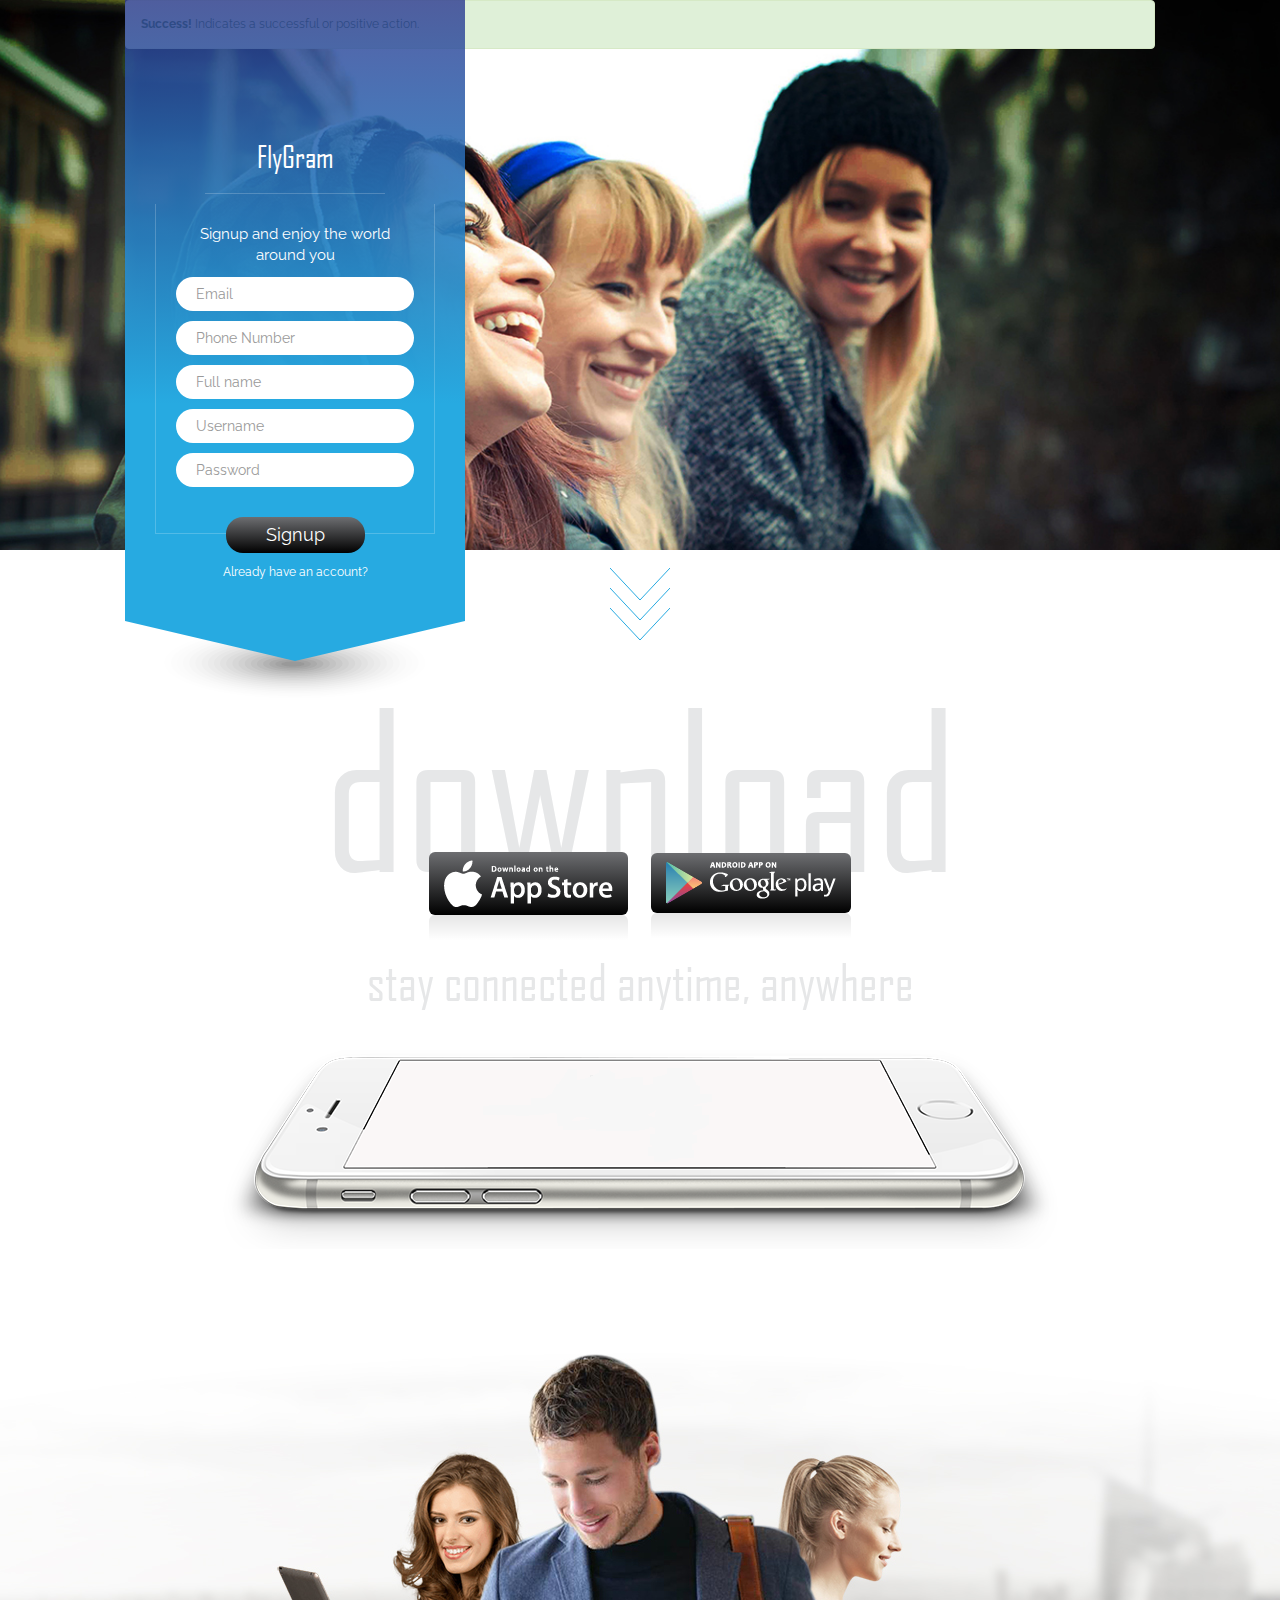
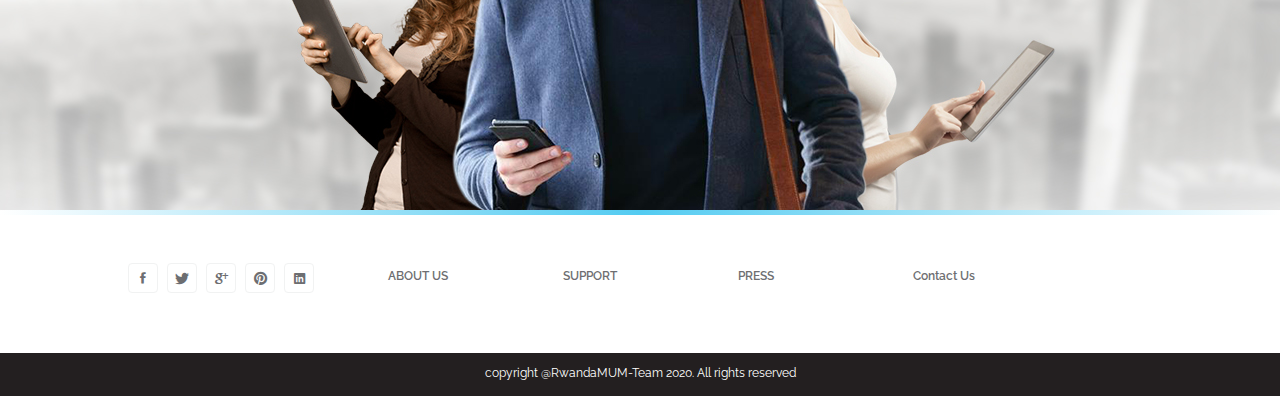
<file: WebContent/flyGram_UI/index.html>
<!DOCTYPE html>
<html lang="en">
	<head>
		<meta http-equiv="content-type" content="text/html; charset=utf-8" />
		<meta name="viewport" content="width=device-width, initial-scale=1">
		<meta name="description" content="This is social network html5 template available in themeforest......" />
		<meta name="keywords" content="Social Network, Social Media, Make Friends, Newsfeed, Profile Page" />
		<meta name="robots" content="index, follow" />
		<title>FlyGram | A Complete Social Network for Team Rwanda</title>

    <!-- Stylesheets
    ================================================= -->
		<link rel="stylesheet" href="css/bootstrap.min.css" />
		<link rel="stylesheet" href="css/style.css" />
		<link rel="stylesheet" href="css/ionicons.min.css" />
    <link rel="stylesheet" href="css/font-awesome.min.css" />
    <!--Google Webfont-->
		<link href='https://fonts.googleapis.com/css?family=Raleway:400,100,100italic,200,200italic,300,300italic,400italic,500,500italic,600,600italic,700' rel='stylesheet' type='text/css'>
    <!--Favicon-->
    <link rel="shortcut icon" type="image/png" href="images/fav.png"/>
	</head>
	<body>

    <!-- Header
    ================================================= -->
		<header id="header" class="lazy-load">
      <nav class="navbar navbar-default navbar-fixed-top menu">
        <div class="container">

          <!-- Brand and toggle get grouped for better mobile display -->
          <div class="navbar-header">
            <button type="button" class="navbar-toggle collapsed" data-toggle="collapse" data-target="#bs-example-navbar-collapse-1" aria-expanded="false">
              <span class="sr-only">Toggle navigation</span>
              <span class="icon-bar"></span>
              <span class="icon-bar"></span>
              <span class="icon-bar"></span>
            </button>
            <a class="navbar-brand" href="index.html"><img src="images/logo.png" alt="logo" /></a>
          </div>

          <!-- Collect the nav links, forms, and other content for toggling -->
          <div class="collapse navbar-collapse" id="bs-example-navbar-collapse-1">
            <ul class="nav navbar-nav navbar-right main-menu">
              <li class="dropdown"><a href="index.html">Home</a></li>
              <li class="dropdown">
                <a href="#" class="dropdown-toggle" data-toggle="dropdown" role="button" aria-haspopup="true" aria-expanded="false">Newsfeed <span><img src="images/down-arrow.png" alt="" /></span></a>
                  <ul class="dropdown-menu newsfeed-home">
                    <li><a href="newsfeed.html">Newsfeed</a></li>
                    <li><a href="newsfeed-people-nearby.html">Poeple Nearly</a></li>
                    <li><a href="newsfeed-friends.html">My friends</a></li>
                    <li><a href="newsfeed-messages.html">Chatroom</a></li>
                    <li><a href="newsfeed-images.html">Images</a></li>
                    <li><a href="newsfeed-videos.html">Videos</a></li>
                  </ul>
              </li>
              <li class="dropdown">
                <a href="#" class="dropdown-toggle" data-toggle="dropdown" role="button" aria-haspopup="true" aria-expanded="false">Timeline <span><img src="images/down-arrow.png" alt="" /></span></a>
                <ul class="dropdown-menu login">
                  <li><a href="timeline.html">Timeline</a></li>
                  <li><a href="timeline-about.html">Timeline About</a></li>
                  <li><a href="timeline-album.html">Timeline Album</a></li>
                  <li><a href="timeline-friends.html">Timeline Friends</a></li>
                </ul>
              </li>
              <li class="dropdown">
                <a href="#" class="dropdown-toggle pages" data-toggle="dropdown" role="button" aria-haspopup="true" aria-expanded="false">All Pages <span><img src="images/down-arrow.png" alt="" /></span></a>
                <ul class="dropdown-menu page-list">
                  <li><a href="index.html">Landing Page</a></li>
                  <li><a href="newsfeed.html">Newsfeed</a></li>
                  <li><a href="newsfeed-people-nearby.html">Poeple Nearly</a></li>
                  <li><a href="newsfeed-friends.html">My friends</a></li>
                  <li><a href="newsfeed-messages.html">Chatroom</a></li>
                  <li><a href="newsfeed-images.html">Images</a></li>
                  <li><a href="newsfeed-videos.html">Videos</a></li>
                  <li><a href="timeline.html">Timeline</a></li>
                  <li><a href="timeline-about.html">Timeline About</a></li>
                  <li><a href="timeline-album.html">Timeline Album</a></li>
                  <li><a href="timeline-friends.html">Timeline Friends</a></li>
                  <li><a href="contact.html">Contact Us</a></li>
                </ul>
              </li>
              <li class="dropdown"><a href="contact.html">Contact</a></li>
            </ul>
            <form class="navbar-form navbar-right hidden-sm">
              <div class="form-group">
                <i class="icon ion-android-search"></i>
                <input type="text" class="form-control" placeholder="Search friends, photos, videos">
              </div>
            </form>
          </div><!-- /.navbar-collapse -->
        </div><!-- /.container -->
      </nav>
    </header>
    <!--Header End-->

    <!-- Top Banner
    ================================================= -->
		<section id="banner">
			<div class="container">

        <!-- Sign Up Form
        ================================================= -->
        <div class="sign-up-form">
					<a href="index.html" class="logo"><!--<img src="images/logo.png" alt="FlyGram"/>--></a>
					<h2 class="text-white">FlyGram</h2>
					<div class="line-divider"></div>
					<div class="form-wrapper">
						<p class="signup-text">Signup and enjoy the world around you</p>
					<form id="registeruser">
						<fieldset class="form-group">
							<input type="email" class="form-control" id="email_id" placeholder="Email" required>
						</fieldset>

						<fieldset class="form-group">
							<input type="number" class="form-control" id="phone_id" placeholder="Phone Number" required />
						</fieldset>
						<fieldset class="form-group">
							<input type="text" class="form-control" id="fullname_id" placeholder="Full name" required/>
						</fieldset>
						<fieldset class="form-group">
							<input type="text" class="form-control" id="username_id" placeholder="Username" required/>
						</fieldset>
						
						<fieldset class="form-group">
							<input type="password" class="form-control" id="password_id" placeholder="Password" required/>
						</fieldset>
						
					</form>
					
					<!--<p>By signning up you agree to the terms</p>-->
						<button class="btn-secondary" id="submituser">Signup</button>
					</div>
					<a href="#">Already have an account?</a>
					<img class="form-shadow" src="images/bottom-shadow.png" alt="" />
				</div><!-- Sign Up Form End -->
				<div class="alert alert-success">
					<strong>Success!</strong> Indicates a successful or positive action.
				</div>
        <svg class="arrows hidden-xs hidden-sm">
          <path class="a1" d="M0 0 L30 32 L60 0"></path>
          <path class="a2" d="M0 20 L30 52 L60 20"></path>
          <path class="a3" d="M0 40 L30 72 L60 40"></path>
        </svg>
			</div>
		</section>

    <!-- Features Section
    ================================================= -->
		<!--<section id="features">
			<div class="container wrapper">
				<h1 class="section-title slideDown">social herd</h1>
				<div class="row slideUp">
					<div class="feature-item col-md-2 col-sm-6 col-xs-6 col-md-offset-2">
						<div class="feature-icon"><i class="icon ion-person-add"></i></div>
						<h3>Make Friends</h3>
					</div>
					<div class="feature-item col-md-2 col-sm-6 col-xs-6">
						<div class="feature-icon"><i class="icon ion-images"></i></div>
						<h3>Publish Posts</h3>
					</div>
					<div class="feature-item col-md-2 col-sm-6 col-xs-6">
						<div class="feature-icon"><i class="icon ion-chatbox-working"></i></div>
						<h3>Private Chats</h3>
					</div>
					<div class="feature-item col-md-2 col-sm-6 col-xs-6">
						<div class="feature-icon"><i class="icon ion-compose"></i></div>
						<h3>Create Polls</h3>
					</div>
				</div>
				<h2 class="sub-title">find awesome people like you</h2>
				<div id="incremental-counter" data-value="101242"></div>
				<p>People Already Signed Up</p>
				<img src="images/face-map.png" alt="" class="img-responsive face-map slideUp hidden-sm hidden-xs" />
			</div>

		</section>-->

    <!-- Download Section
    ================================================= -->
		<section id="app-download">
			<div class="container wrapper">
				<h1 class="section-title slideDown">download</h1>
				<ul class="app-btn list-inline slideUp">
					<li><button class="btn-secondary"><img src="images/app-store.png" alt="App Store" /></button></li>
					<li><button class="btn-secondary"><img src="images/google-play.png" alt="Google Play" /></button></li>
				</ul>
				<h2 class="sub-title">stay connected anytime, anywhere</h2>
				<img src="images/iPhone.png" alt="iPhone" class="img-responsive" />
			</div>
		</section>

    <!-- Image Divider
    ================================================= -->
    <div class="img-divider hidden-sm hidden-xs"></div>

    <!-- Facts Section
    ================================================= -->
	<!--	<section id="site-facts">
			<div class="container wrapper">
				<div class="circle">
					<ul class="facts-list">
						<li>
							<div class="fact-icon"><i class="icon ion-ios-people-outline"></i></div>
							<h3 class="text-white">1,01,242</h3>
							<p>People registered</p>
						</li>
						<li>
							<div class="fact-icon"><i class="icon ion-images"></i></div>
							<h3 class="text-white">21,01,242</h3>
							<p>Posts published</p>
						</li>
						<li>
							<div class="fact-icon"><i class="icon ion-checkmark-round"></i></div>
							<h3 class="text-white">41,242</h3>
							<p>People online</p>
						</li>
					</ul>
				</div>
			</div>
		</section>-->

    <!-- Live Feed Section
    ================================================= -->
		<!--<section id="live-feed">
			<div class="container wrapper">
				<h1 class="section-title slideDown">live feed</h1>
				<ul class="online-users list-inline slideUp">
					<li><a href="#" title="Alexis Clark"><img src="images/users/user-5.jpg" alt="" class="img-responsive profile-photo" /><span class="online-dot"></span></a></li>
          <li><a href="#" title="James Carter"><img src="images/users/user-6.jpg" alt="" class="img-responsive profile-photo" /><span class="online-dot"></span></a></li>
          <li><a href="#" title="Robert Cook"><img src="images/users/user-7.jpg" alt="" class="img-responsive profile-photo" /><span class="online-dot"></span></a></li>
          <li><a href="#" title="Richard Bell"><img src="images/users/user-8.jpg" alt="" class="img-responsive profile-photo" /><span class="online-dot"></span></a></li>
          <li><a href="#" title="Anna Young"><img src="images/users/user-9.jpg" alt="" class="img-responsive profile-photo" /><span class="online-dot"></span></a></li>
          <li><a href="#" title="Julia Cox"><img src="images/users/user-10.jpg" alt="" class="img-responsive profile-photo" /><span class="online-dot"></span></a></li>
				</ul>
				<h2 class="sub-title">see what’s happening now</h2>
				<div class="row">
					<div class="col-md-4 col-sm-6 col-md-offset-2">
						<div class="feed-item">
							<img src="images/users/user-1.jpg" alt="user" class="img-responsive profile-photo-sm" />
							<div class="live-activity">
								<p><a href="#" class="profile-link">Sarah</a> just posted a photo from Moscow</p>
								<p class="text-muted">20 Secs ago</p>
							</div>
						</div>
						<div class="feed-item">
							<img src="images/users/user-4.jpg" alt="user" class="img-responsive profile-photo-sm" />
							<div class="live-activity">
								<p><a href="#" class="profile-link">John</a> Published a post from Sydney</p>
								<p class="text-muted">1 min ago</p>
							</div>
						</div>
						<div class="feed-item">
							<img src="images/users/user-10.jpg" alt="user" class="img-responsive profile-photo-sm" />
							<div class="live-activity">
								<p><a href="#" class="profile-link">Julia</a> Updated her status from London</p>
								<p class="text-muted">5 mins ago</p>
							</div>
						</div>
						<div class="feed-item">
							<img src="images/users/user-3.jpg" alt="user" class="img-responsive profile-photo-sm" />
							<div class="live-activity">
								<p><a href="#" class="profile-link">Sophia</a> Share a photo from Virginia</p>
								<p class="text-muted">10 mins ago</p>
							</div>
						</div>
						<div class="feed-item">
							<img src="images/users/user-2.jpg" alt="user" class="img-responsive profile-photo-sm" />
							<div class="live-activity">
								<p><a href="#" class="profile-link">Linda</a> just posted a photo from Toronto</p>
								<p class="text-muted">20 mins ago</p>
							</div>
						</div>
					</div>
					<div class="col-md-4 col-sm-6">
						<div class="feed-item">
							<img src="images/users/user-17.jpg" alt="user" class="img-responsive profile-photo-sm" />
							<div class="live-activity">
								<p><a href="#" class="profile-link">Nora</a> Shared an article from Ohio</p>
								<p class="text-muted">22 mins ago</p>
							</div>
						</div>
						<div class="feed-item">
							<img src="images/users/user-18.jpg" alt="user" class="img-responsive profile-photo-sm" />
							<div class="live-activity">
								<p><a href="#" class="profile-link">Addison</a> Created a poll from Barcelona</p>
								<p class="text-muted">23 mins ago</p>
							</div>
						</div>
						<div class="feed-item">
							<img src="images/users/user-11.jpg" alt="user" class="img-responsive profile-photo-sm" />
							<div class="live-activity">
								<p><a href="#" class="profile-link">Diana</a> Posted a video from Captown</p>
								<p class="text-muted">27 mins ago</p>
							</div>
						</div>
						<div class="feed-item">
							<img src="images/users/user-1.jpg" alt="user" class="img-responsive profile-photo-sm" />
							<div class="live-activity">
								<p><a href="#" class="profile-link">Sarah</a> Shared friend's post from Moscow</p>
								<p class="text-muted">30 mins ago</p>
							</div>
						</div>
						<div class="feed-item">
							<img src="images/users/user-16.jpg" alt="user" class="img-responsive profile-photo-sm" />
							<div class="live-activity">
								<p><a href="#" class="profile-link">Emma</a> Started a new job at Torronto</p>
								<p class="text-muted">33 mins ago</p>
							</div>
						</div>
					</div>
				</div>
			</div>
		</section>-->

    <!-- Footer
    ================================================= -->
		<footer id="footer">
      <div class="container">
      	<div class="row">
          <div class="footer-wrapper">
            <div class="col-md-3 col-sm-3">
              <a href=""><!--<img src="images/logo-black.png" alt="" class="footer-logo" />--></a>
              <ul class="list-inline social-icons">
              	<li><a href="#"><i class="icon ion-social-facebook"></i></a></li>
              	<li><a href="#"><i class="icon ion-social-twitter"></i></a></li>
              	<li><a href="#"><i class="icon ion-social-googleplus"></i></a></li>
              	<li><a href="#"><i class="icon ion-social-pinterest"></i></a></li>
              	<li><a href="#"><i class="icon ion-social-linkedin"></i></a></li>
              </ul>
            </div>
            <div class="col-md-2 col-sm-2">
              <h6>ABOUT US</h6>
             <!-- <ul class="footer-links">
                <li><a href="">Signup</a></li>
                <li><a href="">login</a></li>
                <li><a href="">Explore</a></li>
                <li><a href="">Finder app</a></li>
                <li><a href="">Features</a></li>
                <li><a href="">Language settings</a></li>
              </ul>-->
            </div>
            <div class="col-md-2 col-sm-2">
              <h6>SUPPORT</h6>
              <!--<ul class="footer-links">
                <li><a href="">Business signup</a></li>
                <li><a href="">Business login</a></li>
                <li><a href="">Benefits</a></li>
                <li><a href="">Resources</a></li>
                <li><a href="">Advertise</a></li>
                <li><a href="">Setup</a></li>
              </ul>-->
            </div>
            <div class="col-md-2 col-sm-2">
              <h6>PRESS</h6>
             <!-- <ul class="footer-links">
                <li><a href="">About us</a></li>
                <li><a href="">Contact us</a></li>
                <li><a href="">Privacy Policy</a></li>
                <li><a href="">Terms</a></li>
                <li><a href="">Help</a></li>
              </ul>-->
            </div>
            <div class="col-md-3 col-sm-3">
              <h6>Contact Us</h6>
               <!-- <ul class="contact">
                	<li><i class="icon ion-ios-telephone-outline"></i>+1 (234) 222 0754</li>
                	<li><i class="icon ion-ios-email-outline"></i>info@rwandamum-Team.com</li>
                  <li><i class="icon ion-ios-location-outline"></i>228 Park Ave S NY, USA</li>
                </ul>-->
            </div>
          </div>
      	</div>
      </div>
      <div class="copyright">
        <p>copyright @RwandaMUM-Team 2020. All rights reserved</p>
      </div>
		</footer>

    <!--preloader-->
    <div id="spinner-wrapper">
      <div class="spinner"></div>
    </div>

    <!-- Scripts
    ================================================= -->
	<script src="js/jquery-3.1.1.min.js"></script>
	<script src="services/register.js"></script>
    <script src="js/bootstrap.min.js"></script>
    <script src="js/jquery.appear.min.js"></script>
		<script src="js/jquery.incremental-counter.js"></script>
    <script src="js/script.js"></script>
    
	</body>
</html>
</file>
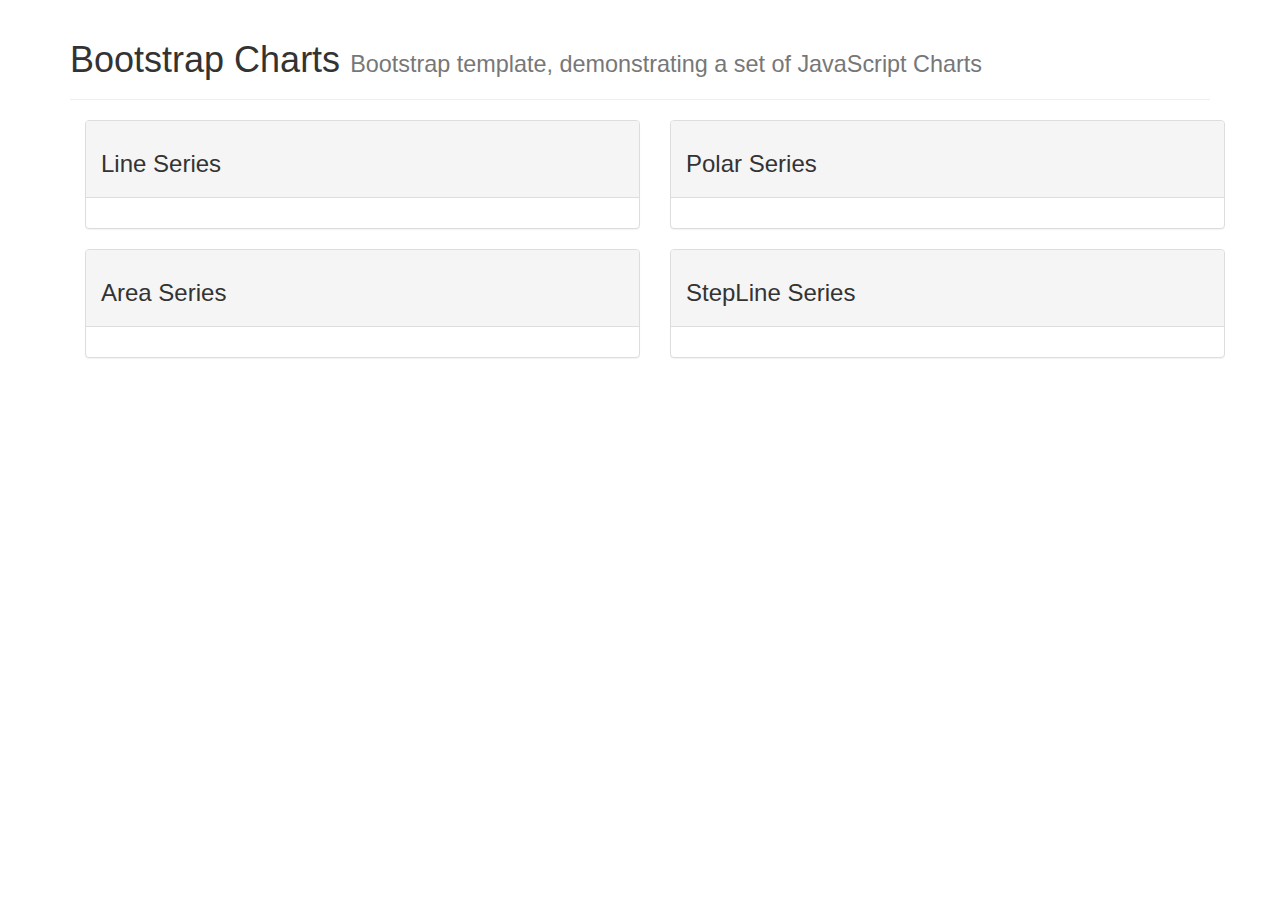
<file: WebContent/flyGram_UI/chart/index.html>
<!DOCTYPE html>
<html>
<head>
    <meta charset="utf-8" />
    <title>Bootstrap Charts Template | PrepBootstrap</title>
    <meta name="viewport" content="width=device-width, initial-scale=1.0" />

    <link rel="stylesheet" type="text/css" href="bootstrap/css/bootstrap.min.css" />
    <link rel="stylesheet" type="text/css" href="font-awesome/css/font-awesome.min.css" />

    <script type="text/javascript" src="js/jquery-1.10.2.min.js"></script>
    <script type="text/javascript" src="bootstrap/js/bootstrap.min.js"></script>
</head>
<body>

<div class="container">

<div class="page-header">
    <h1>Bootstrap Charts <small>Bootstrap template, demonstrating a set of JavaScript Charts</small></h1>
</div>

<!-- Bootstrap Charts - START -->
<div class="container">
    <div class="row">
        <div class="col-md-6">
            <div class="panel panel-default">
                <div class="panel-heading">
                    <h3>Line Series</h3>
                </div>
                <div class="panel-body">
                    <div id="chart1"></div>
                </div>
            </div>
        </div>
        <div class="col-md-6">
            <div class="panel panel-default">
                <div class="panel-heading">
                    <h3>Polar Series</h3>
                </div>
                <div id="chart2" class="panel-body">
                </div>
            </div>
        </div>
    </div>
    <div class="row">
        <div class="col-md-6">
            <div class="panel panel-default">
                <div class="panel-heading">
                    <h3>Area Series</h3>
                </div>
                <div class="panel-body">
                    <div id="chart3"></div>
                </div>
            </div>
        </div>
        <div class="col-md-6">
            <div class="panel panel-default">
                <div class="panel-heading">
                    <h3>StepLine Series</h3>
                </div>
                <div id="chart4" class="panel-body">
                </div>
            </div>
        </div>
    </div>   
</div>

<!-- you need to include the shieldui css and js assets in order for the charts to work -->
<link rel="stylesheet" type="text/css" href="http://www.shieldui.com/shared/components/latest/css/light-bootstrap/all.min.css" />
<script type="text/javascript" src="http://www.shieldui.com/shared/components/latest/js/shieldui-all.min.js"></script>

<script type="text/javascript">
    jQuery(function ($) {
        var data1 = [12, 3, 4, 2, 12, 3, 4, 17, 22, 34, 54, 67];
        var data2 = [3, 9, 12, 14, 22, 32, 45, 12, 67, 45, 55, 7];
        var data3 = [23, 19, 11, 134, 242, 352, 435, 22, 637, 445, 555, 57];
        var data4 = [13, 19, 112, 114, 212, 332, 435, 132, 67, 45, 55, 7];
            
        $("#chart1").shieldChart({
            exportOptions: {
                image: false,
                print: false
            },
            axisY: {
                title: {
                    text: "Break-Down for selected quarter"
                }
            },
            dataSeries: [{
                seriesType: "line",
                data: data1
            }]
        });

        $("#chart2").shieldChart({
            exportOptions: {
                image: false,
                print: false
            },
            axisY: {
                title: {
                    text: "Break-Down for selected quarter"
                }
            },
            dataSeries: [{
                seriesType: "polarbar",
                data: data2
            }]
        });

        $("#chart3").shieldChart({
            exportOptions: {
                image: false,
                print: false
            },
            axisY: {
                title: {
                    text: "Break-Down for selected quarter"
                }
            },
            dataSeries: [{
                seriesType: "area",
                data: data3
            }]
        });

        $("#chart4").shieldChart({
            exportOptions: {
                image: false,
                print: false
            },
            axisY: {
                title: {
                    text: "Break-Down for selected quarter"
                }
            },
            dataSeries: [{
                seriesType: "stepline",
                data: data4
            }]
        });
    });
</script>
<!-- Bootstrap Charts - END -->

</div>

</body>
</html>
</file>
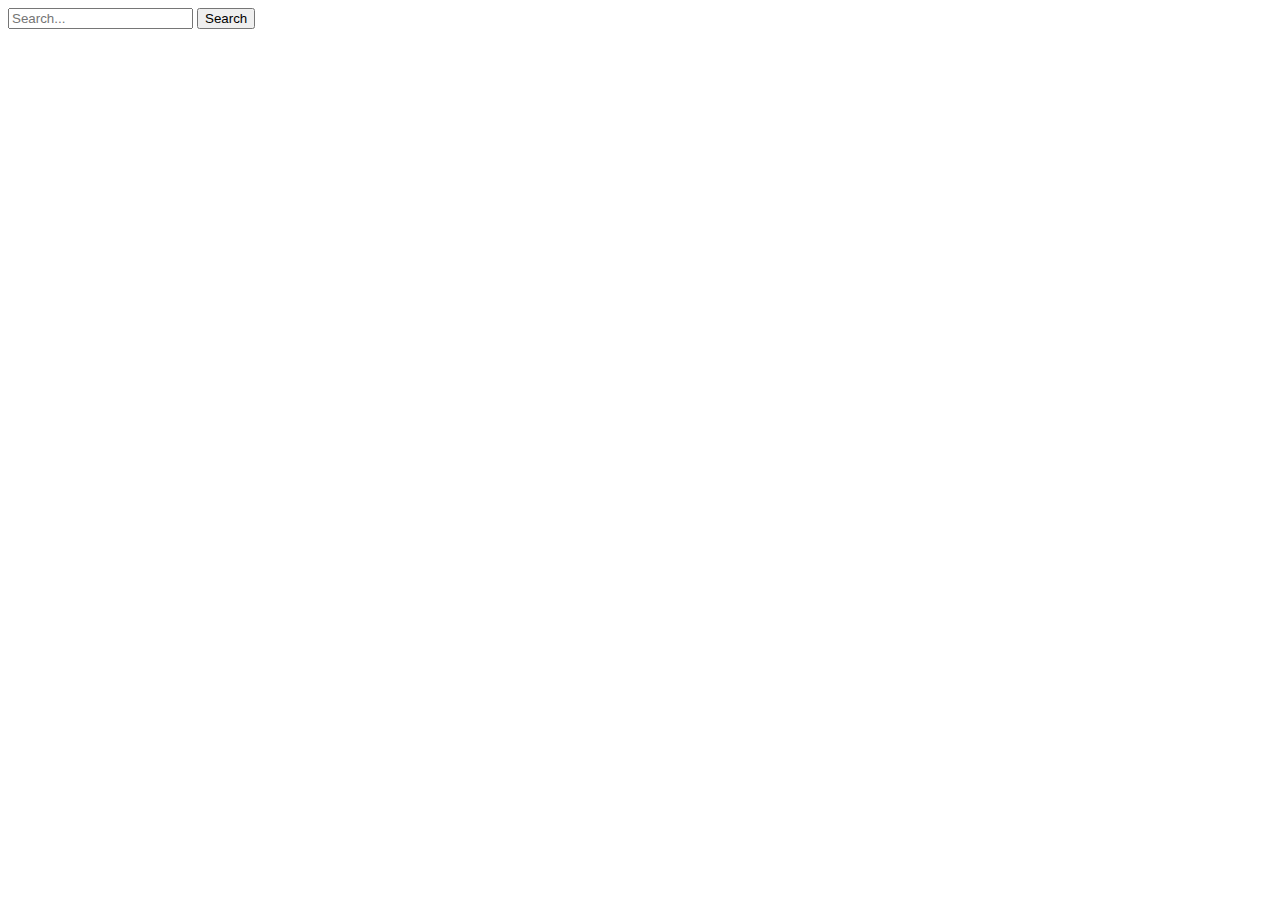
<file: WebContent/flyGram_UI/aTestForm.html>
<!doctype html>
<html lang="en">
<head>
<meta charset="utf-8">
<title>jQuery.post demo</title>
<script src="https://code.jquery.com/jquery-3.4.1.js"></script>
</head>
<body>

	<form action="http://localhost:9595/flyinggram/getLoggedAccountProfile"
		id="searchForm">
		<input type="text" name="s" placeholder="Search..."> <input
			type="submit" value="Search">
	</form>
	<!-- the result of the search will be rendered inside this div -->
	<div id="result"></div>

	<script>
		// Attach a submit handler to the form
		$("#searchForm").submit(
				function(event) {

					// Stop form from submitting normally
					event.preventDefault();

					// Get some values from elements on the page:
					var $form = $(this), term = $form.find("input[name='s']")
							.val(), url = $form.attr("action");

					// Send the data using post
					var posting = $.post(url, {
						s : term
					});

					// Put the results in a div
					posting.done(function(data) {
						var content = $(data).find("#content");
						$("#result").empty().append(content);
					});
				});
	</script>

</body>
</html>
</file>
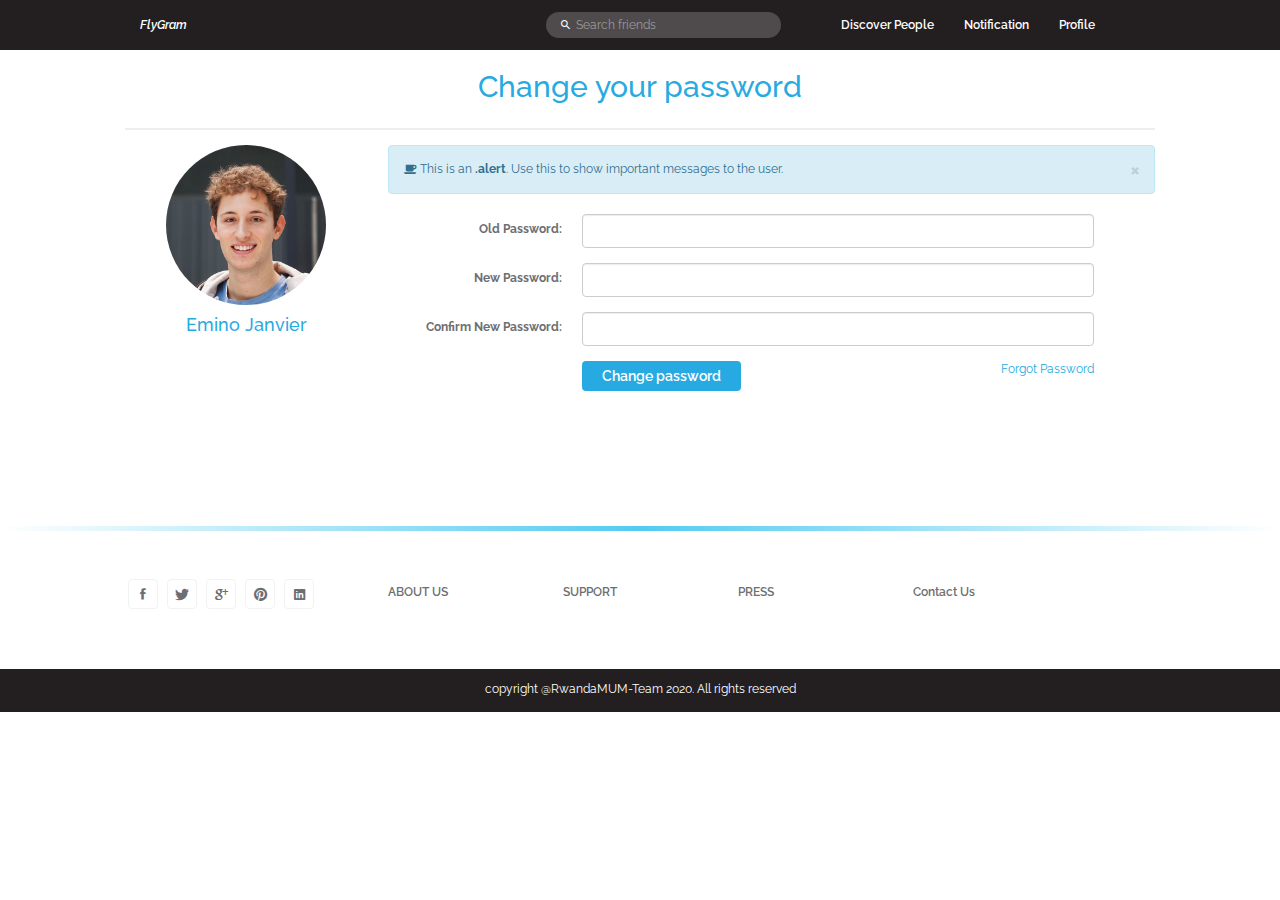
<file: WebContent/flyGram_UI/change-password.html>
<!DOCTYPE html>
<html lang="en">
	<head>
		<meta http-equiv="content-type" content="text/html; charset=utf-8" />
		<meta name="viewport" content="width=device-width, initial-scale=1">
		<meta name="description" content="This is social network html5 template available in themeforest......" />
		<meta name="keywords" content="Social Network, Social Media, Make Friends, Newsfeed, Profile Page" />
		<meta name="robots" content="index, follow" />
		<title>Emino Janvier (@isabanej) • FlyGram photos and videos</title>

    <!-- Stylesheets
    ================================================= -->
		<link rel="stylesheet" href="css/bootstrap.min.css" />        
    <link rel="stylesheet" href="css/jquery.scrollbar.css" />
		<link rel="stylesheet" href="css/style.css" />
		<link rel="stylesheet" href="css/ionicons.min.css" />
    <link rel="stylesheet" href="css/font-awesome.min.css" />
    <link href="css/emoji.css" rel="stylesheet">
    <!--Google Webfont-->
		<link href='https://fonts.googleapis.com/css?family=Raleway:400,100,100italic,200,200italic,300,300italic,400italic,500,500italic,600,600italic,700' rel='stylesheet' type='text/css'>
    <!--Favicon-->
    <link rel="shortcut icon" type="image/png" href="images/fav.png"/>
	</head>
  <body>

      <!-- Header
    ================================================= -->
		<header id="header">
      <nav class="navbar navbar-default navbar-fixed-top menu">
        <div class="container">

          <!-- Brand and toggle get grouped for better mobile display -->
          <div class="navbar-header">
            <button type="button" class="navbar-toggle collapsed" data-toggle="collapse" data-target="#bs-example-navbar-collapse-1" aria-expanded="false">
              <span class="sr-only">Toggle navigation</span>
              <span class="icon-bar"></span>
              <span class="icon-bar"></span>
              <span class="icon-bar"></span>
            </button>
           <!-- <a class="navbar-brand" href="index.html">FlyGram</a>-->
              <div class="collapse navbar-collapse" id="bs-example-navbar-collapse-1">
            <ul class="nav navbar-nav navbar-right main-menu">
              <li class="dropdown"><a href="newsfeed.html"><i>FlyGram</i></a></li>
                  </ul></div>
          </div>

          <!-- Collect the nav links, forms, and other content for toggling -->
          <div class="collapse navbar-collapse" id="bs-example-navbar-collapse-1">
            <ul class="nav navbar-nav navbar-right main-menu">
              <li class="dropdown"><a href="#"> </a></li>
               <li class="dropdown"><a href="#">Discover People </a></li>
                 <li class="dropdown"><a href="#">Notification </a></li>
                  <li class="dropdown"><a href="profile.html">Profile </a></li>
                <li class="dropdown"><a href="#">  </a></li>
                  <li class="dropdown"><a href="#">  </a></li>
            </ul>
            <form class="navbar-form navbar-right hidden-sm">
              <div class="form-group">
                <i class="icon ion-android-search"></i>
                <input type="text" class="form-control" placeholder="Search friends">
              </div>
            </form>
          </div><!-- /.navbar-collapse -->
        </div><!-- /.container -->
      </nav>
    </header>
    <!--Header End-->

<div class="container">
   <center> <h2>Change your password</h2></center>
  	<hr>
	<div class="row">
      <!-- left column -->
      <div class="col-md-3">
        <div class="text-center">
          <img src="images/users/user-12.jpg" width="160px" height="160px" class="avatar img-circle" alt="avatar">
          <h4>Emino Janvier</h4>
          
        </div>
      </div>
      
      <!-- edit form column -->
      <div class="col-md-9 personal-info">
        <div class="alert alert-info alert-dismissable">
          <a class="panel-close close" data-dismiss="alert">×</a> 
          <i class="fa fa-coffee"></i>
          This is an <strong>.alert</strong>. Use this to show important messages to the user.
        </div> 
          
        <form class="form-horizontal" role="form">
          
          <div class="form-group">
            <label class="col-md-3 control-label"> Old Password:</label>
            <div class="col-md-8">
              <input class="form-control" type="password"  >
            </div>
          </div>
            
          <div class="form-group">
            <label class="col-md-3 control-label">New Password:</label>
            <div class="col-md-8">
              <input class="form-control" type="password" >
            </div>
          </div>
            
          <div class="form-group">
            <label class="col-md-3 control-label">Confirm New Password:</label>
            <div class="col-md-8">
              <input class="form-control" type="password"  >
            </div>
          </div>
             <div class="form-group">
            <label class="col-md-3 control-label"></label>
            <div class="col-md-8">
              <input type="button" class="btn btn-primary" value="Change password">
              <span></span>
              <a href="forgot-password.html" class="pull-right">Forgot Password</a></br>
            </div>
          </div>
        </form>
          
          </br> </br> </br> </br> </br> </br> </br>
      </div>
  </div>
</div> 
    <!-- Footer
    ================================================= -->
     <footer id="footer">
      <div class="container">
      	<div class="row">
          <div class="footer-wrapper">
            <div class="col-md-3 col-sm-3">
              <a href=""><!--<img src="images/logo-black.png" alt="" class="footer-logo" />--></a>
              <ul class="list-inline social-icons">
              	<li><a href="#"><i class="icon ion-social-facebook"></i></a></li>
              	<li><a href="#"><i class="icon ion-social-twitter"></i></a></li>
              	<li><a href="#"><i class="icon ion-social-googleplus"></i></a></li>
              	<li><a href="#"><i class="icon ion-social-pinterest"></i></a></li>
              	<li><a href="#"><i class="icon ion-social-linkedin"></i></a></li>
              </ul>
            </div>
            <div class="col-md-2 col-sm-2">
              <h6>ABOUT US</h6>
             <!-- <ul class="footer-links">
                <li><a href="">Signup</a></li>
                <li><a href="">login</a></li>
                <li><a href="">Explore</a></li>
                <li><a href="">Finder app</a></li>
                <li><a href="">Features</a></li>
                <li><a href="">Language settings</a></li>
              </ul>-->
            </div>
            <div class="col-md-2 col-sm-2">
              <h6>SUPPORT</h6>
              <!--<ul class="footer-links">
                <li><a href="">Business signup</a></li>
                <li><a href="">Business login</a></li>
                <li><a href="">Benefits</a></li>
                <li><a href="">Resources</a></li>
                <li><a href="">Advertise</a></li>
                <li><a href="">Setup</a></li>
              </ul>-->
            </div>
            <div class="col-md-2 col-sm-2">
              <h6>PRESS</h6>
             <!-- <ul class="footer-links">
                <li><a href="">About us</a></li>
                <li><a href="">Contact us</a></li>
                <li><a href="">Privacy Policy</a></li>
                <li><a href="">Terms</a></li>
                <li><a href="">Help</a></li>
              </ul>-->
            </div>
            <div class="col-md-3 col-sm-3">
              <h6>Contact Us</h6>
               <!-- <ul class="contact">
                	<li><i class="icon ion-ios-telephone-outline"></i>+1 (234) 222 0754</li>
                	<li><i class="icon ion-ios-email-outline"></i>info@rwandamum-Team.com</li>
                  <li><i class="icon ion-ios-location-outline"></i>228 Park Ave S NY, USA</li>
                </ul>-->
            </div>
          </div>
      	</div>
      </div>
      <div class="copyright">
        <p>copyright @RwandaMUM-Team 2020. All rights reserved</p>
      </div>
		</footer>
<!-- End of Footer-->
      
    </body>
</html>
</file>
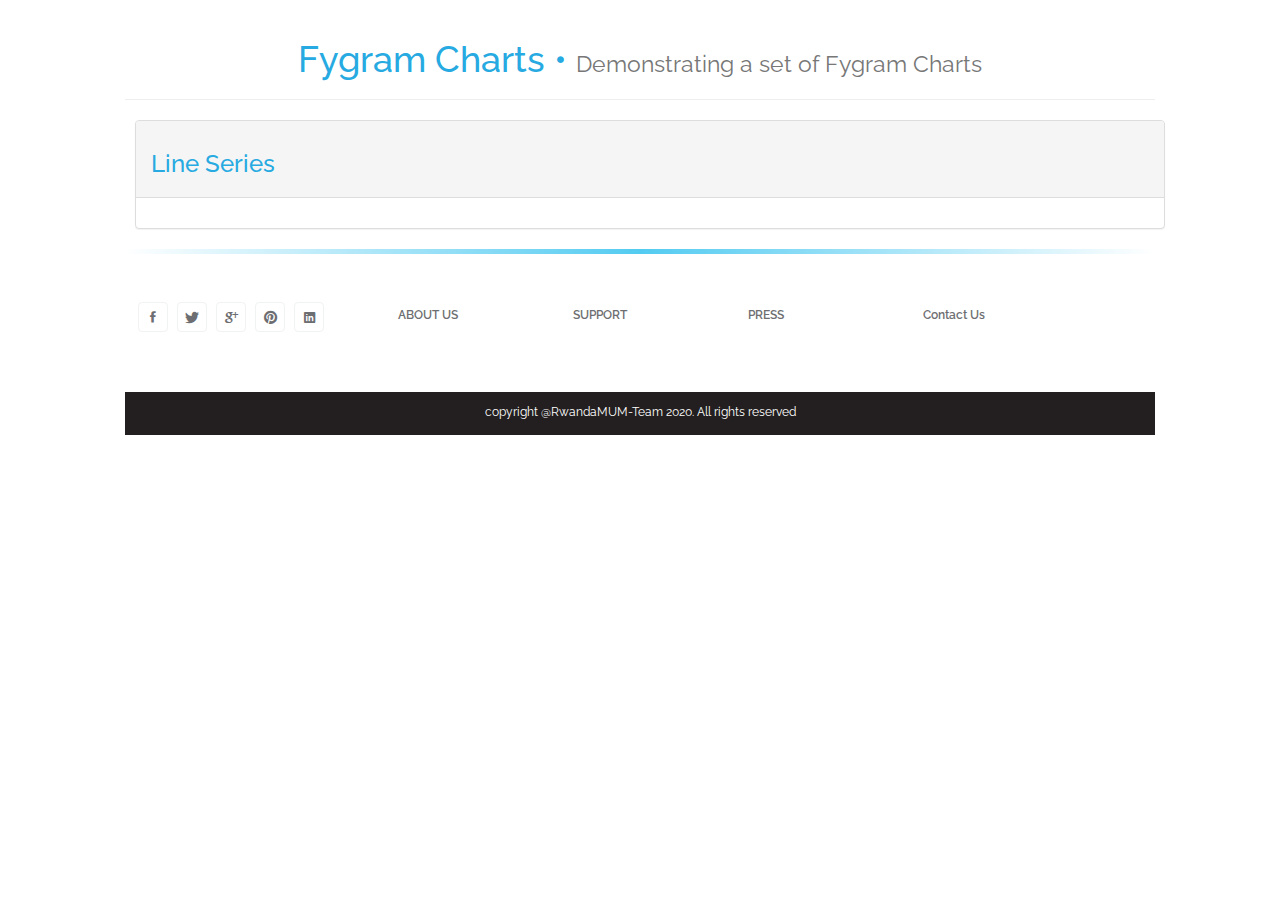
<file: WebContent/flyGram_UI/chart.html>
<!DOCTYPE html>
<html>
<head>
    <meta charset="utf-8" />
    <title>Bootstrap Charts Template | PrepBootstrap</title>
    <meta name="viewport" content="width=device-width, initial-scale=1.0" />

    <link rel="stylesheet" type="text/css" href="bootstrap/css/bootstrap.min.css" />
    <link rel="stylesheet" type="text/css" href="font-awesome/css/font-awesome.min.css" />

    <script type="text/javascript" src="js/jquery-1.10.2.min.js"></script>
    <script type="text/javascript" src="bootstrap/js/bootstrap.min.js"></script>
    
    
    	<meta http-equiv="content-type" content="text/html; charset=utf-8" />
		<meta name="viewport" content="width=device-width, initial-scale=1">
		<meta name="description" content="This is social network html5 template available in themeforest......" />
		<meta name="keywords" content="Social Network, Social Media, Make Friends, Newsfeed, Profile Page" />
		<meta name="robots" content="index, follow" />
		<title>Emino Janvier (@isabanej) • FlyGram photos and videos</title>

    <!-- Stylesheets
    ================================================= -->
		<link rel="stylesheet" href="css/bootstrap.min.css" />        
    <link rel="stylesheet" href="css/jquery.scrollbar.css" />
		<link rel="stylesheet" href="css/style.css" />
		<link rel="stylesheet" href="css/ionicons.min.css" />
    <link rel="stylesheet" href="css/font-awesome.min.css" />
    <link href="css/emoji.css" rel="stylesheet">
    <!--Google Webfont-->
		<link href='https://fonts.googleapis.com/css?family=Raleway:400,100,100italic,200,200italic,300,300italic,400italic,500,500italic,600,600italic,700' rel='stylesheet' type='text/css'>
    <!--Favicon-->
    <link rel="shortcut icon" type="image/png" href="images/fav.png"/>
    
    
</head>
<body>

<div class="container">

<div class="page-header">
   <center> <h1>Fygram Charts • <small>Demonstrating a set of Fygram Charts</small></h1></center>
</div>

<!-- Bootstrap Charts - START -->
<div class="container">
    <div class="row">
        <div class="col-md-12">
            <div class="panel panel-default">
                <div class="panel-heading">
                    <h3>Line Series</h3>
                </div>
                <div class="panel-body">
                    <div id="chart1"></div>
                </div>
            </div>
        </div> 
</div>

<!-- you need to include the shieldui css and js assets in order for the charts to work -->
<link rel="stylesheet" type="text/css" href="http://www.shieldui.com/shared/components/latest/css/light-bootstrap/all.min.css" />
<script type="text/javascript" src="http://www.shieldui.com/shared/components/latest/js/shieldui-all.min.js"></script>

<script type="text/javascript">
    jQuery(function ($) {
        var data1 = [12, 3, 4, 2, 12, 3, 4, 17, 22, 34, 54, 67];
        var data2 = [3, 9, 12, 14, 22, 32, 45, 12, 67, 45, 55, 7];
        var data3 = [23, 19, 11, 134, 242, 352, 435, 22, 637, 445, 555, 57];
        var data4 = [13, 19, 112, 114, 212, 332, 435, 132, 67, 45, 55, 7];
            
        $("#chart1").shieldChart({
            exportOptions: {
                image: false,
                print: false
            },
            axisY: {
                title: {
                    text: "Break-Down for selected quarter"
                }
            },
            dataSeries: [{
                seriesType: "line",
                data: data1
            }]
        });

        $("#chart2").shieldChart({
            exportOptions: {
                image: false,
                print: false
            },
            axisY: {
                title: {
                    text: "Break-Down for selected quarter"
                }
            },
            dataSeries: [{
                seriesType: "polarbar",
                data: data2
            }]
        });

        $("#chart3").shieldChart({
            exportOptions: {
                image: false,
                print: false
            },
            axisY: {
                title: {
                    text: "Break-Down for selected quarter"
                }
            },
            dataSeries: [{
                seriesType: "area",
                data: data3
            }]
        });

        $("#chart4").shieldChart({
            exportOptions: {
                image: false,
                print: false
            },
            axisY: {
                title: {
                    text: "Break-Down for selected quarter"
                }
            },
            dataSeries: [{
                seriesType: "stepline",
                data: data4
            }]
        });
    });
</script>
<!-- Bootstrap Charts - END -->

</div>
 <!-- Footer
    ================================================= -->
     <footer id="footer">
      <div class="container">
      	<div class="row">
          <div class="footer-wrapper">
            <div class="col-md-3 col-sm-3">
              <a href=""><!--<img src="images/logo-black.png" alt="" class="footer-logo" />--></a>
              <ul class="list-inline social-icons">
              	<li><a href="#"><i class="icon ion-social-facebook"></i></a></li>
              	<li><a href="#"><i class="icon ion-social-twitter"></i></a></li>
              	<li><a href="#"><i class="icon ion-social-googleplus"></i></a></li>
              	<li><a href="#"><i class="icon ion-social-pinterest"></i></a></li>
              	<li><a href="#"><i class="icon ion-social-linkedin"></i></a></li>
              </ul>
            </div>
            <div class="col-md-2 col-sm-2">
              <h6>ABOUT US</h6>
             <!-- <ul class="footer-links">
                <li><a href="">Signup</a></li>
                <li><a href="">login</a></li>
                <li><a href="">Explore</a></li>
                <li><a href="">Finder app</a></li>
                <li><a href="">Features</a></li>
                <li><a href="">Language settings</a></li>
              </ul>-->
            </div>
            <div class="col-md-2 col-sm-2">
              <h6>SUPPORT</h6>
              <!--<ul class="footer-links">
                <li><a href="">Business signup</a></li>
                <li><a href="">Business login</a></li>
                <li><a href="">Benefits</a></li>
                <li><a href="">Resources</a></li>
                <li><a href="">Advertise</a></li>
                <li><a href="">Setup</a></li>
              </ul>-->
            </div>
            <div class="col-md-2 col-sm-2">
              <h6>PRESS</h6>
             <!-- <ul class="footer-links">
                <li><a href="">About us</a></li>
                <li><a href="">Contact us</a></li>
                <li><a href="">Privacy Policy</a></li>
                <li><a href="">Terms</a></li>
                <li><a href="">Help</a></li>
              </ul>-->
            </div>
            <div class="col-md-3 col-sm-3">
              <h6>Contact Us</h6>
               <!-- <ul class="contact">
                	<li><i class="icon ion-ios-telephone-outline"></i>+1 (234) 222 0754</li>
                	<li><i class="icon ion-ios-email-outline"></i>info@rwandamum-Team.com</li>
                  <li><i class="icon ion-ios-location-outline"></i>228 Park Ave S NY, USA</li>
                </ul>-->
            </div>
          </div>
      	</div>
      </div>
      <div class="copyright">
        <p>copyright @RwandaMUM-Team 2020. All rights reserved</p>
      </div>
		</footer>
<!-- End of Footer-->
</body>
</html>
</file>
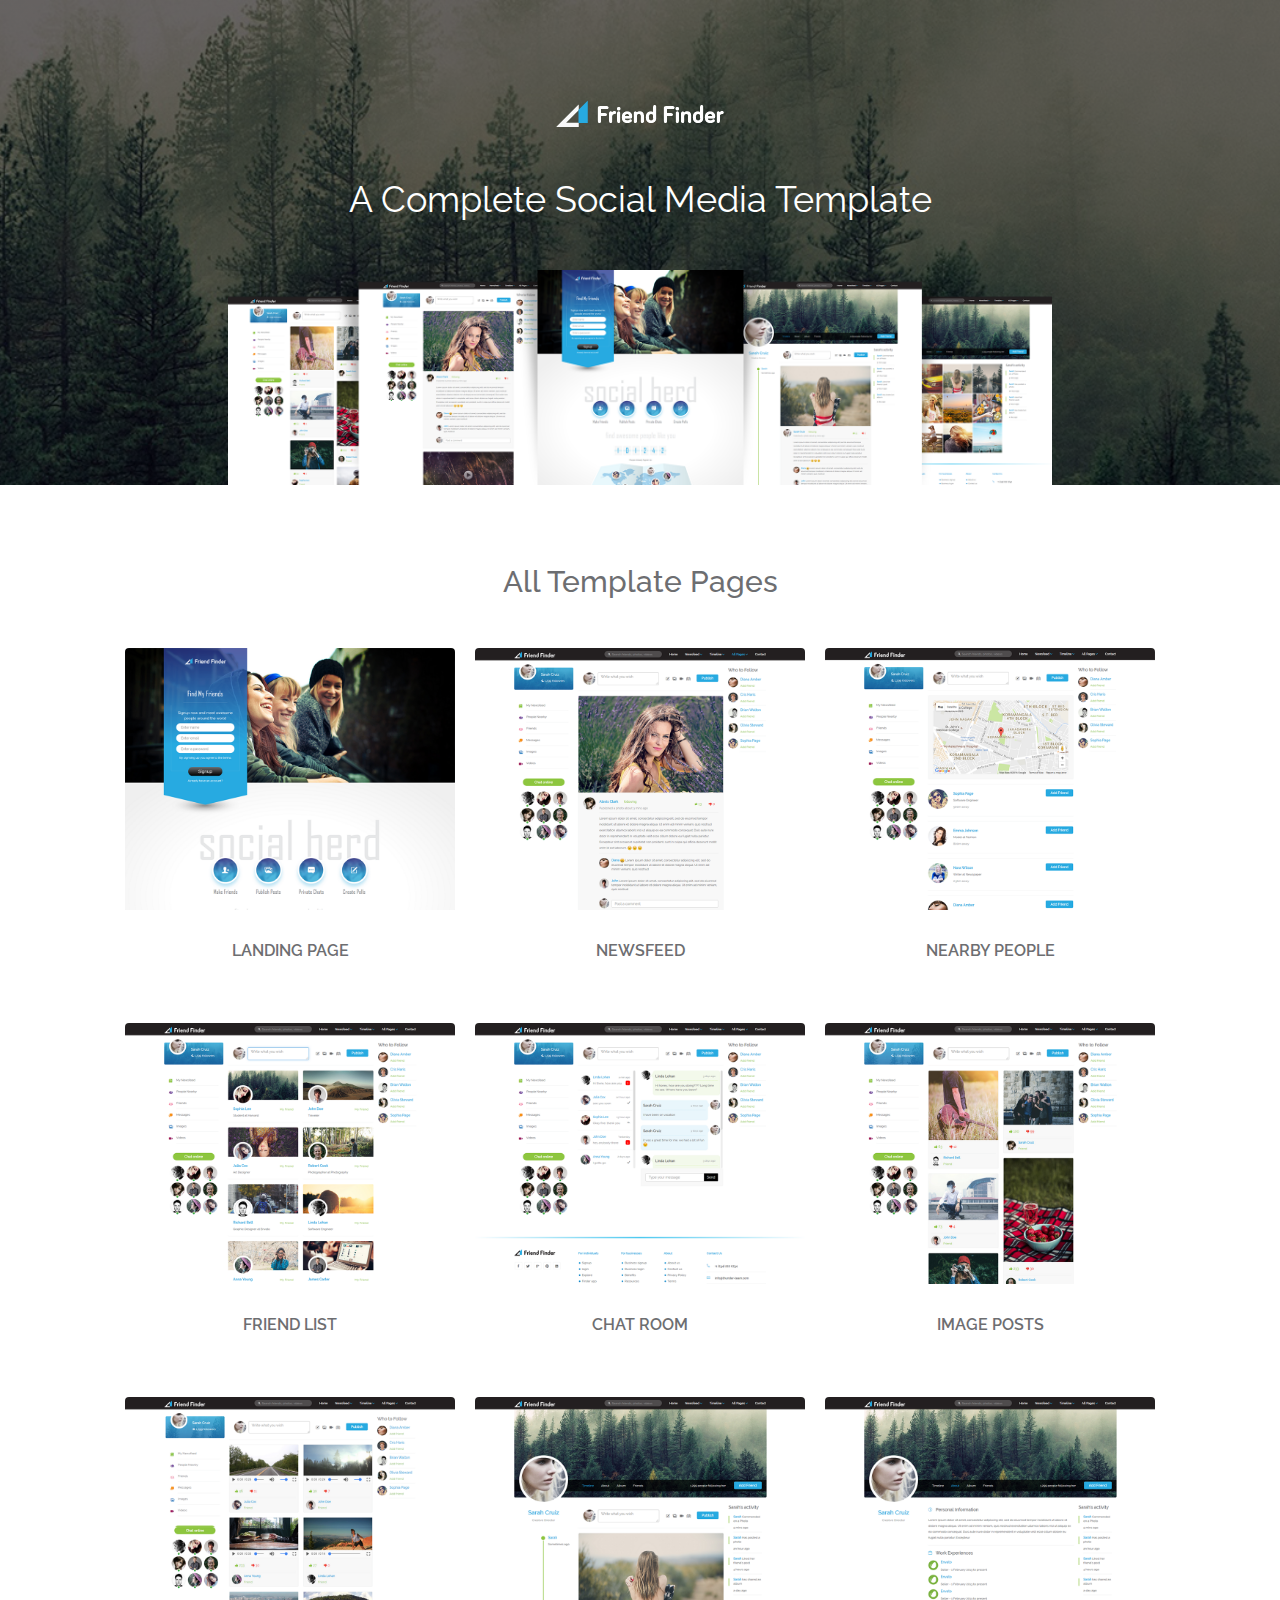
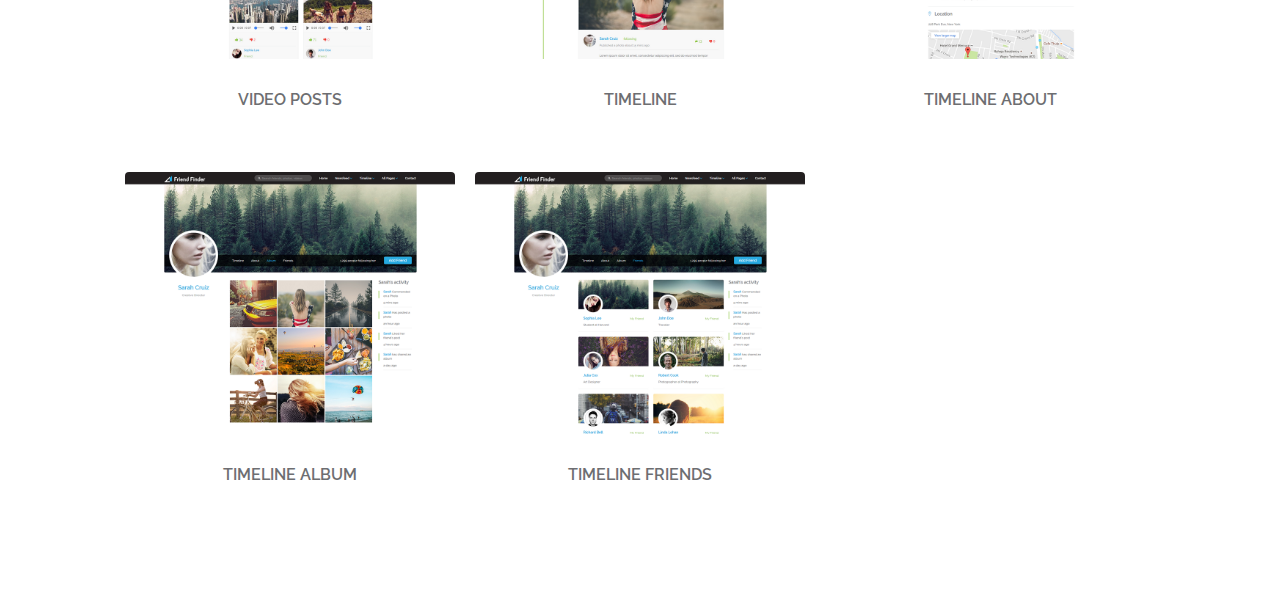
<file: WebContent/flyGram_UI/demo.html>
<!DOCTYPE html>
<html lang="en">
	<head>
		<meta http-equiv="content-type" content="text/html; charset=utf-8" />
		<meta name="viewport" content="width=device-width, initial-scale=1">
		<meta name="description" content="This is social network html5 template available in themeforest......" />
		<meta name="keywords" content="Social Network, Social Media, Make Friends, Newsfeed, Profile Page" />
		<meta name="robots" content="index, follow" />
		<title>Friend Finder | A Complete Social Network Template</title>
    
    <!-- Stylesheets
    ================================================= -->
		<link rel="stylesheet" href="css/bootstrap.min.css" />
		<link rel="stylesheet" href="css/demo.css" />
		<link rel="stylesheet" href="css/font-awesome.min.css" />
    <link href="css/emoji.css" rel="stylesheet">
    <!--Google Webfont-->
		<link href='https://fonts.googleapis.com/css?family=Raleway:400,100,100italic,200,200italic,300,300italic,400italic,500,500italic,600,600italic,700' rel='stylesheet' type='text/css'>
    <!--Favicon-->
    <link rel="shortcut icon" type="image/png" href="images/fav.png"/>
	</head>
  <body>
  <section id="demo-banner">
    <div class="container">
    	<div class="row">
        <div class="logo"><a href="index.html"><img src="images/logo.png" alt="" /></a></div>
        <h1 class="text-white">A Complete Social Media Template</h1>
        <div class="preview-img">
          <img src="images/demo-images/shots.png" alt="" class="img-responsive shots" />
        </div>
      </div>
    </div>
  </section>
  <section id="screenshots">
  	<div class="container content-wrapper">
  		<div class="row">
        <h2>All Template Pages</h2>
  			<div class="col-md-4 col-sm-6">
  				<div class="template-thumb">
              <a href="index.html" target="_blank">
                <div class="img-wrapper"><img src="images/demo-images/home.png" alt="" class="img-responsive" /></div>
              </a>
  					<div class="page-link"><a href="index.html" target="_blank">Landing Page</a></div>
  				</div>
  			</div>
        <div class="col-md-4 col-sm-6">
  				<div class="template-thumb">
            <a href="newsfeed.html" target="_blank">
              <div class="img-wrapper"><img src="images/demo-images/news-feed.png" alt="" class="img-responsive" /></div>
            </a>
  					<div class="page-link"><a href="newsfeed.html" target="_blank">Newsfeed</a></div>
  				</div>
  			</div>
        <div class="col-md-4 col-sm-6">
  				<div class="template-thumb">
            <a href="newsfeed-people-nearby.html" target="_blank">
              <div class="img-wrapper"><img src="images/demo-images/people.png" alt="" class="img-responsive" /></div>
            </a>
  					<div class="page-link"><a href="newsfeed-people-nearby.html" target="_blank">Nearby People</a></div>
  				</div>
  			</div>
        <div class="col-md-4 col-sm-6">
  				<div class="template-thumb">
            <a href="newsfeed-friends.html" target="_blank">
              <div class="img-wrapper"><img src="images/demo-images/friends.png" alt="" class="img-responsive" /></div>
            </a>
  					<div class="page-link"><a href="newsfeed-friends.html" target="_blank">Friend List</a></div>
  				</div>
  			</div>
        <div class="col-md-4 col-sm-6">
  				<div class="template-thumb">
            <a href="newsfeed-messages.html" target="_blank">
              <div class="img-wrapper"><img src="images/demo-images/chat.png" alt="" class="img-responsive" /></div>
            </a>
  					<div class="page-link"><a href="newsfeed-messages.html" target="_blank">Chat Room</a></div>
  				</div>
  			</div>
        <div class="col-md-4 col-sm-6">
  				<div class="template-thumb">
            <a href="newsfeed-images.html" target="_blank">
              <div class="img-wrapper"><img src="images/demo-images/images.png" alt="" class="img-responsive" /></div>
            </a>
  					<div class="page-link"><a href="newsfeed-images.html" target="_blank">Image Posts</a></div>
  				</div>
  			</div>
        <div class="col-md-4 col-sm-6">
  				<div class="template-thumb">
            <a href="newsfeed-videos.html" target="_blank">
              <div class="img-wrapper"><img src="images/demo-images/videos.png" alt="" class="img-responsive" /></div>
            </a>
  					<div class="page-link"><a href="newsfeed-videos.html" target="_blank">Video Posts</a></div>
  				</div>
  			</div>
        <div class="col-md-4 col-sm-6">
  				<div class="template-thumb">
            <a href="timeline.html" target="_blank">
              <div class="img-wrapper"><img src="images/demo-images/timeline.png" alt="" class="img-responsive" /></div>
            </a>
  					<div class="page-link"><a href="timeline.html" target="_blank">Timeline</a></div>
  				</div>
  			</div>
        <div class="col-md-4 col-sm-6">
  				<div class="template-thumb">
            <a href="timeline-about.html" target="_blank">
              <div class="img-wrapper"><img src="images/demo-images/about.png" alt="" class="img-responsive" /></div>
            </a>
  					<div class="page-link"><a href="timeline-about.html" target="_blank">Timeline About</a></div>
  				</div>
  			</div>
        <div class="col-md-4 col-sm-6">
  				<div class="template-thumb">
            <a href="timeline-album.html" target="_blank">
              <div class="img-wrapper"><img src="images/demo-images/album.png" alt="" class="img-responsive" /></div>
            </a>
  					<div class="page-link"><a href="timeline-album.html" target="_blank">Timeline Album</a></div>
  				</div>
  			</div>
        <div class="col-md-4 col-sm-6">
  				<div class="template-thumb">
            <a href="timeline-friends.html" target="_blank">
              <div class="img-wrapper"><img src="images/demo-images/friend-list.png" alt="" class="img-responsive" /></div>
            </a>
  					<div class="page-link"><a href="timeline-friends.html" target="_blank">Timeline Friends</a></div>
  				</div>
  			</div>
  		</div>
  	</div>
  </section>
  
  <!--preloader-->
  <div id="spinner-wrapper">
    <div class="spinner"></div>
  </div>
  
  <!-- Scripts
  ================================================= -->
  <script src="js/jquery-3.1.1.min.js"></script>
  <script src="js/bootstrap.min.js"></script>
  <script src="js/script.js"></script>
  
  </body>
</html>
</file>
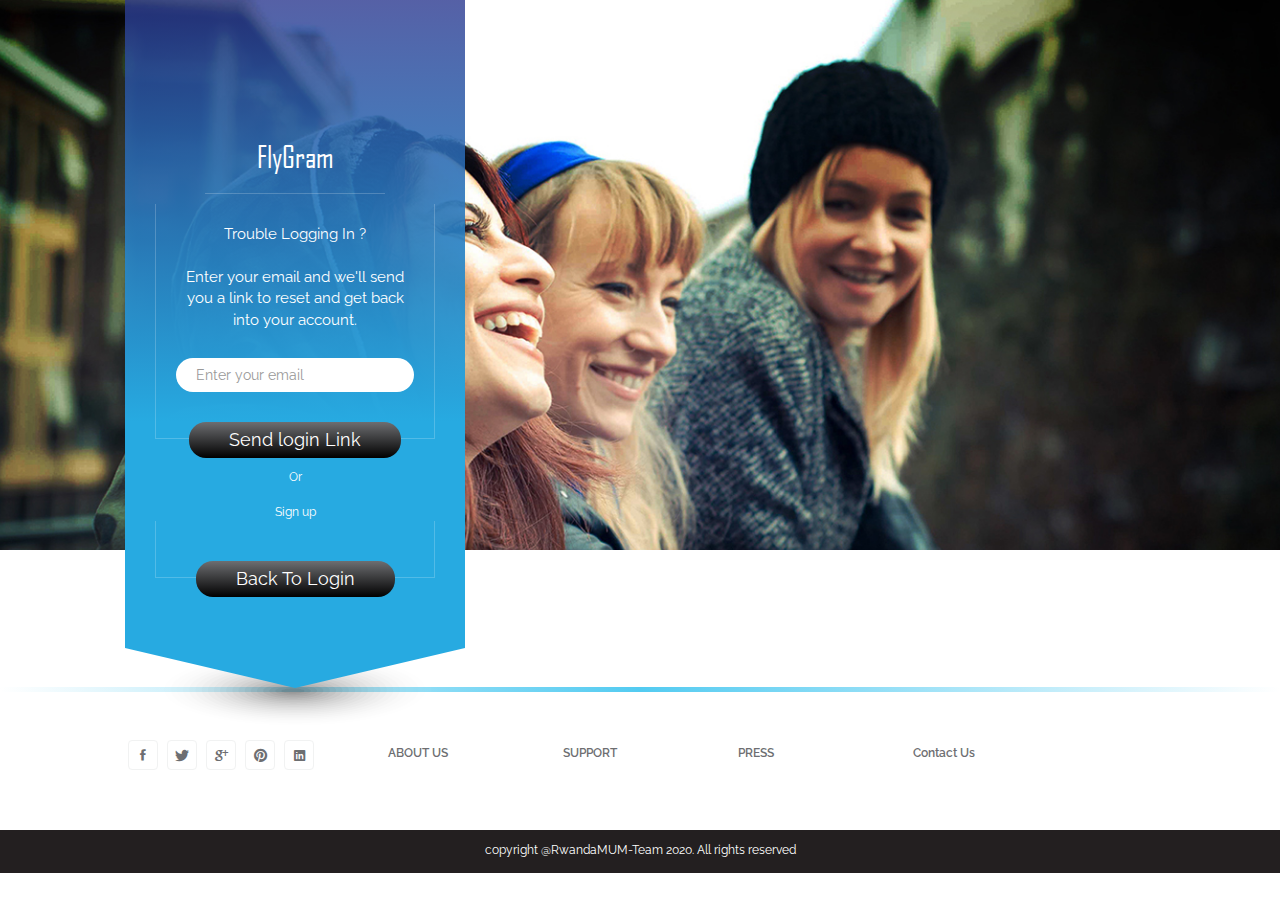
<file: WebContent/flyGram_UI/forgot-password.html>
<!DOCTYPE html>
<html lang="en">
	<head>
		<meta http-equiv="content-type" content="text/html; charset=utf-8" />
		<meta name="viewport" content="width=device-width, initial-scale=1">
		<meta name="description" content="This is social network html5 template available in themeforest......" />
		<meta name="keywords" content="Social Network, Social Media, Make Friends, Newsfeed, Profile Page" />
		<meta name="robots" content="index, follow" />
		<title>FlyGram | forgot password form</title>

    <!-- Stylesheets
    ================================================= -->
		<link rel="stylesheet" href="css/bootstrap.min.css" />
		<link rel="stylesheet" href="css/style.css" />
		<link rel="stylesheet" href="css/ionicons.min.css" />
    <link rel="stylesheet" href="css/font-awesome.min.css" />
    <!--Google Webfont-->
		<link href='https://fonts.googleapis.com/css?family=Raleway:400,100,100italic,200,200italic,300,300italic,400italic,500,500italic,600,600italic,700' rel='stylesheet' type='text/css'>
    <!--Favicon-->
    <link rel="shortcut icon" type="image/png" href="images/fav.png"/>
	</head>
	<body>

    <!-- Header
    ================================================= -->
		<header id="header" class="lazy-load">
       
    </header>
    <!--Header End-->

    <!-- Top Banner
    ================================================= -->
		<section id="banner">
			<div class="container">

        <!-- Sign Up Form
        ================================================= -->
        <div class="sign-up-form">
					<a href="index.html" class="logo"><!--<img src="images/logo.png" alt="FlyGram"/>--></a>
					<h2 class="text-white">FlyGram</h2>
					<div class="line-divider"></div>
					<div class="form-wrapper">
						<p class="signup-text">Trouble Logging In ?
                            </br> </br>
                        Enter your email and we'll send you a link to reset and get back into your account.
            </p>
                       </br> 
						<form action="#">
						<fieldset class="form-group">
								<input type="email" class="form-control" id="example-email" placeholder="Enter your email ">
							</fieldset>
							 
							
							 
						</form>
						<!--<p>By signning up you agree to the terms</p>-->
						<button class="btn-secondary">Send login Link</button>
					</div> 
              <a href="signup-form.html">Or</a>
            </br></br>
                	<a href="signup-form.html"> Sign up </a>

<div class="form-wrapper">
						  
						<!--<p>By signning up you agree to the terms</p>-->
						<button class="btn-secondary">Back To Login</button>
					</div> 

 
					<img class="form-shadow" src="images/bottom-shadow.png" alt="" />
				</div><!-- Sign Up Form End -->

        
			</div>
		</section>


    <!-- Features Section
    ================================================= -->
		<!--<section id="features">
			<div class="container wrapper">
				<h1 class="section-title slideDown">social herd</h1>
				<div class="row slideUp">
					<div class="feature-item col-md-2 col-sm-6 col-xs-6 col-md-offset-2">
						<div class="feature-icon"><i class="icon ion-person-add"></i></div>
						<h3>Make Friends</h3>
					</div>
					<div class="feature-item col-md-2 col-sm-6 col-xs-6">
						<div class="feature-icon"><i class="icon ion-images"></i></div>
						<h3>Publish Posts</h3>
					</div>
					<div class="feature-item col-md-2 col-sm-6 col-xs-6">
						<div class="feature-icon"><i class="icon ion-chatbox-working"></i></div>
						<h3>Private Chats</h3>
					</div>
					<div class="feature-item col-md-2 col-sm-6 col-xs-6">
						<div class="feature-icon"><i class="icon ion-compose"></i></div>
						<h3>Create Polls</h3>
					</div>
				</div>
				<h2 class="sub-title">find awesome people like you</h2>
				<div id="incremental-counter" data-value="101242"></div>
				<p>People Already Signed Up</p>
				<img src="images/face-map.png" alt="" class="img-responsive face-map slideUp hidden-sm hidden-xs" />
			</div>

		</section>-->

    <!-- Download Section
    ================================================= -->
		 
    <!-- Image Divider
    ================================================= -->
<div >  </br></br></br><div >  </br></br></br></div></br>
</br>
</div>

    <!-- Facts Section
    ================================================= -->
	<!--	<section id="site-facts">
			<div class="container wrapper">
				<div class="circle">
					<ul class="facts-list">
						<li>
							<div class="fact-icon"><i class="icon ion-ios-people-outline"></i></div>
							<h3 class="text-white">1,01,242</h3>
							<p>People registered</p>
						</li>
						<li>
							<div class="fact-icon"><i class="icon ion-images"></i></div>
							<h3 class="text-white">21,01,242</h3>
							<p>Posts published</p>
						</li>
						<li>
							<div class="fact-icon"><i class="icon ion-checkmark-round"></i></div>
							<h3 class="text-white">41,242</h3>
							<p>People online</p>
						</li>
					</ul>
				</div>
			</div>
		</section>-->

    <!-- Live Feed Section
    ================================================= -->
		<!--<section id="live-feed">
			<div class="container wrapper">
				<h1 class="section-title slideDown">live feed</h1>
				<ul class="online-users list-inline slideUp">
					<li><a href="#" title="Alexis Clark"><img src="images/users/user-5.jpg" alt="" class="img-responsive profile-photo" /><span class="online-dot"></span></a></li>
          <li><a href="#" title="James Carter"><img src="images/users/user-6.jpg" alt="" class="img-responsive profile-photo" /><span class="online-dot"></span></a></li>
          <li><a href="#" title="Robert Cook"><img src="images/users/user-7.jpg" alt="" class="img-responsive profile-photo" /><span class="online-dot"></span></a></li>
          <li><a href="#" title="Richard Bell"><img src="images/users/user-8.jpg" alt="" class="img-responsive profile-photo" /><span class="online-dot"></span></a></li>
          <li><a href="#" title="Anna Young"><img src="images/users/user-9.jpg" alt="" class="img-responsive profile-photo" /><span class="online-dot"></span></a></li>
          <li><a href="#" title="Julia Cox"><img src="images/users/user-10.jpg" alt="" class="img-responsive profile-photo" /><span class="online-dot"></span></a></li>
				</ul>
				<h2 class="sub-title">see what’s happening now</h2>
				<div class="row">
					<div class="col-md-4 col-sm-6 col-md-offset-2">
						<div class="feed-item">
							<img src="images/users/user-1.jpg" alt="user" class="img-responsive profile-photo-sm" />
							<div class="live-activity">
								<p><a href="#" class="profile-link">Sarah</a> just posted a photo from Moscow</p>
								<p class="text-muted">20 Secs ago</p>
							</div>
						</div>
						<div class="feed-item">
							<img src="images/users/user-4.jpg" alt="user" class="img-responsive profile-photo-sm" />
							<div class="live-activity">
								<p><a href="#" class="profile-link">John</a> Published a post from Sydney</p>
								<p class="text-muted">1 min ago</p>
							</div>
						</div>
						<div class="feed-item">
							<img src="images/users/user-10.jpg" alt="user" class="img-responsive profile-photo-sm" />
							<div class="live-activity">
								<p><a href="#" class="profile-link">Julia</a> Updated her status from London</p>
								<p class="text-muted">5 mins ago</p>
							</div>
						</div>
						<div class="feed-item">
							<img src="images/users/user-3.jpg" alt="user" class="img-responsive profile-photo-sm" />
							<div class="live-activity">
								<p><a href="#" class="profile-link">Sophia</a> Share a photo from Virginia</p>
								<p class="text-muted">10 mins ago</p>
							</div>
						</div>
						<div class="feed-item">
							<img src="images/users/user-2.jpg" alt="user" class="img-responsive profile-photo-sm" />
							<div class="live-activity">
								<p><a href="#" class="profile-link">Linda</a> just posted a photo from Toronto</p>
								<p class="text-muted">20 mins ago</p>
							</div>
						</div>
					</div>
					<div class="col-md-4 col-sm-6">
						<div class="feed-item">
							<img src="images/users/user-17.jpg" alt="user" class="img-responsive profile-photo-sm" />
							<div class="live-activity">
								<p><a href="#" class="profile-link">Nora</a> Shared an article from Ohio</p>
								<p class="text-muted">22 mins ago</p>
							</div>
						</div>
						<div class="feed-item">
							<img src="images/users/user-18.jpg" alt="user" class="img-responsive profile-photo-sm" />
							<div class="live-activity">
								<p><a href="#" class="profile-link">Addison</a> Created a poll from Barcelona</p>
								<p class="text-muted">23 mins ago</p>
							</div>
						</div>
						<div class="feed-item">
							<img src="images/users/user-11.jpg" alt="user" class="img-responsive profile-photo-sm" />
							<div class="live-activity">
								<p><a href="#" class="profile-link">Diana</a> Posted a video from Captown</p>
								<p class="text-muted">27 mins ago</p>
							</div>
						</div>
						<div class="feed-item">
							<img src="images/users/user-1.jpg" alt="user" class="img-responsive profile-photo-sm" />
							<div class="live-activity">
								<p><a href="#" class="profile-link">Sarah</a> Shared friend's post from Moscow</p>
								<p class="text-muted">30 mins ago</p>
							</div>
						</div>
						<div class="feed-item">
							<img src="images/users/user-16.jpg" alt="user" class="img-responsive profile-photo-sm" />
							<div class="live-activity">
								<p><a href="#" class="profile-link">Emma</a> Started a new job at Torronto</p>
								<p class="text-muted">33 mins ago</p>
							</div>
						</div>
					</div>
				</div>
			</div>
		</section>-->

    <!-- Footer
    ================================================= -->
		<footer id="footer">
      <div class="container">
      	<div class="row">
          <div class="footer-wrapper">
            <div class="col-md-3 col-sm-3">
              <a href=""><!--<img src="images/logo-black.png" alt="" class="footer-logo" />--></a>
              <ul class="list-inline social-icons">
              	<li><a href="#"><i class="icon ion-social-facebook"></i></a></li>
              	<li><a href="#"><i class="icon ion-social-twitter"></i></a></li>
              	<li><a href="#"><i class="icon ion-social-googleplus"></i></a></li>
              	<li><a href="#"><i class="icon ion-social-pinterest"></i></a></li>
              	<li><a href="#"><i class="icon ion-social-linkedin"></i></a></li>
              </ul>
            </div>
            <div class="col-md-2 col-sm-2">
              <h6>ABOUT US</h6>
             <!-- <ul class="footer-links">
                <li><a href="">Signup</a></li>
                <li><a href="">login</a></li>
                <li><a href="">Explore</a></li>
                <li><a href="">Finder app</a></li>
                <li><a href="">Features</a></li>
                <li><a href="">Language settings</a></li>
              </ul>-->
            </div>
            <div class="col-md-2 col-sm-2">
              <h6>SUPPORT</h6>
              <!--<ul class="footer-links">
                <li><a href="">Business signup</a></li>
                <li><a href="">Business login</a></li>
                <li><a href="">Benefits</a></li>
                <li><a href="">Resources</a></li>
                <li><a href="">Advertise</a></li>
                <li><a href="">Setup</a></li>
              </ul>-->
            </div>
            <div class="col-md-2 col-sm-2">
              <h6>PRESS</h6>
             <!-- <ul class="footer-links">
                <li><a href="">About us</a></li>
                <li><a href="">Contact us</a></li>
                <li><a href="">Privacy Policy</a></li>
                <li><a href="">Terms</a></li>
                <li><a href="">Help</a></li>
              </ul>-->
            </div>
            <div class="col-md-3 col-sm-3">
              <h6>Contact Us</h6>
               <!-- <ul class="contact">
                	<li><i class="icon ion-ios-telephone-outline"></i>+1 (234) 222 0754</li>
                	<li><i class="icon ion-ios-email-outline"></i>info@rwandamum-Team.com</li>
                  <li><i class="icon ion-ios-location-outline"></i>228 Park Ave S NY, USA</li>
                </ul>-->
            </div>
          </div>
      	</div>
      </div>
      <div class="copyright">
        <p>copyright @RwandaMUM-Team 2020. All rights reserved</p>
      </div>
		</footer>

    <!--preloader-->
    <div id="spinner-wrapper">
      <div class="spinner"></div>
    </div>

    <!-- Scripts
    ================================================= -->
    <script src="js/jquery-3.1.1.min.js"></script>
    <script src="js/bootstrap.min.js"></script>
    <script src="js/jquery.appear.min.js"></script>
		<script src="js/jquery.incremental-counter.js"></script>
    <script src="js/script.js"></script>
    
	</body>
</html>
</file>
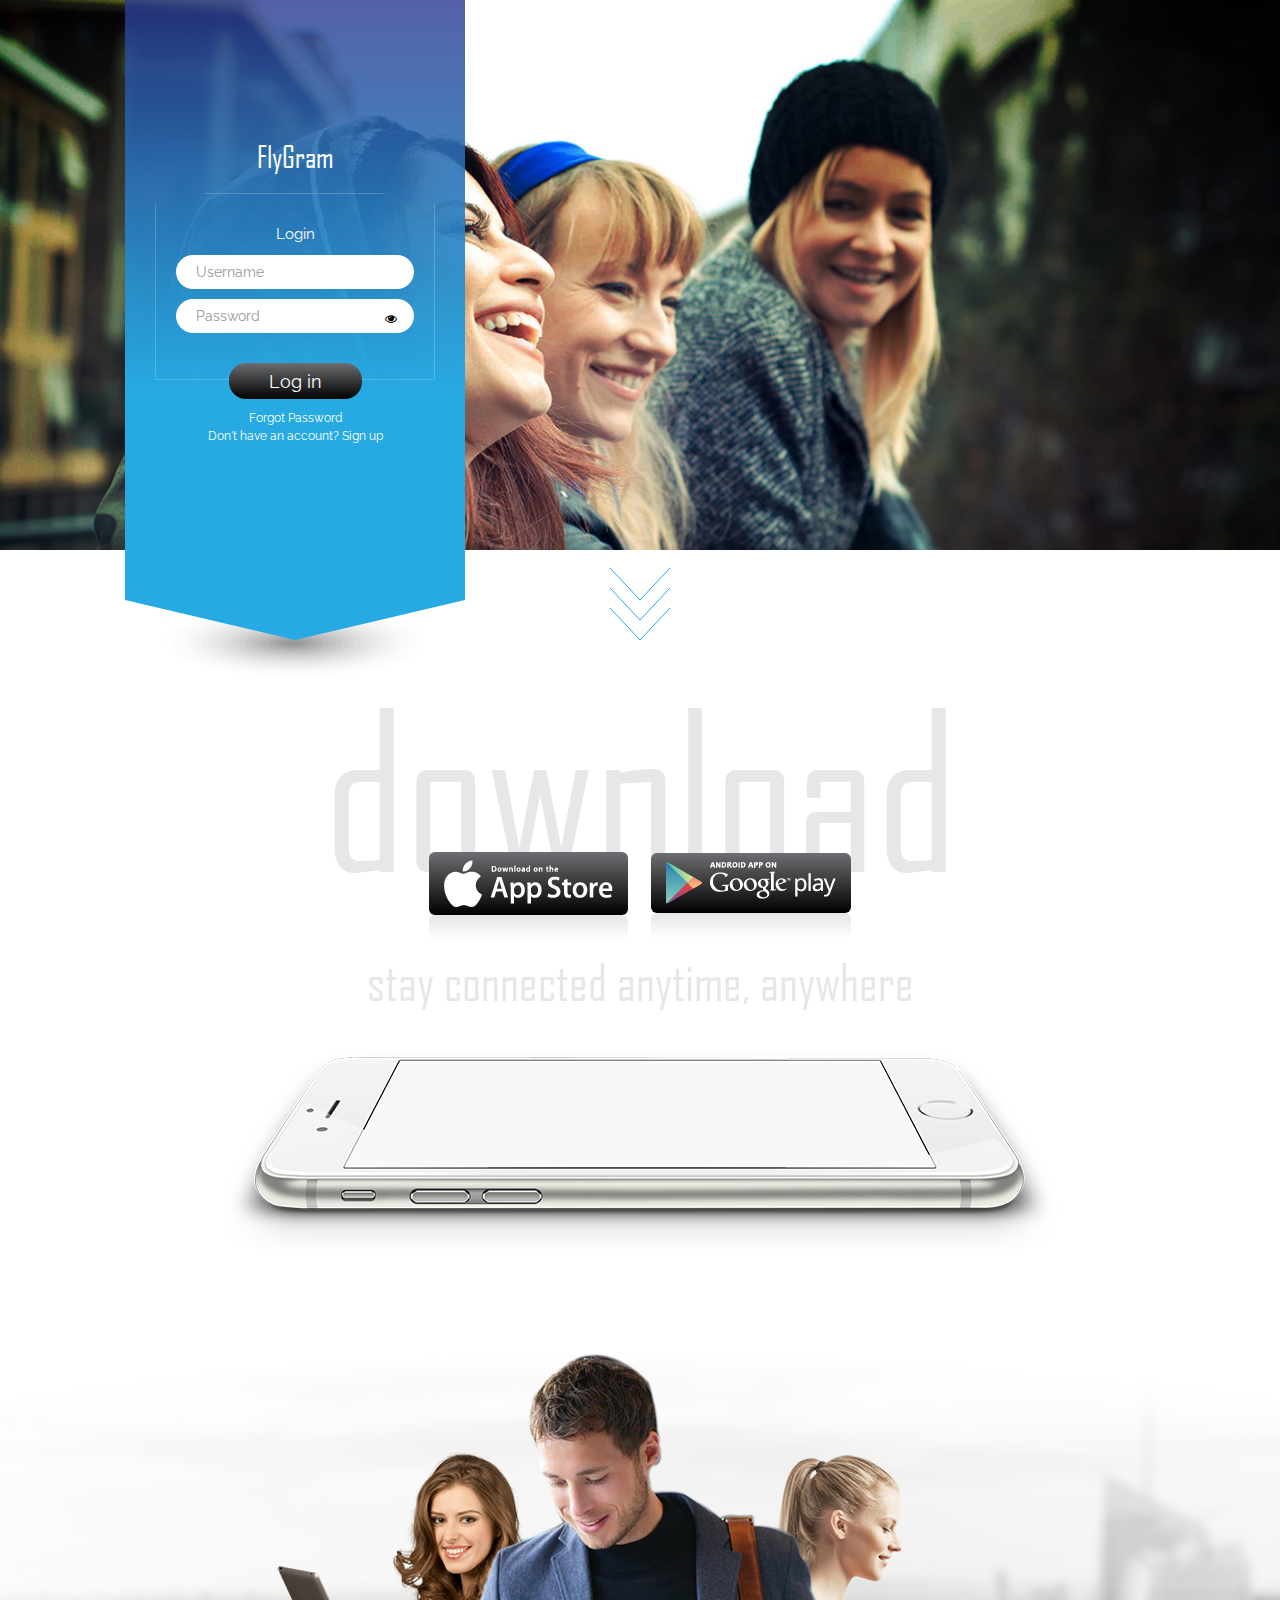
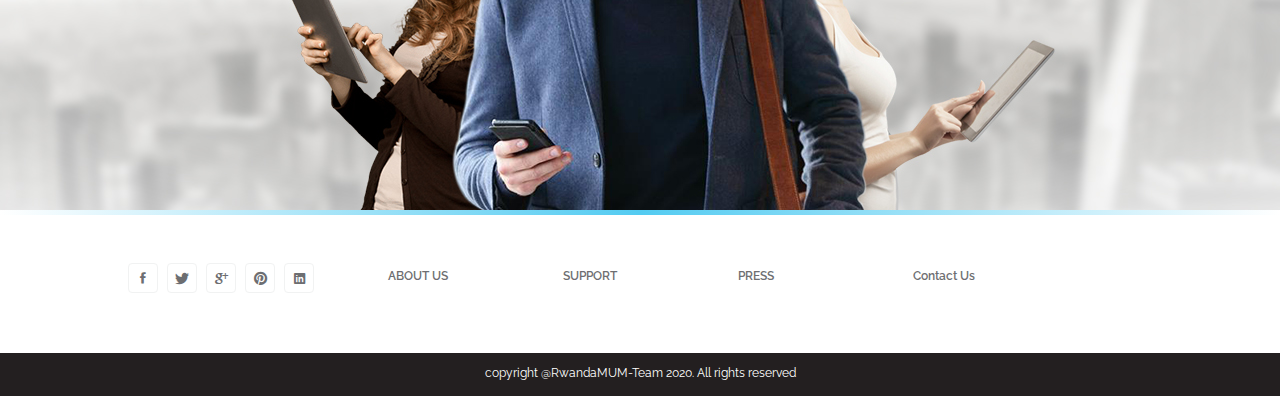
<file: WebContent/flyGram_UI/login-form.html>
<!DOCTYPE html>
<html lang="en">
<head>
<meta http-equiv="content-type" content="text/html; charset=utf-8" />
<meta name="viewport" content="width=device-width, initial-scale=1">
<meta name="description"
	content="This is social network html5 template available in themeforest......" />
<meta name="keywords"
	content="Social Network, Social Media, Make Friends, Newsfeed, Profile Page" />
<meta name="robots" content="index, follow" />
<title>FlyGram | A Complete Social Network for Team Rwanda</title>

<!-- Stylesheets
    ================================================= -->
<link rel="stylesheet" href="css/bootstrap.min.css" />
<link rel="stylesheet" href="css/style.css" />
<link rel="stylesheet" href="css/ionicons.min.css" />
<link rel="stylesheet" href="css/font-awesome.min.css" />
<!--Google Webfont-->
<link
	href='https://fonts.googleapis.com/css?family=Raleway:400,100,100italic,200,200italic,300,300italic,400italic,500,500italic,600,600italic,700'
	rel='stylesheet' type='text/css'>
<!--Favicon-->
<link rel="shortcut icon" type="image/png" href="images/fav.png" />
</head>
<body>

	<!-- Header
    ================================================= -->
	<header id="header" class="lazy-load">
		<nav class="navbar navbar-default navbar-fixed-top menu">
			<div class="container">

				<!-- Brand and toggle get grouped for better mobile display -->
				<div class="navbar-header">
					<button type="button" class="navbar-toggle collapsed"
						data-toggle="collapse" data-target="#bs-example-navbar-collapse-1"
						aria-expanded="false">
						<span class="sr-only">Toggle navigation</span> <span
							class="icon-bar"></span> <span class="icon-bar"></span> <span
							class="icon-bar"></span>
					</button>
					<a class="navbar-brand" href="newsfeed.html">
						<!--<img src="images/logo.png" alt="logo" />-->
						<h5>FlyGram</h5>
					</a>
				</div>

				<!-- Collect the nav links, forms, and other content for toggling -->
				<div class="collapse navbar-collapse"
					id="bs-example-navbar-collapse-1">
					<ul class="nav navbar-nav navbar-right main-menu">
						<li class="dropdown"><a href="#">Discover people</a></li>
						<li class="dropdown"><a href="#">Notification</a></li>
						<li class="dropdown"><a href="timeline.html">Profile <span
								aria-label="Profile"
								class="glyphsSpriteUser__outline__24__grey_9 u-__7"></span></a></li>
					</ul>
					<form class="navbar-form navbar-right hidden-sm">
						<div class="form-group">
							<i class="icon ion-android-search"></i> <input type="text"
								class="form-control" placeholder="Search">
						</div>
					</form>
				</div>
				<!-- /.navbar-collapse -->
			</div>
			<!-- /.container -->
		</nav>
	</header>
	<!--Header End-->

	<!-- Top Banner
    ================================================= -->
	<section id="banner">
		<div class="container">

			<!-- Sign Up Form
        ================================================= -->
			<div class="sign-up-form">
				<a href="index.html" class="logo">
					<!--<img src="images/logo.png" alt="FlyGram"/>-->
				</a>
				<h2 class="text-white">FlyGram</h2>
				<div class="line-divider"></div>
				<div class="form-wrapper">
					<p class="signup-text">Login</p>
					<form action="#">
						<fieldset class="form-group">
							<input type="text" class="form-control" id="username_id"
								placeholder="Username">
						</fieldset>


						<fieldset class="form-group"> 
                            <input id="password_id" type="password" class="form-control" name="password" placeholder="Password">
                            <span toggle="#password-field" class="fa fa-fw fa-eye field-icon toggle-password"></span> 
						</fieldset>
					</form>
					<div id="feedback">
						
					</div>
					<!--<p>By signning up you agree to the terms</p>-->
					<button class="btn-secondary" id="submitlogin">Log in</button>
				</div>
				<a href="forgot-password.html">Forgot Password</a></br> Don't have an
				account? <a href="signup-form.html">Sign up</a> <img
					class="form-shadow" src="images/bottom-shadow.png" alt="" />
			</div>
			<!-- Sign Up Form End -->

			<svg class="arrows hidden-xs hidden-sm">
          <path class="a1" d="M0 0 L30 32 L60 0"></path>
          <path class="a2" d="M0 20 L30 52 L60 20"></path>
          <path class="a3" d="M0 40 L30 72 L60 40"></path>
        </svg>
		</div>
	</section>

	<!-- Features Section
    ================================================= -->
	<!--<section id="features">
			<div class="container wrapper">
				<h1 class="section-title slideDown">social herd</h1>
				<div class="row slideUp">
					<div class="feature-item col-md-2 col-sm-6 col-xs-6 col-md-offset-2">
						<div class="feature-icon"><i class="icon ion-person-add"></i></div>
						<h3>Make Friends</h3>
					</div>
					<div class="feature-item col-md-2 col-sm-6 col-xs-6">
						<div class="feature-icon"><i class="icon ion-images"></i></div>
						<h3>Publish Posts</h3>
					</div>
					<div class="feature-item col-md-2 col-sm-6 col-xs-6">
						<div class="feature-icon"><i class="icon ion-chatbox-working"></i></div>
						<h3>Private Chats</h3>
					</div>
					<div class="feature-item col-md-2 col-sm-6 col-xs-6">
						<div class="feature-icon"><i class="icon ion-compose"></i></div>
						<h3>Create Polls</h3>
					</div>
				</div>
				<h2 class="sub-title">find awesome people like you</h2>
				<div id="incremental-counter" data-value="101242"></div>
				<p>People Already Signed Up</p>
				<img src="images/face-map.png" alt="" class="img-responsive face-map slideUp hidden-sm hidden-xs" />
			</div>

		</section>-->

	<!-- Download Section
    ================================================= -->
	<section id="app-download">
		<div class="container wrapper">
			<h1 class="section-title slideDown">download</h1>
			<ul class="app-btn list-inline slideUp">
				<li><button class="btn-secondary">
						<img src="images/app-store.png" alt="App Store" />
					</button></li>
				<li><button class="btn-secondary">
						<img src="images/google-play.png" alt="Google Play" />
					</button></li>
			</ul>
			<h2 class="sub-title">stay connected anytime, anywhere</h2>
			<img src="images/iPhone.png" alt="iPhone" class="img-responsive" />
		</div>
	</section>

	<!-- Image Divider
    ================================================= -->
	<div class="img-divider hidden-sm hidden-xs"></div>

	<!-- Facts Section
    ================================================= -->
	<!--	<section id="site-facts">
			<div class="container wrapper">
				<div class="circle">
					<ul class="facts-list">
						<li>
							<div class="fact-icon"><i class="icon ion-ios-people-outline"></i></div>
							<h3 class="text-white">1,01,242</h3>
							<p>People registered</p>
						</li>
						<li>
							<div class="fact-icon"><i class="icon ion-images"></i></div>
							<h3 class="text-white">21,01,242</h3>
							<p>Posts published</p>
						</li>
						<li>
							<div class="fact-icon"><i class="icon ion-checkmark-round"></i></div>
							<h3 class="text-white">41,242</h3>
							<p>People online</p>
						</li>
					</ul>
				</div>
			</div>
		</section>-->

	<!-- Live Feed Section
    ================================================= -->
	<!--<section id="live-feed">
			<div class="container wrapper">
				<h1 class="section-title slideDown">live feed</h1>
				<ul class="online-users list-inline slideUp">
					<li><a href="#" title="Alexis Clark"><img src="images/users/user-5.jpg" alt="" class="img-responsive profile-photo" /><span class="online-dot"></span></a></li>
          <li><a href="#" title="James Carter"><img src="images/users/user-6.jpg" alt="" class="img-responsive profile-photo" /><span class="online-dot"></span></a></li>
          <li><a href="#" title="Robert Cook"><img src="images/users/user-7.jpg" alt="" class="img-responsive profile-photo" /><span class="online-dot"></span></a></li>
          <li><a href="#" title="Richard Bell"><img src="images/users/user-8.jpg" alt="" class="img-responsive profile-photo" /><span class="online-dot"></span></a></li>
          <li><a href="#" title="Anna Young"><img src="images/users/user-9.jpg" alt="" class="img-responsive profile-photo" /><span class="online-dot"></span></a></li>
          <li><a href="#" title="Julia Cox"><img src="images/users/user-10.jpg" alt="" class="img-responsive profile-photo" /><span class="online-dot"></span></a></li>
				</ul>
				<h2 class="sub-title">see what’s happening now</h2>
				<div class="row">
					<div class="col-md-4 col-sm-6 col-md-offset-2">
						<div class="feed-item">
							<img src="images/users/user-1.jpg" alt="user" class="img-responsive profile-photo-sm" />
							<div class="live-activity">
								<p><a href="#" class="profile-link">Sarah</a> just posted a photo from Moscow</p>
								<p class="text-muted">20 Secs ago</p>
							</div>
						</div>
						<div class="feed-item">
							<img src="images/users/user-4.jpg" alt="user" class="img-responsive profile-photo-sm" />
							<div class="live-activity">
								<p><a href="#" class="profile-link">John</a> Published a post from Sydney</p>
								<p class="text-muted">1 min ago</p>
							</div>
						</div>
						<div class="feed-item">
							<img src="images/users/user-10.jpg" alt="user" class="img-responsive profile-photo-sm" />
							<div class="live-activity">
								<p><a href="#" class="profile-link">Julia</a> Updated her status from London</p>
								<p class="text-muted">5 mins ago</p>
							</div>
						</div>
						<div class="feed-item">
							<img src="images/users/user-3.jpg" alt="user" class="img-responsive profile-photo-sm" />
							<div class="live-activity">
								<p><a href="#" class="profile-link">Sophia</a> Share a photo from Virginia</p>
								<p class="text-muted">10 mins ago</p>
							</div>
						</div>
						<div class="feed-item">
							<img src="images/users/user-2.jpg" alt="user" class="img-responsive profile-photo-sm" />
							<div class="live-activity">
								<p><a href="#" class="profile-link">Linda</a> just posted a photo from Toronto</p>
								<p class="text-muted">20 mins ago</p>
							</div>
						</div>
					</div>
					<div class="col-md-4 col-sm-6">
						<div class="feed-item">
							<img src="images/users/user-17.jpg" alt="user" class="img-responsive profile-photo-sm" />
							<div class="live-activity">
								<p><a href="#" class="profile-link">Nora</a> Shared an article from Ohio</p>
								<p class="text-muted">22 mins ago</p>
							</div>
						</div>
						<div class="feed-item">
							<img src="images/users/user-18.jpg" alt="user" class="img-responsive profile-photo-sm" />
							<div class="live-activity">
								<p><a href="#" class="profile-link">Addison</a> Created a poll from Barcelona</p>
								<p class="text-muted">23 mins ago</p>
							</div>
						</div>
						<div class="feed-item">
							<img src="images/users/user-11.jpg" alt="user" class="img-responsive profile-photo-sm" />
							<div class="live-activity">
								<p><a href="#" class="profile-link">Diana</a> Posted a video from Captown</p>
								<p class="text-muted">27 mins ago</p>
							</div>
						</div>
						<div class="feed-item">
							<img src="images/users/user-1.jpg" alt="user" class="img-responsive profile-photo-sm" />
							<div class="live-activity">
								<p><a href="#" class="profile-link">Sarah</a> Shared friend's post from Moscow</p>
								<p class="text-muted">30 mins ago</p>
							</div>
						</div>
						<div class="feed-item">
							<img src="images/users/user-16.jpg" alt="user" class="img-responsive profile-photo-sm" />
							<div class="live-activity">
								<p><a href="#" class="profile-link">Emma</a> Started a new job at Torronto</p>
								<p class="text-muted">33 mins ago</p>
							</div>
						</div>
					</div>
				</div>
			</div>
		</section>-->

	<!-- Footer
    ================================================= -->
	<footer id="footer">
		<div class="container">
			<div class="row">
				<div class="footer-wrapper">
					<div class="col-md-3 col-sm-3">
						<a href="">
							<!--<img src="images/logo-black.png" alt="" class="footer-logo" />-->
						</a>
						<ul class="list-inline social-icons">
							<li><a href="#"><i class="icon ion-social-facebook"></i></a></li>
							<li><a href="#"><i class="icon ion-social-twitter"></i></a></li>
							<li><a href="#"><i class="icon ion-social-googleplus"></i></a></li>
							<li><a href="#"><i class="icon ion-social-pinterest"></i></a></li>
							<li><a href="#"><i class="icon ion-social-linkedin"></i></a></li>
						</ul>
					</div>
					<div class="col-md-2 col-sm-2">
						<h6>ABOUT US</h6>
						<!-- <ul class="footer-links">
                <li><a href="">Signup</a></li>
                <li><a href="">login</a></li>
                <li><a href="">Explore</a></li>
                <li><a href="">Finder app</a></li>
                <li><a href="">Features</a></li>
                <li><a href="">Language settings</a></li>
              </ul>-->
					</div>
					<div class="col-md-2 col-sm-2">
						<h6>SUPPORT</h6>
						<!--<ul class="footer-links">
                <li><a href="">Business signup</a></li>
                <li><a href="">Business login</a></li>
                <li><a href="">Benefits</a></li>
                <li><a href="">Resources</a></li>
                <li><a href="">Advertise</a></li>
                <li><a href="">Setup</a></li>
              </ul>-->
					</div>
					<div class="col-md-2 col-sm-2">
						<h6>PRESS</h6>
						<!-- <ul class="footer-links">
                <li><a href="">About us</a></li>
                <li><a href="">Contact us</a></li>
                <li><a href="">Privacy Policy</a></li>
                <li><a href="">Terms</a></li>
                <li><a href="">Help</a></li>
              </ul>-->
					</div>
					<div class="col-md-3 col-sm-3">
						<h6>Contact Us</h6>
						<!-- <ul class="contact">
                	<li><i class="icon ion-ios-telephone-outline"></i>+1 (234) 222 0754</li>
                	<li><i class="icon ion-ios-email-outline"></i>info@rwandamum-Team.com</li>
                  <li><i class="icon ion-ios-location-outline"></i>228 Park Ave S NY, USA</li>
                </ul>-->
					</div>
				</div>
			</div>
		</div>
		<div class="copyright">
			<p>copyright @RwandaMUM-Team 2020. All rights reserved</p>
		</div>
	</footer>

	<!--preloader-->
	<div id="spinner-wrapper">
		<div class="spinner"></div>
	</div>

	<!-- Scripts
    ================================================= -->
	<script src="js/jquery-3.1.1.min.js"></script>
	<script src="js/bootstrap.min.js"></script>
	<script src="services/mylogin.js"></script>
	<script src="js/jquery.appear.min.js"></script>
	<script src="js/jquery.incremental-counter.js"></script>
	<script src="js/script.js"></script>


</body>
</html>
</file>
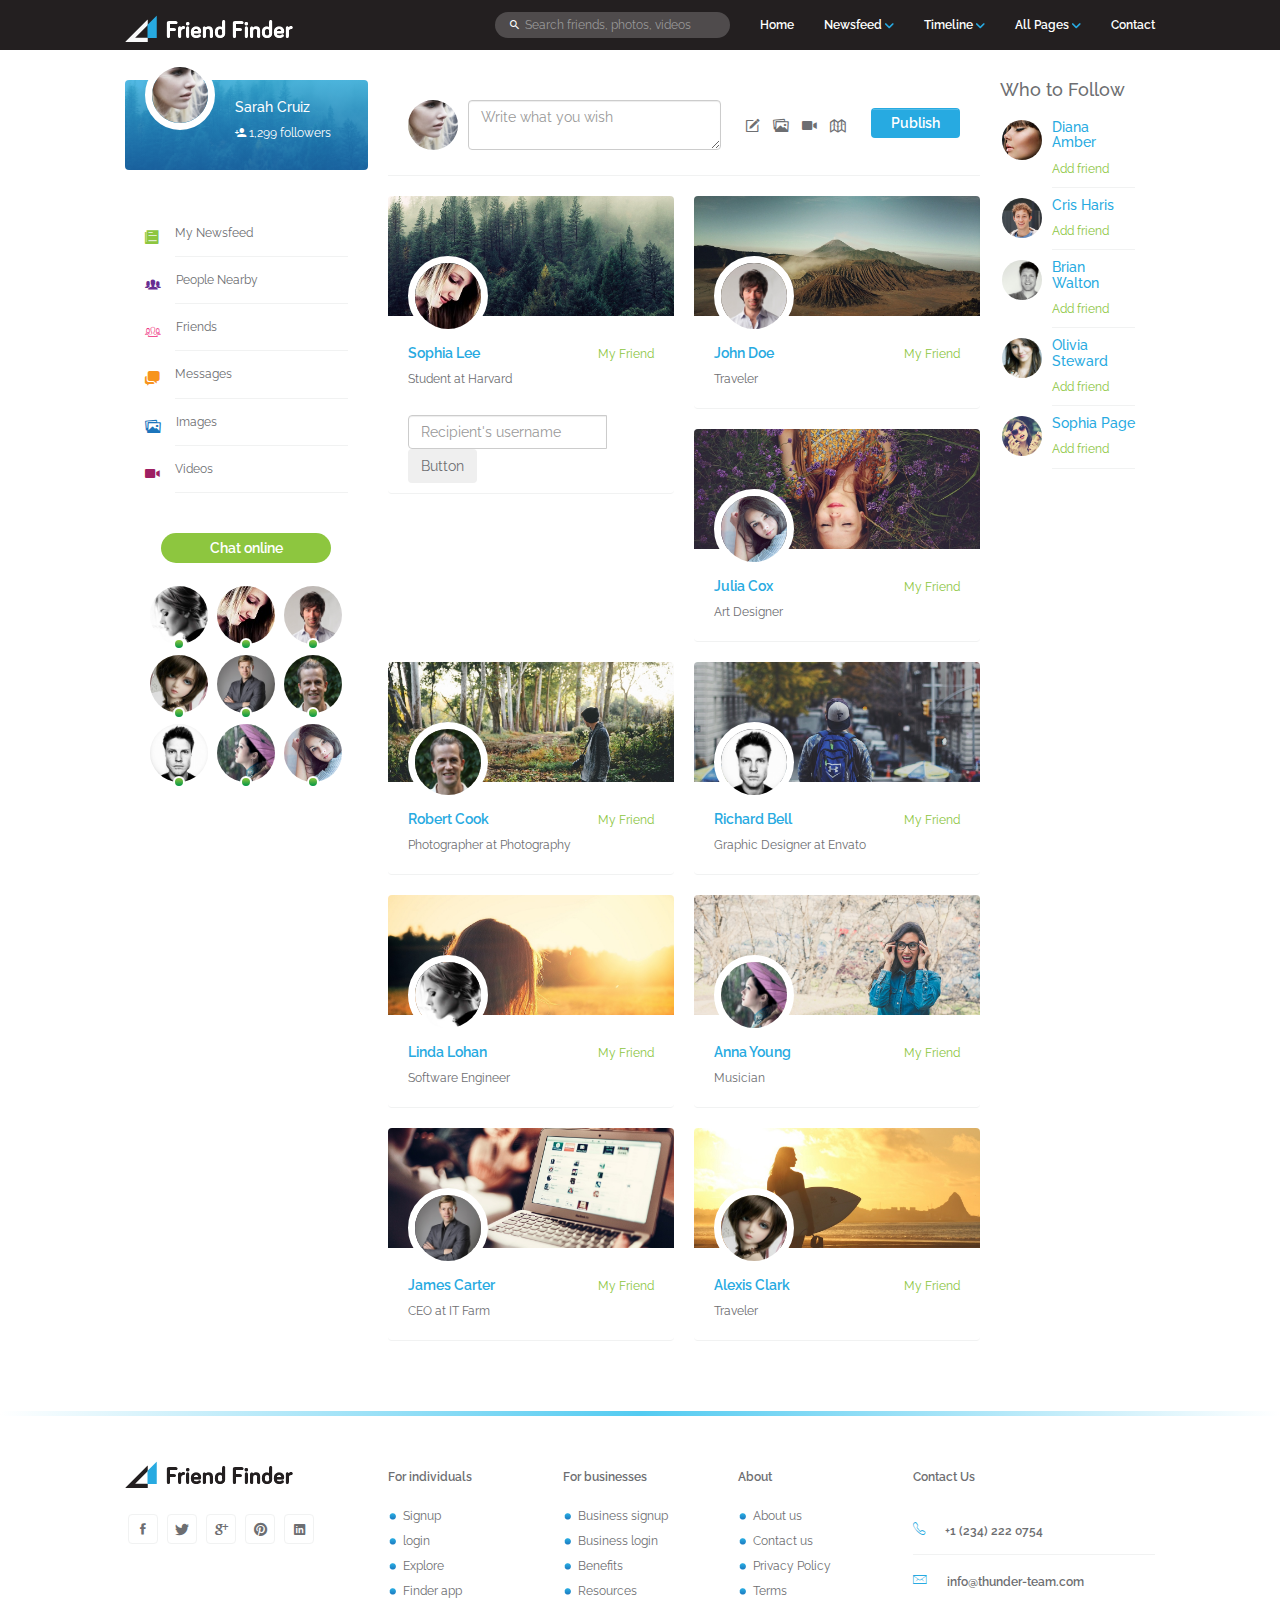
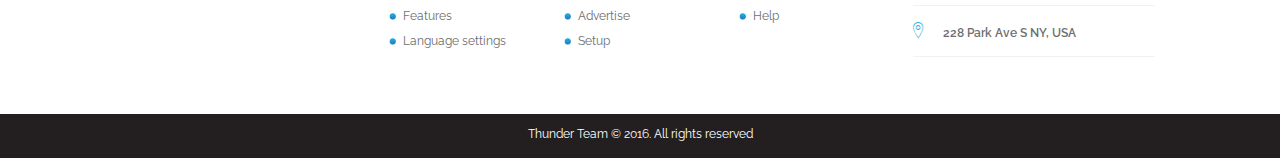
<file: WebContent/flyGram_UI/newsfeed-friends.html>
<!DOCTYPE html>
<html lang="en">
	<head>
		<meta http-equiv="content-type" content="text/html; charset=utf-8" />
		<meta name="viewport" content="width=device-width, initial-scale=1">
		<meta name="description" content="This is social network html5 template available in themeforest......" />
		<meta name="keywords" content="Social Network, Social Media, Make Friends, Newsfeed, Profile Page" />
		<meta name="robots" content="index, follow" />
		<title>Friend List | Your Friend List</title>

		<!-- Stylesheets
    ================================================= -->
		<link rel="stylesheet" href="css/bootstrap.min.css" />
		<link rel="stylesheet" href="css/style.css" />
		<link rel="stylesheet" href="css/ionicons.min.css" />
    <link rel="stylesheet" href="css/font-awesome.min.css" />
    <!--Google Webfont-->
		<link href='https://fonts.googleapis.com/css?family=Raleway:400,100,100italic,200,200italic,300,300italic,400italic,500,500italic,600,600italic,700' rel='stylesheet' type='text/css'>
    <!--Favicon-->
    <link rel="shortcut icon" type="image/png" href="images/fav.png"/>
	</head>
  <body>

    <!-- Header
    ================================================= -->
		<header id="header">
      <nav class="navbar navbar-default navbar-fixed-top menu">
        <div class="container">

          <!-- Brand and toggle get grouped for better mobile display -->
          <div class="navbar-header">
            <button type="button" class="navbar-toggle collapsed" data-toggle="collapse" data-target="#bs-example-navbar-collapse-1" aria-expanded="false">
              <span class="sr-only">Toggle navigation</span>
              <span class="icon-bar"></span>
              <span class="icon-bar"></span>
              <span class="icon-bar"></span>
            </button>
            <a class="navbar-brand" href="index.html"><img src="images/logo.png" alt="logo" /></a>
          </div>

          <!-- Collect the nav links, forms, and other content for toggling -->
          <div class="collapse navbar-collapse" id="bs-example-navbar-collapse-1">
            <ul class="nav navbar-nav navbar-right main-menu">
              <li class="dropdown"><a href="index.html">Home</a></li>
              <li class="dropdown">
                <a href="#" class="dropdown-toggle" data-toggle="dropdown" role="button" aria-haspopup="true" aria-expanded="false">Newsfeed <span><img src="images/down-arrow.png" alt="" /></span></a>
                  <ul class="dropdown-menu newsfeed-home">
                    <li><a href="newsfeed.html">Newsfeed</a></li>
                    <li><a href="newsfeed-people-nearby.html">Poeple Nearly</a></li>
                    <li><a href="newsfeed-friends.html">My friends</a></li>
                    <li><a href="newsfeed-messages.html">Chatroom</a></li>
                    <li><a href="newsfeed-images.html">Images</a></li>
                    <li><a href="newsfeed-videos.html">Videos</a></li>
                  </ul>
              </li>
              <li class="dropdown">
                <a href="#" class="dropdown-toggle" data-toggle="dropdown" role="button" aria-haspopup="true" aria-expanded="false">Timeline <span><img src="images/down-arrow.png" alt="" /></span></a>
                <ul class="dropdown-menu login">
                  <li><a href="timeline.html">Timeline</a></li>
                  <li><a href="timeline-about.html">Timeline About</a></li>
                  <li><a href="timeline-album.html">Timeline Album</a></li>
                  <li><a href="timeline-friends.html">Timeline Friends</a></li>
                </ul>
              </li>
              <li class="dropdown">
                <a href="#" class="dropdown-toggle pages" data-toggle="dropdown" role="button" aria-haspopup="true" aria-expanded="false">All Pages <span><img src="images/down-arrow.png" alt="" /></span></a>
                <ul class="dropdown-menu page-list">
                  <li><a href="index.html">Landing Page</a></li>
                  <li><a href="newsfeed.html">Newsfeed</a></li>
                  <li><a href="newsfeed-people-nearby.html">Poeple Nearly</a></li>
                  <li><a href="newsfeed-friends.html">My friends</a></li>
                  <li><a href="newsfeed-messages.html">Chatroom</a></li>
                  <li><a href="newsfeed-images.html">Images</a></li>
                  <li><a href="newsfeed-videos.html">Videos</a></li>
                  <li><a href="timeline.html">Timeline</a></li>
                  <li><a href="timeline-about.html">Timeline About</a></li>
                  <li><a href="timeline-album.html">Timeline Album</a></li>
                  <li><a href="timeline-friends.html">Timeline Friends</a></li>
                  <li><a href="contact.html">Contact Us</a></li>
                </ul>
              </li>
              <li class="dropdown"><a href="contact.html">Contact</a></li>
            </ul>
            <form class="navbar-form navbar-right hidden-sm">
              <div class="form-group">
                <i class="icon ion-android-search"></i>
                <input type="text" class="form-control" placeholder="Search friends, photos, videos">
              </div>
            </form>
          </div><!-- /.navbar-collapse -->
        </div><!-- /.container -->
      </nav>
    </header>
    <!--Header End-->

    <div id="page-contents">
    	<div class="container">
    		<div class="row">

    			<!-- Newsfeed Common Side Bar Left
          ================================================= -->
    			<div class="col-md-3" style="position:static;">
            <div class="profile-card">
            	<img src="images/users/user-1.jpg" alt="user" class="profile-photo" />
            	<h5><a href="timeline.html" class="text-white">Sarah Cruiz</a></h5>
            	<a href="#" class="text-white"><i class="ion ion-android-person-add"></i> 1,299 followers</a>
            </div><!--profile card ends-->
            <ul class="nav-news-feed">
              <li><i class="icon ion-ios-paper"></i><div><a href="newsfeed.html">My Newsfeed</a></div></li>
              <li><i class="icon ion-ios-people"></i><div><a href="newsfeed-people-nearby.html">People Nearby</a></div></li>
              <li><i class="icon ion-ios-people-outline"></i><div><a href="newsfeed-friends.html">Friends</a></div></li>
              <li><i class="icon ion-chatboxes"></i><div><a href="newsfeed-messages.html">Messages</a></div></li>
              <li><i class="icon ion-images"></i><div><a href="newsfeed-images.html">Images</a></div></li>
              <li><i class="icon ion-ios-videocam"></i><div><a href="newsfeed-videos.html">Videos</a></div></li>
            </ul><!--news-feed links ends-->
            <div id="chat-block">
              <div class="title">Chat online</div>
              <ul class="online-users list-inline">
                <li><a href="newsfeed-messages.html" title="Linda Lohan"><img src="images/users/user-2.jpg" alt="user" class="img-responsive profile-photo" /><span class="online-dot"></span></a></li>
                <li><a href="newsfeed-messages.html" title="Sophia Lee"><img src="images/users/user-3.jpg" alt="user" class="img-responsive profile-photo" /><span class="online-dot"></span></a></li>
                <li><a href="newsfeed-messages.html" title="John Doe"><img src="images/users/user-4.jpg" alt="user" class="img-responsive profile-photo" /><span class="online-dot"></span></a></li>
                <li><a href="newsfeed-messages.html" title="Alexis Clark"><img src="images/users/user-5.jpg" alt="user" class="img-responsive profile-photo" /><span class="online-dot"></span></a></li>
                <li><a href="newsfeed-messages.html" title="James Carter"><img src="images/users/user-6.jpg" alt="user" class="img-responsive profile-photo" /><span class="online-dot"></span></a></li>
                <li><a href="newsfeed-messages.html" title="Robert Cook"><img src="images/users/user-7.jpg" alt="user" class="img-responsive profile-photo" /><span class="online-dot"></span></a></li>
                <li><a href="newsfeed-messages.html" title="Richard Bell"><img src="images/users/user-8.jpg" alt="user" class="img-responsive profile-photo" /><span class="online-dot"></span></a></li>
                <li><a href="newsfeed-messages.html" title="Anna Young"><img src="images/users/user-9.jpg" alt="user" class="img-responsive profile-photo" /><span class="online-dot"></span></a></li>
                <li><a href="newsfeed-messages.html" title="Julia Cox"><img src="images/users/user-10.jpg" alt="user" class="img-responsive profile-photo" /><span class="online-dot"></span></a></li>
              </ul>
            </div><!--chat block ends-->
          </div>
    			<div class="col-md-7">

            <!-- Post Create Box
            ================================================= -->
            <div class="create-post">
            	<div class="row">
            		<div class="col-md-7 col-sm-7">
                  <div class="form-group">
                    <img src="images/users/user-1.jpg" alt="" class="profile-photo-md" />
                    <textarea name="texts" id="exampleTextarea" cols="30" rows="1" class="form-control" placeholder="Write what you wish"></textarea>
                  </div>
                </div>
            		<div class="col-md-5 col-sm-5">
                  <div class="tools">
                    <ul class="publishing-tools list-inline">
                      <li><a href="#"><i class="ion-compose"></i></a></li>
                      <li><a href="#"><i class="ion-images"></i></a></li>
                      <li><a href="#"><i class="ion-ios-videocam"></i></a></li>
                      <li><a href="#"><i class="ion-map"></i></a></li>
                    </ul>
                    <button class="btn btn-primary pull-right">Publish</button>
                  </div>
                </div>
            	</div>
            </div><!-- Post Create Box End -->

            <!-- Friend List
            ================================================= -->
            <div class="friend-list">
            	<div class="row">
            		<div class="col-md-6 col-sm-6">
                  <div class="friend-card">
                  	<img src="images/covers/1.jpg" alt="profile-cover" class="img-responsive cover" />
                  	<div class="card-info">
                      <img src="images/users/user-3.jpg" alt="user" class="profile-photo-lg" />
                      <div class="friend-info">
                        <a href="#" class="pull-right text-green">My Friend</a>
                      	<h5><a href="timeline.html" class="profile-link">Sophia Lee</a></h5>
                      	<p>Student at Harvard</p>
                      </div>
                      <br/>
                      <div class="input-group">
                        <input type="text" class="form-control" placeholder="Recipient's username" aria-label="Recipient's username" aria-describedby="basic-addon2">
                        <div class="input-group-append">
                          <button class="btn btn-outline-secondary" type="button">Button</button>
                        </div>
                      </div>
                    </div>
                  </div>
                </div>
            		<div class="col-md-6 col-sm-6">
                  <div class="friend-card">
                  	<img src="images/covers/3.jpg" alt="profile-cover" class="img-responsive cover" />
                  	<div class="card-info">
                      <img src="images/users/user-4.jpg" alt="user" class="profile-photo-lg" />
                      <div class="friend-info">
                        <a href="#" class="pull-right text-green">My Friend</a>
                      	<h5><a href="timeline.html" class="profile-link">John Doe</a></h5>
                      	<p>Traveler</p>
                      </div>
                    </div>
                  </div>
                </div>
                <div class="col-md-6 col-sm-6">
                  <div class="friend-card">
                  	<img src="images/covers/4.jpg" alt="profile-cover" class="img-responsive cover" />
                  	<div class="card-info">
                      <img src="images/users/user-10.jpg" alt="user" class="profile-photo-lg" />
                      <div class="friend-info">
                        <a href="timeline.html" class="pull-right text-green">My Friend</a>
                      	<h5><a href="#" class="profile-link">Julia Cox</a></h5>
                      	<p>Art Designer</p>
                      </div>
                    </div>
                  </div>
                </div>
                <div class="col-md-6 col-sm-6">
                  <div class="friend-card">
                  	<img src="images/covers/5.jpg" alt="profile-cover" class="img-responsive cover" />
                  	<div class="card-info">
                      <img src="images/users/user-7.jpg" alt="user" class="profile-photo-lg" />
                      <div class="friend-info">
                        <a href="#" class="pull-right text-green">My Friend</a>
                      	<h5><a href="timelime.html" class="profile-link">Robert Cook</a></h5>
                      	<p>Photographer at Photography</p>
                      </div>
                    </div>
                  </div>
                </div>
                <div class="col-md-6 col-sm-6">
                  <div class="friend-card">
                  	<img src="images/covers/6.jpg" alt="profile-cover" class="img-responsive cover" />
                  	<div class="card-info">
                      <img src="images/users/user-8.jpg" alt="user" class="profile-photo-lg" />
                      <div class="friend-info">
                        <a href="#" class="pull-right text-green">My Friend</a>
                      	<h5><a href="timeline.html" class="profile-link">Richard Bell</a></h5>
                      	<p>Graphic Designer at Envato</p>
                      </div>
                    </div>
                  </div>
                </div>
                <div class="col-md-6 col-sm-6">
                  <div class="friend-card">
                  	<img src="images/covers/7.jpg" alt="profile-cover" class="img-responsive cover" />
                  	<div class="card-info">
                      <img src="images/users/user-2.jpg" alt="user" class="profile-photo-lg" />
                      <div class="friend-info">
                        <a href="#" class="pull-right text-green">My Friend</a>
                      	<h5><a href="timeline.html" class="profile-link">Linda Lohan</a></h5>
                      	<p>Software Engineer</p>
                      </div>
                    </div>
                  </div>
                </div>
                <div class="col-md-6 col-sm-6">
                  <div class="friend-card">
                  	<img src="images/covers/8.jpg" alt="profile-cover" class="img-responsive cover" />
                  	<div class="card-info">
                      <img src="images/users/user-9.jpg" alt="user" class="profile-photo-lg" />
                      <div class="friend-info">
                        <a href="#" class="pull-right text-green">My Friend</a>
                      	<h5><a href="timeline.html" class="profile-link">Anna Young</a></h5>
                      	<p>Musician</p>
                      </div>
                    </div>
                  </div>
                </div>
                <div class="col-md-6 col-sm-6">
                  <div class="friend-card">
                  	<img src="images/covers/9.jpg" alt="profile-cover" class="img-responsive cover" />
                  	<div class="card-info">
                      <img src="images/users/user-6.jpg" alt="user" class="profile-photo-lg" />
                      <div class="friend-info">
                        <a href="#" class="pull-right text-green">My Friend</a>
                      	<h5><a href="timeline.html" class="profile-link">James Carter</a></h5>
                      	<p>CEO at IT Farm</p>
                      </div>
                    </div>
                  </div>
                </div>
                <div class="col-md-6 col-sm-6">
                  <div class="friend-card">
                  	<img src="images/covers/10.jpg" alt="profile-cover" class="img-responsive cover" />
                  	<div class="card-info">
                      <img src="images/users/user-5.jpg" alt="user" class="profile-photo-lg" />
                      <div class="friend-info">
                        <a href="#" class="pull-right text-green">My Friend</a>
                      	<h5><a href="timeline.html" class="profile-link">Alexis Clark</a></h5>
                      	<p>Traveler</p>
                      </div>
                    </div>
                  </div>
                </div>
            	</div>
            </div>
          </div>

    			<!-- Newsfeed Common Side Bar Right
          ================================================= -->
    			<div class="col-md-2 static">
            <div class="suggestions" id="sticky-sidebar">
              <h4 class="grey">Who to Follow</h4>
              <div class="follow-user">
                <img src="images/users/user-11.jpg" alt="" class="profile-photo-sm pull-left" />
                <div>
                  <h5><a href="timeline.html">Diana Amber</a></h5>
                  <a href="#" class="text-green">Add friend</a>
                </div>
              </div>
              <div class="follow-user">
                <img src="images/users/user-12.jpg" alt="" class="profile-photo-sm pull-left" />
                <div>
                  <h5><a href="timeline.html">Cris Haris</a></h5>
                  <a href="#" class="text-green">Add friend</a>
                </div>
              </div>
              <div class="follow-user">
                <img src="images/users/user-13.jpg" alt="" class="profile-photo-sm pull-left" />
                <div>
                  <h5><a href="timeline.html">Brian Walton</a></h5>
                  <a href="#" class="text-green">Add friend</a>
                </div>
              </div>
              <div class="follow-user">
                <img src="images/users/user-14.jpg" alt="" class="profile-photo-sm pull-left" />
                <div>
                  <h5><a href="timeline.html">Olivia Steward</a></h5>
                  <a href="#" class="text-green">Add friend</a>
                </div>
              </div>
              <div class="follow-user">
                <img src="images/users/user-15.jpg" alt="" class="profile-photo-sm pull-left" />
                <div>
                  <h5><a href="timeline.html">Sophia Page</a></h5>
                  <a href="#" class="text-green">Add friend</a>
                </div>
              </div>
            </div>
          </div>
    		</div>
    	</div>
    </div>

    <!-- Footer
    ================================================= -->
    <footer id="footer">
      <div class="container">
      	<div class="row">
          <div class="footer-wrapper">
            <div class="col-md-3 col-sm-3">
              <a href=""><img src="images/logo-black.png" alt="" class="footer-logo" /></a>
              <ul class="list-inline social-icons">
              	<li><a href="#"><i class="icon ion-social-facebook"></i></a></li>
              	<li><a href="#"><i class="icon ion-social-twitter"></i></a></li>
              	<li><a href="#"><i class="icon ion-social-googleplus"></i></a></li>
              	<li><a href="#"><i class="icon ion-social-pinterest"></i></a></li>
              	<li><a href="#"><i class="icon ion-social-linkedin"></i></a></li>
              </ul>
            </div>
            <div class="col-md-2 col-sm-2">
              <h6>For individuals</h6>
              <ul class="footer-links">
                <li><a href="">Signup</a></li>
                <li><a href="">login</a></li>
                <li><a href="">Explore</a></li>
                <li><a href="">Finder app</a></li>
                <li><a href="">Features</a></li>
                <li><a href="">Language settings</a></li>
              </ul>
            </div>
            <div class="col-md-2 col-sm-2">
              <h6>For businesses</h6>
              <ul class="footer-links">
                <li><a href="">Business signup</a></li>
                <li><a href="">Business login</a></li>
                <li><a href="">Benefits</a></li>
                <li><a href="">Resources</a></li>
                <li><a href="">Advertise</a></li>
                <li><a href="">Setup</a></li>
              </ul>
            </div>
            <div class="col-md-2 col-sm-2">
              <h6>About</h6>
              <ul class="footer-links">
                <li><a href="">About us</a></li>
                <li><a href="">Contact us</a></li>
                <li><a href="">Privacy Policy</a></li>
                <li><a href="">Terms</a></li>
                <li><a href="">Help</a></li>
              </ul>
            </div>
            <div class="col-md-3 col-sm-3">
              <h6>Contact Us</h6>
                <ul class="contact">
                	<li><i class="icon ion-ios-telephone-outline"></i>+1 (234) 222 0754</li>
                	<li><i class="icon ion-ios-email-outline"></i>info@thunder-team.com</li>
                  <li><i class="icon ion-ios-location-outline"></i>228 Park Ave S NY, USA</li>
                </ul>
            </div>
          </div>
      	</div>
      </div>
      <div class="copyright">
        <p>Thunder Team © 2016. All rights reserved</p>
      </div>
		</footer>
    
    <!--preloader-->
    <div id="spinner-wrapper">
      <div class="spinner"></div>
    </div>

    <!-- Scripts
    ================================================= -->
    <script src="js/jquery-3.1.1.min.js"></script>
    <script src="js/bootstrap.min.js"></script>
    <script src="js/jquery.sticky-kit.min.js"></script>
    <script src="js/jquery.scrollbar.min.js"></script>
    <script src="js/script.js"></script>
    
  </body>
</html>
</file>
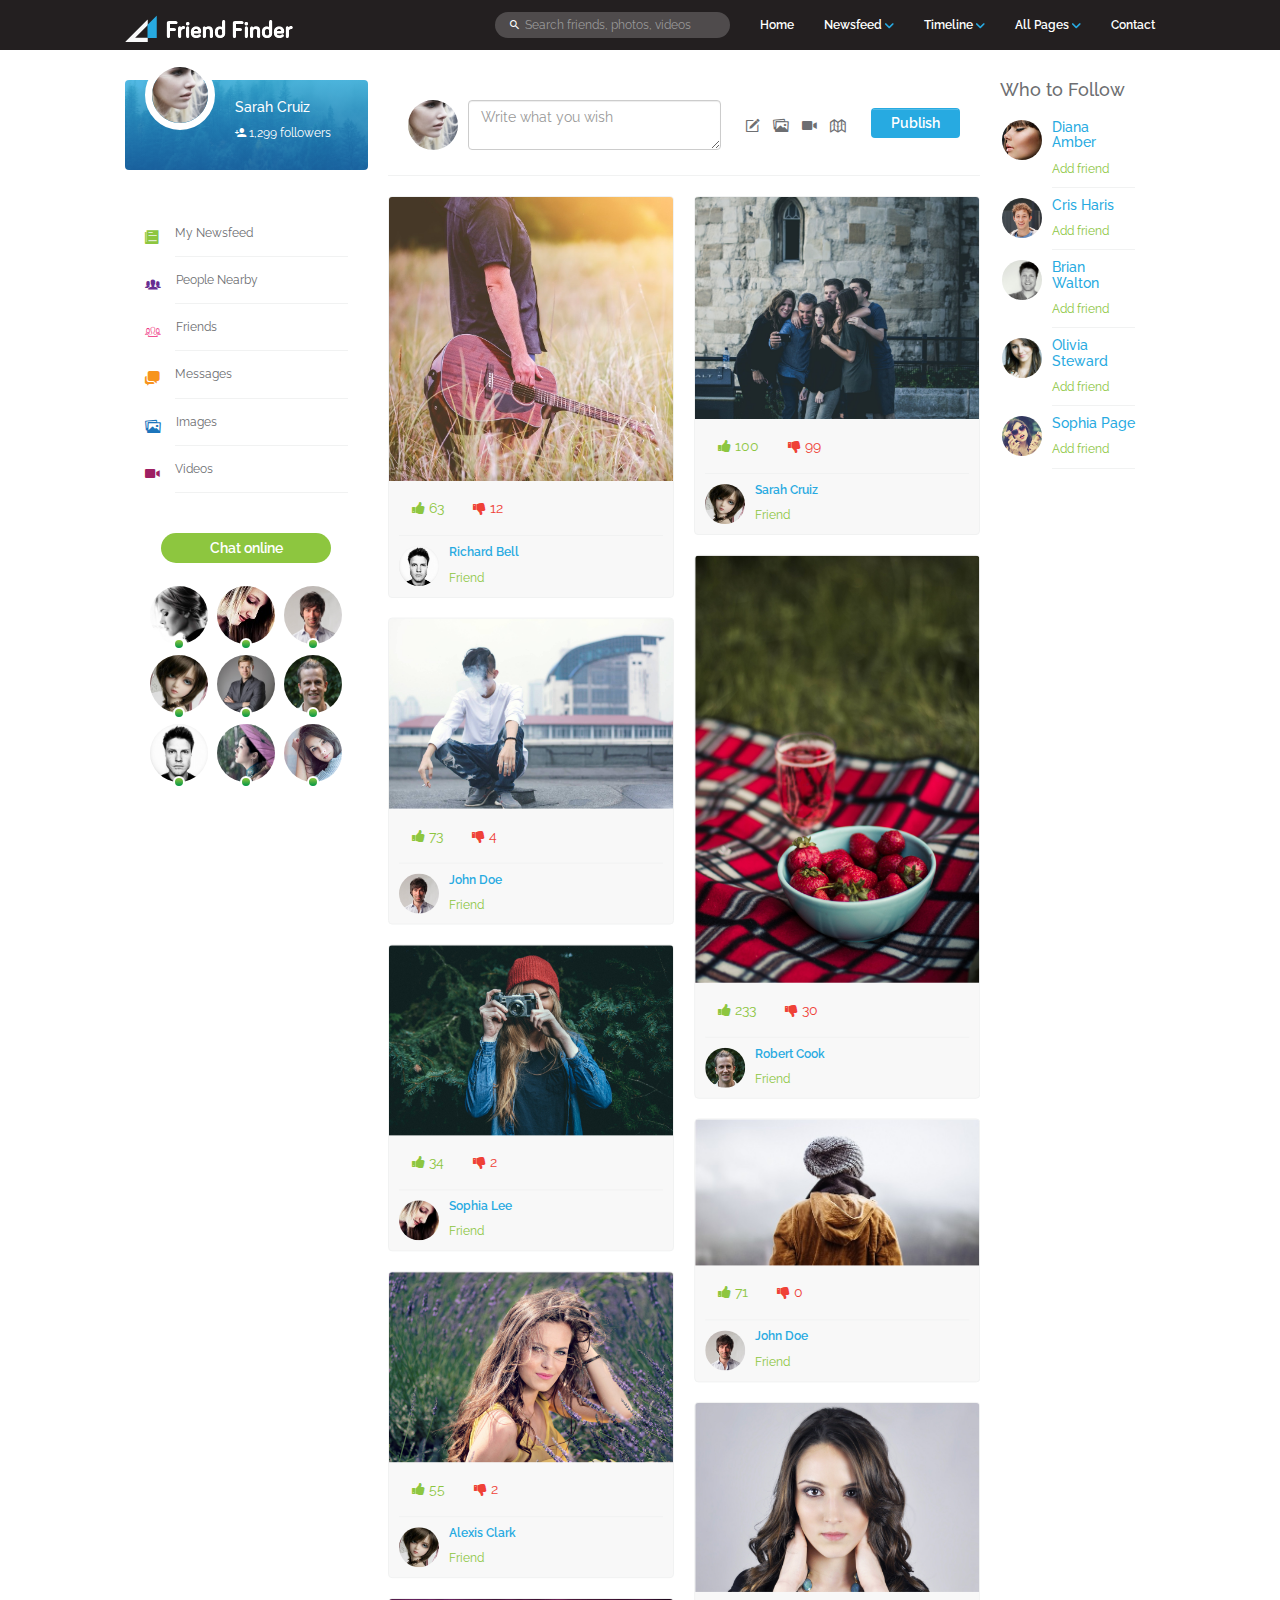
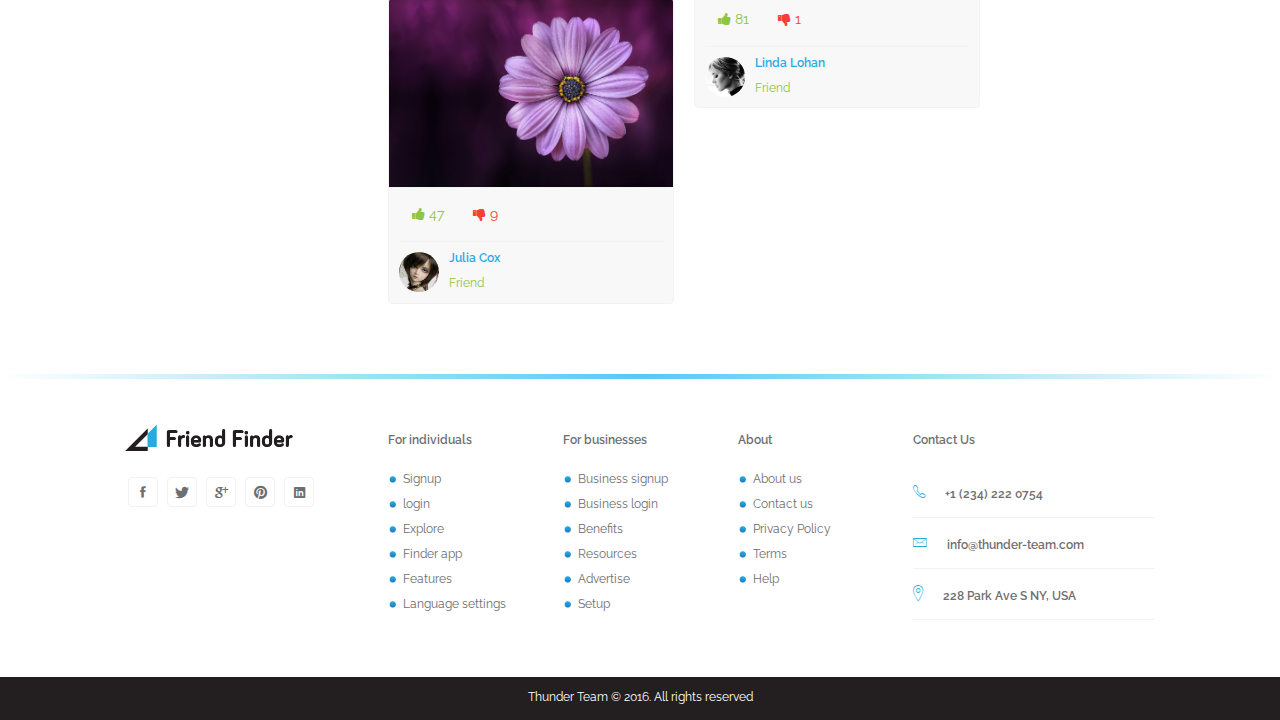
<file: WebContent/flyGram_UI/newsfeed-images.html>
<!DOCTYPE html>
<html lang="en">
	<head>
		<meta http-equiv="content-type" content="text/html; charset=utf-8" />
		<meta name="viewport" content="width=device-width, initial-scale=1">
		<meta name="description" content="This is social network html5 template available in themeforest......" />
		<meta name="keywords" content="Social Network, Social Media, Make Friends, Newsfeed, Profile Page" />
		<meta name="robots" content="index, follow" />
		<title>Images | Cool Images</title>

    <!-- Stylesheets
    ================================================= -->
		<link rel="stylesheet" href="css/bootstrap.min.css" />
		<link rel="stylesheet" href="css/style.css" />
		<link rel="stylesheet" href="css/ionicons.min.css" />
    <link rel="stylesheet" href="css/font-awesome.min.css" />
    <link href="css/emoji.css" rel="stylesheet">
    <!--Google Webfont-->
		<link href='https://fonts.googleapis.com/css?family=Raleway:400,100,100italic,200,200italic,300,300italic,400italic,500,500italic,600,600italic,700' rel='stylesheet' type='text/css'>
    <!--Favicon-->
    <link rel="shortcut icon" type="image/png" href="images/fav.png"/>
	</head>
  <body>

    <!-- Header
    ================================================= -->
		<header id="header">
      <nav class="navbar navbar-default navbar-fixed-top menu">
        <div class="container">

          <!-- Brand and toggle get grouped for better mobile display -->
          <div class="navbar-header">
            <button type="button" class="navbar-toggle collapsed" data-toggle="collapse" data-target="#bs-example-navbar-collapse-1" aria-expanded="false">
              <span class="sr-only">Toggle navigation</span>
              <span class="icon-bar"></span>
              <span class="icon-bar"></span>
              <span class="icon-bar"></span>
            </button>
            <a class="navbar-brand" href="index.html"><img src="images/logo.png" alt="logo" /></a>
          </div>

          <!-- Collect the nav links, forms, and other content for toggling -->
          <div class="collapse navbar-collapse" id="bs-example-navbar-collapse-1">
            <ul class="nav navbar-nav navbar-right main-menu">
              <li class="dropdown"><a href="index.html">Home</a></li>
              <li class="dropdown">
                <a href="#" class="dropdown-toggle" data-toggle="dropdown" role="button" aria-haspopup="true" aria-expanded="false">Newsfeed <span><img src="images/down-arrow.png" alt="" /></span></a>
                  <ul class="dropdown-menu newsfeed-home">
                    <li><a href="newsfeed.html">Newsfeed</a></li>
                    <li><a href="newsfeed-people-nearby.html">Poeple Nearly</a></li>
                    <li><a href="newsfeed-friends.html">My friends</a></li>
                    <li><a href="newsfeed-messages.html">Chatroom</a></li>
                    <li><a href="newsfeed-images.html">Images</a></li>
                    <li><a href="newsfeed-videos.html">Videos</a></li>
                  </ul>
              </li>
              <li class="dropdown">
                <a href="#" class="dropdown-toggle" data-toggle="dropdown" role="button" aria-haspopup="true" aria-expanded="false">Timeline <span><img src="images/down-arrow.png" alt="" /></span></a>
                <ul class="dropdown-menu login">
                  <li><a href="timeline.html">Timeline</a></li>
                  <li><a href="timeline-about.html">Timeline About</a></li>
                  <li><a href="timeline-album.html">Timeline Album</a></li>
                  <li><a href="timeline-friends.html">Timeline Friends</a></li>
                </ul>
              </li>
              <li class="dropdown">
                <a href="#" class="dropdown-toggle pages" data-toggle="dropdown" role="button" aria-haspopup="true" aria-expanded="false">All Pages <span><img src="images/down-arrow.png" alt="" /></span></a>
                <ul class="dropdown-menu page-list">
                  <li><a href="index.html">Landing Page</a></li>
                  <li><a href="newsfeed.html">Newsfeed</a></li>
                  <li><a href="newsfeed-people-nearby.html">Poeple Nearly</a></li>
                  <li><a href="newsfeed-friends.html">My friends</a></li>
                  <li><a href="newsfeed-messages.html">Chatroom</a></li>
                  <li><a href="newsfeed-images.html">Images</a></li>
                  <li><a href="newsfeed-videos.html">Videos</a></li>
                  <li><a href="timeline.html">Timeline</a></li>
                  <li><a href="timeline-about.html">Timeline About</a></li>
                  <li><a href="timeline-album.html">Timeline Album</a></li>
                  <li><a href="timeline-friends.html">Timeline Friends</a></li>
                  <li><a href="contact.html">Contact Us</a></li>
                </ul>
              </li>
              <li class="dropdown"><a href="contact.html">Contact</a></li>
            </ul>
            <form class="navbar-form navbar-right hidden-sm">
              <div class="form-group">
                <i class="icon ion-android-search"></i>
                <input type="text" class="form-control" placeholder="Search friends, photos, videos">
              </div>
            </form>
          </div><!-- /.navbar-collapse -->
        </div><!-- /.container -->
      </nav>
    </header>
    <!--Header End-->

    <div id="page-contents">
    	<div class="container">
    		<div class="row">

    			<!-- Newsfeed Common Side Bar Left
          ================================================= -->
    			<div class="col-md-3 static">
            <div class="profile-card">
            	<img src="images/users/user-1.jpg" alt="user" class="profile-photo" />
            	<h5><a href="timeline.html" class="text-white">Sarah Cruiz</a></h5>
            	<a href="#" class="text-white"><i class="ion ion-android-person-add"></i> 1,299 followers</a>
            </div><!--profile card ends-->
            <ul class="nav-news-feed">
              <li><i class="icon ion-ios-paper"></i><div><a href="newsfeed.html">My Newsfeed</a></div></li>
              <li><i class="icon ion-ios-people"></i><div><a href="newsfeed-people-nearby.html">People Nearby</a></div></li>
              <li><i class="icon ion-ios-people-outline"></i><div><a href="newsfeed-friends.html">Friends</a></div></li>
              <li><i class="icon ion-chatboxes"></i><div><a href="newsfeed-messages.html">Messages</a></div></li>
              <li><i class="icon ion-images"></i><div><a href="newsfeed-images.html">Images</a></div></li>
              <li><i class="icon ion-ios-videocam"></i><div><a href="newsfeed-videos.html">Videos</a></div></li>
            </ul><!--news-feed links ends-->
            <div id="chat-block">
              <div class="title">Chat online</div>
              <ul class="online-users list-inline">
                <li><a href="newsfeed-messages.html" title="Linda Lohan"><img src="images/users/user-2.jpg" alt="user" class="img-responsive profile-photo" /><span class="online-dot"></span></a></li>
                <li><a href="newsfeed-messages.html" title="Sophia Lee"><img src="images/users/user-3.jpg" alt="user" class="img-responsive profile-photo" /><span class="online-dot"></span></a></li>
                <li><a href="newsfeed-messages.html" title="John Doe"><img src="images/users/user-4.jpg" alt="user" class="img-responsive profile-photo" /><span class="online-dot"></span></a></li>
                <li><a href="newsfeed-messages.html" title="Alexis Clark"><img src="images/users/user-5.jpg" alt="user" class="img-responsive profile-photo" /><span class="online-dot"></span></a></li>
                <li><a href="newsfeed-messages.html" title="James Carter"><img src="images/users/user-6.jpg" alt="user" class="img-responsive profile-photo" /><span class="online-dot"></span></a></li>
                <li><a href="newsfeed-messages.html" title="Robert Cook"><img src="images/users/user-7.jpg" alt="user" class="img-responsive profile-photo" /><span class="online-dot"></span></a></li>
                <li><a href="newsfeed-messages.html" title="Richard Bell"><img src="images/users/user-8.jpg" alt="user" class="img-responsive profile-photo" /><span class="online-dot"></span></a></li>
                <li><a href="newsfeed-messages.html" title="Anna Young"><img src="images/users/user-9.jpg" alt="user" class="img-responsive profile-photo" /><span class="online-dot"></span></a></li>
                <li><a href="newsfeed-messages.html" title="Julia Cox"><img src="images/users/user-10.jpg" alt="user" class="img-responsive profile-photo" /><span class="online-dot"></span></a></li>
              </ul>
            </div><!--chat block ends-->
          </div>
    			<div class="col-md-7">

            <!-- Post Create Box
            ================================================= -->
            <div class="create-post">
            	<div class="row">
            		<div class="col-md-7 col-sm-7">
                  <div class="form-group">
                    <img src="images/users/user-1.jpg" alt="" class="profile-photo-md" />
                    <textarea name="texts" id="exampleTextarea" cols="30" rows="1" class="form-control" placeholder="Write what you wish"></textarea>
                  </div>
                </div>
            		<div class="col-md-5 col-sm-5">
                  <div class="tools">
                    <ul class="publishing-tools list-inline">
                      <li><a href="#"><i class="ion-compose"></i></a></li>
                      <li><a href="#"><i class="ion-images"></i></a></li>
                      <li><a href="#"><i class="ion-ios-videocam"></i></a></li>
                      <li><a href="#"><i class="ion-map"></i></a></li>
                    </ul>
                    <button class="btn btn-primary pull-right">Publish</button>
                  </div>
                </div>
            	</div>
            </div><!-- Post Create Box End -->

            <!-- Media
            ================================================= -->
            <div class="media">
            	<div class="row js-masonry" data-masonry='{ "itemSelector": ".grid-item", "columnWidth": ".grid-sizer", "percentPosition": true }'>
                <div class="grid-sizer col-md-6 col-sm-6"></div>
                <div class="grid-item col-md-6 col-sm-6">
            			<div class="media-grid">
                    <div class="img-wrapper" data-toggle="modal" data-target=".modal-1">
                      <img src="images/post-images/6.jpg" alt="" class="img-responsive post-image" />
                    </div>
                    <div class="media-info">
                      <div class="reaction">
                        <a class="btn text-green"><i class="fa fa-thumbs-up"></i> 63</a>
                        <a class="btn text-red"><i class="fa fa-thumbs-down"></i> 12</a>
                      </div>
                      <div class="user-info">
                        <img src="images/users/user-8.jpg" alt="" class="profile-photo-sm pull-left" />
                        <div class="user">
                          <h6><a href="#" class="profile-link">Richard Bell</a></h6>
                          <a class="text-green" href="#">Friend</a>
                        </div>
                      </div>
                    </div>

                    <!--Popup-->
                    <div class="modal fade modal-1" tabindex="-1" role="dialog" aria-hidden="true">
                      <div class="modal-dialog modal-lg">
                        <div class="modal-content">
                          <div class="post-content">
                            <img src="images/post-images/1.jpg" alt="post-image" class="img-responsive post-image" />
                            <div class="post-container">
                              <img src="images/users/user-5.jpg" alt="user" class="profile-photo-md pull-left" />
                              <div class="post-detail">
                                <div class="user-info">
                                  <h5><a href="timeline.html" class="profile-link">Alexis Clark</a> <span class="following">following</span></h5>
                                  <p class="text-muted">Published a photo about 3 mins ago</p>
                                </div>
                                <div class="reaction">
                                  <a class="btn text-green"><i class="icon ion-thumbsup"></i> 13</a>
                                  <a class="btn text-red"><i class="fa fa-thumbs-down"></i> 0</a>
                                </div>
                                <div class="line-divider"></div>
                                <div class="post-text">
                                  <p>Lorem ipsum dolor sit amet, consectetur adipiscing elit, sed do eiusmod tempor incididunt ut labore et dolore magna aliqua. Ut enim ad minim veniam, quis nostrud exercitation ullamco laboris nisi ut aliquip ex ea commodo consequat. Duis aute irure dolor in reprehenderit in voluptate velit esse cillum dolore eu fugiat nulla pariatur. Excepteur sint occaecat cupidatat non proident, sunt in culpa qui officia deserunt mollit anim id est laborum. <i class="em em-anguished"></i> <i class="em em-anguished"></i> <i class="em em-anguished"></i></p>
                                </div>
                                <div class="line-divider"></div>
                                <div class="post-comment">
                                  <img src="images/users/user-11.jpg" alt="" class="profile-photo-sm" />
                                  <p><a href="timeline.html" class="profile-link">Diana </a><i class="em em-laughing"></i> Lorem ipsum dolor sit amet, consectetur adipiscing elit, sed do eiusmod tempor incididunt ut labore et dolore magna aliqua. Ut enim ad minim veniam, quis nostrud </p>
                                </div>
                                <div class="post-comment">
                                  <img src="images/users/user-4.jpg" alt="" class="profile-photo-sm" />
                                  <p><a href="timeline.html" class="profile-link">John</a> Lorem ipsum dolor sit amet, consectetur adipiscing elit, sed do eiusmod tempor incididunt ut labore et dolore magna aliqua. Ut enim ad minim veniam, quis nostrud </p>
                                </div>
                                <div class="post-comment">
                                  <img src="images/users/user-1.jpg" alt="" class="profile-photo-sm" />
                                  <input type="text" class="form-control" placeholder="Post a comment">
                                </div>
                              </div>
                            </div>
                          </div>
                        </div>
                      </div>
                    </div><!--Popup End-->

                  </div>
            		</div>
                <div class="grid-item col-md-6 col-sm-6">
            			<div class="media-grid">
                    <div class="img-wrapper" data-toggle="modal" data-target=".modal-2">
                      <img src="images/post-images/3.jpg" alt="" class="img-responsive post-image" />
                    </div>
                    <div class="media-info">
                      <div class="reaction">
                        <a class="btn text-green"><i class="fa fa-thumbs-up"></i> 100</a>
                        <a class="btn text-red"><i class="fa fa-thumbs-down"></i> 99</a>
                      </div>
                      <div class="user-info">
                        <img src="images/users/user-5.jpg" alt="" class="profile-photo-sm pull-left" />
                        <div class="user">
                          <h6><a href="#" class="profile-link">Sarah Cruiz</a></h6>
                          <a class="text-green" href="#">Friend</a>
                        </div>
                      </div>
                    </div>

                    <!--Popup-->
                    <div class="modal fade modal-2" tabindex="-1" role="dialog" aria-hidden="true">
                      <div class="modal-dialog modal-lg">
                        <div class="modal-content">
                          <div class="post-content">
                            <img src="images/post-images/1.jpg" alt="post-image" class="img-responsive post-image" />
                            <div class="post-container">
                              <img src="images/users/user-5.jpg" alt="user" class="profile-photo-md pull-left" />
                              <div class="post-detail">
                                <div class="user-info">
                                  <h5><a href="timeline.html" class="profile-link">Alexis Clark</a> <span class="following">following</span></h5>
                                  <p class="text-muted">Published a photo about 3 mins ago</p>
                                </div>
                                <div class="reaction">
                                  <a class="btn text-green"><i class="icon ion-thumbsup"></i> 13</a>
                                  <a class="btn text-red"><i class="fa fa-thumbs-down"></i> 0</a>
                                </div>
                                <div class="line-divider"></div>
                                <div class="post-text">
                                  <p>Lorem ipsum dolor sit amet, consectetur adipiscing elit, sed do eiusmod tempor incididunt ut labore et dolore magna aliqua. Ut enim ad minim veniam, quis nostrud exercitation ullamco laboris nisi ut aliquip ex ea commodo consequat. Duis aute irure dolor in reprehenderit in voluptate velit esse cillum dolore eu fugiat nulla pariatur. Excepteur sint occaecat cupidatat non proident, sunt in culpa qui officia deserunt mollit anim id est laborum. <i class="em em-anguished"></i> <i class="em em-anguished"></i> <i class="em em-anguished"></i></p>
                                </div>
                                <div class="line-divider"></div>
                                <div class="post-comment">
                                  <img src="images/users/user-11.jpg" alt="" class="profile-photo-sm" />
                                  <p><a href="timeline.html" class="profile-link">Diana </a><i class="em em-laughing"></i> Lorem ipsum dolor sit amet, consectetur adipiscing elit, sed do eiusmod tempor incididunt ut labore et dolore magna aliqua. Ut enim ad minim veniam, quis nostrud </p>
                                </div>
                                <div class="post-comment">
                                  <img src="images/users/user-4.jpg" alt="" class="profile-photo-sm" />
                                  <p><a href="timeline.html" class="profile-link">John</a> Lorem ipsum dolor sit amet, consectetur adipiscing elit, sed do eiusmod tempor incididunt ut labore et dolore magna aliqua. Ut enim ad minim veniam, quis nostrud </p>
                                </div>
                                <div class="post-comment">
                                  <img src="images/users/user-1.jpg" alt="" class="profile-photo-sm" />
                                  <input type="text" class="form-control" placeholder="Post a comment">
                                </div>
                              </div>
                            </div>
                          </div>
                        </div>
                      </div>
                    </div><!--Popup End-->

                  </div>
            		</div>
            		<div class="grid-item col-md-6 col-sm-6">
            			<div class="media-grid">
                    <div class="img-wrapper" data-toggle="modal" data-target=".modal-3">
                      <img src="images/post-images/5.jpg" alt="" class="img-responsive post-image" />
                    </div>
                    <div class="media-info">
                      <div class="reaction">
                        <a class="btn text-green"><i class="fa fa-thumbs-up"></i> 233</a>
                        <a class="btn text-red"><i class="fa fa-thumbs-down"></i> 30</a>
                      </div>
                      <div class="user-info">
                        <img src="images/users/user-7.jpg" alt="" class="profile-photo-sm pull-left" />
                        <div class="user">
                          <h6><a href="#" class="profile-link">Robert Cook</a></h6>
                          <a class="text-green" href="#">Friend</a>
                        </div>
                      </div>
                    </div>

                    <!--Popup-->
                    <div class="modal fade modal-3" tabindex="-1" role="dialog" aria-hidden="true">
                      <div class="modal-dialog modal-lg">
                        <div class="modal-content">
                          <div class="post-content">
                            <img src="images/post-images/1.jpg" alt="post-image" class="img-responsive post-image" />
                            <div class="post-container">
                              <img src="images/users/user-5.jpg" alt="user" class="profile-photo-md pull-left" />
                              <div class="post-detail">
                                <div class="user-info">
                                  <h5><a href="timeline.html" class="profile-link">Alexis Clark</a> <span class="following">following</span></h5>
                                  <p class="text-muted">Published a photo about 3 mins ago</p>
                                </div>
                                <div class="reaction">
                                  <a class="btn text-green"><i class="icon ion-thumbsup"></i> 13</a>
                                  <a class="btn text-red"><i class="fa fa-thumbs-down"></i> 0</a>
                                </div>
                                <div class="line-divider"></div>
                                <div class="post-text">
                                  <p>Lorem ipsum dolor sit amet, consectetur adipiscing elit, sed do eiusmod tempor incididunt ut labore et dolore magna aliqua. Ut enim ad minim veniam, quis nostrud exercitation ullamco laboris nisi ut aliquip ex ea commodo consequat. Duis aute irure dolor in reprehenderit in voluptate velit esse cillum dolore eu fugiat nulla pariatur. Excepteur sint occaecat cupidatat non proident, sunt in culpa qui officia deserunt mollit anim id est laborum. <i class="em em-anguished"></i> <i class="em em-anguished"></i> <i class="em em-anguished"></i></p>
                                </div>
                                <div class="line-divider"></div>
                                <div class="post-comment">
                                  <img src="images/users/user-11.jpg" alt="" class="profile-photo-sm" />
                                  <p><a href="timeline.html" class="profile-link">Diana </a><i class="em em-laughing"></i> Lorem ipsum dolor sit amet, consectetur adipiscing elit, sed do eiusmod tempor incididunt ut labore et dolore magna aliqua. Ut enim ad minim veniam, quis nostrud </p>
                                </div>
                                <div class="post-comment">
                                  <img src="images/users/user-4.jpg" alt="" class="profile-photo-sm" />
                                  <p><a href="timeline.html" class="profile-link">John</a> Lorem ipsum dolor sit amet, consectetur adipiscing elit, sed do eiusmod tempor incididunt ut labore et dolore magna aliqua. Ut enim ad minim veniam, quis nostrud </p>
                                </div>
                                <div class="post-comment">
                                  <img src="images/users/user-1.jpg" alt="" class="profile-photo-sm" />
                                  <input type="text" class="form-control" placeholder="Post a comment">
                                </div>
                              </div>
                            </div>
                          </div>
                        </div>
                      </div>
                    </div><!--Popup End-->

                  </div>
            		</div>
                <div class="grid-item col-md-6 col-sm-6">
            			<div class="media-grid">
                    <div class="img-wrapper" data-toggle="modal" data-target=".modal-4">
                      <img src="images/post-images/2.jpg" alt="" class="img-responsive post-image" />
                    </div>
                    <div class="media-info">
                      <div class="reaction">
                        <a class="btn text-green"><i class="fa fa-thumbs-up"></i> 73</a>
                        <a class="btn text-red"><i class="fa fa-thumbs-down"></i> 4</a>
                      </div>
                      <div class="user-info">
                        <img src="images/users/user-4.jpg" alt="" class="profile-photo-sm pull-left" />
                        <div class="user">
                          <h6><a href="#" class="profile-link">John Doe</a></h6>
                          <a class="text-green" href="#">Friend</a>
                        </div>
                      </div>
                    </div>

                    <!--Popup-->
                    <div class="modal fade modal-4" tabindex="-1" role="dialog" aria-hidden="true">
                      <div class="modal-dialog modal-lg">
                        <div class="modal-content">
                          <div class="post-content">
                            <img src="images/post-images/1.jpg" alt="post-image" class="img-responsive post-image" />
                            <div class="post-container">
                              <img src="images/users/user-5.jpg" alt="user" class="profile-photo-md pull-left" />
                              <div class="post-detail">
                                <div class="user-info">
                                  <h5><a href="timeline.html" class="profile-link">Alexis Clark</a> <span class="following">following</span></h5>
                                  <p class="text-muted">Published a photo about 3 mins ago</p>
                                </div>
                                <div class="reaction">
                                  <a class="btn text-green"><i class="icon ion-thumbsup"></i> 13</a>
                                  <a class="btn text-red"><i class="fa fa-thumbs-down"></i> 0</a>
                                </div>
                                <div class="line-divider"></div>
                                <div class="post-text">
                                  <p>Lorem ipsum dolor sit amet, consectetur adipiscing elit, sed do eiusmod tempor incididunt ut labore et dolore magna aliqua. Ut enim ad minim veniam, quis nostrud exercitation ullamco laboris nisi ut aliquip ex ea commodo consequat. Duis aute irure dolor in reprehenderit in voluptate velit esse cillum dolore eu fugiat nulla pariatur. Excepteur sint occaecat cupidatat non proident, sunt in culpa qui officia deserunt mollit anim id est laborum. <i class="em em-anguished"></i> <i class="em em-anguished"></i> <i class="em em-anguished"></i></p>
                                </div>
                                <div class="line-divider"></div>
                                <div class="post-comment">
                                  <img src="images/users/user-11.jpg" alt="" class="profile-photo-sm" />
                                  <p><a href="timeline.html" class="profile-link">Diana </a><i class="em em-laughing"></i> Lorem ipsum dolor sit amet, consectetur adipiscing elit, sed do eiusmod tempor incididunt ut labore et dolore magna aliqua. Ut enim ad minim veniam, quis nostrud </p>
                                </div>
                                <div class="post-comment">
                                  <img src="images/users/user-4.jpg" alt="" class="profile-photo-sm" />
                                  <p><a href="timeline.html" class="profile-link">John</a> Lorem ipsum dolor sit amet, consectetur adipiscing elit, sed do eiusmod tempor incididunt ut labore et dolore magna aliqua. Ut enim ad minim veniam, quis nostrud </p>
                                </div>
                                <div class="post-comment">
                                  <img src="images/users/user-1.jpg" alt="" class="profile-photo-sm" />
                                  <input type="text" class="form-control" placeholder="Post a comment">
                                </div>
                              </div>
                            </div>
                          </div>
                        </div>
                      </div>
                    </div><!--Popup End-->

                  </div>
            		</div>
                <div class="grid-item col-md-6 col-sm-6">
            			<div class="media-grid">
                    <div class="img-wrapper" data-toggle="modal" data-target=".modal-5">
                      <img src="images/post-images/4.jpg" alt="" class="img-responsive post-image" />
                    </div>
                    <div class="media-info">
                      <div class="reaction">
                        <a class="btn text-green"><i class="fa fa-thumbs-up"></i> 34</a>
                        <a class="btn text-red"><i class="fa fa-thumbs-down"></i> 2</a>
                      </div>
                      <div class="user-info">
                        <img src="images/users/user-3.jpg" alt="" class="profile-photo-sm pull-left" />
                        <div class="user">
                          <h6><a href="#" class="profile-link">Sophia Lee</a></h6>
                          <a class="text-green" href="#">Friend</a>
                        </div>
                      </div>
                    </div>

                    <!--Popup-->
                    <div class="modal fade modal-5" tabindex="-1" role="dialog" aria-hidden="true">
                      <div class="modal-dialog modal-lg">
                        <div class="modal-content">
                          <div class="post-content">
                            <img src="images/post-images/1.jpg" alt="post-image" class="img-responsive post-image" />
                            <div class="post-container">
                              <img src="images/users/user-5.jpg" alt="user" class="profile-photo-md pull-left" />
                              <div class="post-detail">
                                <div class="user-info">
                                  <h5><a href="timeline.html" class="profile-link">Alexis Clark</a> <span class="following">following</span></h5>
                                  <p class="text-muted">Published a photo about 3 mins ago</p>
                                </div>
                                <div class="reaction">
                                  <a class="btn text-green"><i class="icon ion-thumbsup"></i> 13</a>
                                  <a class="btn text-red"><i class="fa fa-thumbs-down"></i> 0</a>
                                </div>
                                <div class="line-divider"></div>
                                <div class="post-text">
                                  <p>Lorem ipsum dolor sit amet, consectetur adipiscing elit, sed do eiusmod tempor incididunt ut labore et dolore magna aliqua. Ut enim ad minim veniam, quis nostrud exercitation ullamco laboris nisi ut aliquip ex ea commodo consequat. Duis aute irure dolor in reprehenderit in voluptate velit esse cillum dolore eu fugiat nulla pariatur. Excepteur sint occaecat cupidatat non proident, sunt in culpa qui officia deserunt mollit anim id est laborum. <i class="em em-anguished"></i> <i class="em em-anguished"></i> <i class="em em-anguished"></i></p>
                                </div>
                                <div class="line-divider"></div>
                                <div class="post-comment">
                                  <img src="images/users/user-11.jpg" alt="" class="profile-photo-sm" />
                                  <p><a href="timeline.html" class="profile-link">Diana </a><i class="em em-laughing"></i> Lorem ipsum dolor sit amet, consectetur adipiscing elit, sed do eiusmod tempor incididunt ut labore et dolore magna aliqua. Ut enim ad minim veniam, quis nostrud </p>
                                </div>
                                <div class="post-comment">
                                  <img src="images/users/user-4.jpg" alt="" class="profile-photo-sm" />
                                  <p><a href="timeline.html" class="profile-link">John</a> Lorem ipsum dolor sit amet, consectetur adipiscing elit, sed do eiusmod tempor incididunt ut labore et dolore magna aliqua. Ut enim ad minim veniam, quis nostrud </p>
                                </div>
                                <div class="post-comment">
                                  <img src="images/users/user-1.jpg" alt="" class="profile-photo-sm" />
                                  <input type="text" class="form-control" placeholder="Post a comment">
                                </div>
                              </div>
                            </div>
                          </div>
                        </div>
                      </div>
                    </div><!--Popup End-->

                  </div>
            		</div>
            		<div class="grid-item col-md-6 col-sm-6">
            			<div class="media-grid">
                    <div class="img-wrapper" data-toggle="modal" data-target=".modal-6">
                      <img src="images/post-images/7.jpg" alt="" class="img-responsive post-image" />
                    </div>
                    <div class="media-info">
                      <div class="reaction">
                        <a class="btn text-green"><i class="fa fa-thumbs-up"></i> 71</a>
                        <a class="btn text-red"><i class="fa fa-thumbs-down"></i> 0</a>
                      </div>
                      <div class="user-info">
                        <img src="images/users/user-4.jpg" alt="" class="profile-photo-sm pull-left" />
                        <div class="user">
                          <h6><a href="#" class="profile-link">John Doe</a></h6>
                          <a class="text-green" href="#">Friend</a>
                        </div>
                      </div>
                    </div>

                    <!--Popup-->
                    <div class="modal fade modal-6" tabindex="-1" role="dialog" aria-hidden="true">
                      <div class="modal-dialog modal-lg">
                        <div class="modal-content">
                          <div class="post-content">
                            <img src="images/post-images/1.jpg" alt="post-image" class="img-responsive post-image" />
                            <div class="post-container">
                              <img src="images/users/user-5.jpg" alt="user" class="profile-photo-md pull-left" />
                              <div class="post-detail">
                                <div class="user-info">
                                  <h5><a href="timeline.html" class="profile-link">Alexis Clark</a> <span class="following">following</span></h5>
                                  <p class="text-muted">Published a photo about 3 mins ago</p>
                                </div>
                                <div class="reaction">
                                  <a class="btn text-green"><i class="icon ion-thumbsup"></i> 13</a>
                                  <a class="btn text-red"><i class="fa fa-thumbs-down"></i> 0</a>
                                </div>
                                <div class="line-divider"></div>
                                <div class="post-text">
                                  <p>Lorem ipsum dolor sit amet, consectetur adipiscing elit, sed do eiusmod tempor incididunt ut labore et dolore magna aliqua. Ut enim ad minim veniam, quis nostrud exercitation ullamco laboris nisi ut aliquip ex ea commodo consequat. Duis aute irure dolor in reprehenderit in voluptate velit esse cillum dolore eu fugiat nulla pariatur. Excepteur sint occaecat cupidatat non proident, sunt in culpa qui officia deserunt mollit anim id est laborum. <i class="em em-anguished"></i> <i class="em em-anguished"></i> <i class="em em-anguished"></i></p>
                                </div>
                                <div class="line-divider"></div>
                                <div class="post-comment">
                                  <img src="images/users/user-11.jpg" alt="" class="profile-photo-sm" />
                                  <p><a href="timeline.html" class="profile-link">Diana </a><i class="em em-laughing"></i> Lorem ipsum dolor sit amet, consectetur adipiscing elit, sed do eiusmod tempor incididunt ut labore et dolore magna aliqua. Ut enim ad minim veniam, quis nostrud </p>
                                </div>
                                <div class="post-comment">
                                  <img src="images/users/user-4.jpg" alt="" class="profile-photo-sm" />
                                  <p><a href="timeline.html" class="profile-link">John</a> Lorem ipsum dolor sit amet, consectetur adipiscing elit, sed do eiusmod tempor incididunt ut labore et dolore magna aliqua. Ut enim ad minim veniam, quis nostrud </p>
                                </div>
                                <div class="post-comment">
                                  <img src="images/users/user-1.jpg" alt="" class="profile-photo-sm" />
                                  <input type="text" class="form-control" placeholder="Post a comment">
                                </div>
                              </div>
                            </div>
                          </div>
                        </div>
                      </div>
                    </div><!--Popup End-->

                  </div>
            		</div>
                <div class="grid-item col-md-6 col-sm-6">
            			<div class="media-grid">
                    <div class="img-wrapper" data-toggle="modal" data-target=".modal-7">
                      <img src="images/post-images/1.jpg" alt="" class="img-responsive post-image" />
                    </div>
                    <div class="media-info">
                      <div class="reaction">
                        <a class="btn text-green"><i class="fa fa-thumbs-up"></i> 55</a>
                        <a class="btn text-red"><i class="fa fa-thumbs-down"></i> 2</a>
                      </div>
                      <div class="user-info">
                        <img src="images/users/user-5.jpg" alt="" class="profile-photo-sm pull-left" />
                        <div class="user">
                          <h6><a href="#" class="profile-link">Alexis Clark</a></h6>
                          <a class="text-green" href="#">Friend</a>
                        </div>
                      </div>
                    </div>

                    <!--Popup-->
                    <div class="modal fade modal-7" tabindex="-1" role="dialog" aria-hidden="true">
                      <div class="modal-dialog modal-lg">
                        <div class="modal-content">
                          <div class="post-content">
                            <img src="images/post-images/1.jpg" alt="post-image" class="img-responsive post-image" />
                            <div class="post-container">
                              <img src="images/users/user-5.jpg" alt="user" class="profile-photo-md pull-left" />
                              <div class="post-detail">
                                <div class="user-info">
                                  <h5><a href="timeline.html" class="profile-link">Alexis Clark</a> <span class="following">following</span></h5>
                                  <p class="text-muted">Published a photo about 3 mins ago</p>
                                </div>
                                <div class="reaction">
                                  <a class="btn text-green"><i class="icon ion-thumbsup"></i> 13</a>
                                  <a class="btn text-red"><i class="fa fa-thumbs-down"></i> 0</a>
                                </div>
                                <div class="line-divider"></div>
                                <div class="post-text">
                                  <p>Lorem ipsum dolor sit amet, consectetur adipiscing elit, sed do eiusmod tempor incididunt ut labore et dolore magna aliqua. Ut enim ad minim veniam, quis nostrud exercitation ullamco laboris nisi ut aliquip ex ea commodo consequat. Duis aute irure dolor in reprehenderit in voluptate velit esse cillum dolore eu fugiat nulla pariatur. Excepteur sint occaecat cupidatat non proident, sunt in culpa qui officia deserunt mollit anim id est laborum. <i class="em em-anguished"></i> <i class="em em-anguished"></i> <i class="em em-anguished"></i></p>
                                </div>
                                <div class="line-divider"></div>
                                <div class="post-comment">
                                  <img src="images/users/user-11.jpg" alt="" class="profile-photo-sm" />
                                  <p><a href="timeline.html" class="profile-link">Diana </a><i class="em em-laughing"></i> Lorem ipsum dolor sit amet, consectetur adipiscing elit, sed do eiusmod tempor incididunt ut labore et dolore magna aliqua. Ut enim ad minim veniam, quis nostrud </p>
                                </div>
                                <div class="post-comment">
                                  <img src="images/users/user-4.jpg" alt="" class="profile-photo-sm" />
                                  <p><a href="timeline.html" class="profile-link">John</a> Lorem ipsum dolor sit amet, consectetur adipiscing elit, sed do eiusmod tempor incididunt ut labore et dolore magna aliqua. Ut enim ad minim veniam, quis nostrud </p>
                                </div>
                                <div class="post-comment">
                                  <img src="images/users/user-1.jpg" alt="" class="profile-photo-sm" />
                                  <input type="text" class="form-control" placeholder="Post a comment">
                                </div>
                              </div>
                            </div>
                          </div>
                        </div>
                      </div>
                    </div><!--Popup End-->

                  </div>
            		</div>
                <div class="grid-item col-md-6 col-sm-6">
            			<div class="media-grid">
                    <div class="img-wrapper" data-toggle="modal" data-target=".modal-8">
                      <img src="images/post-images/9.jpg" alt="" class="img-responsive post-image" />
                    </div>
                    <div class="media-info">
                      <div class="reaction">
                        <a class="btn text-green"><i class="fa fa-thumbs-up"></i> 81</a>
                        <a class="btn text-red"><i class="fa fa-thumbs-down"></i> 1</a>
                      </div>
                      <div class="user-info">
                        <img src="images/users/user-2.jpg" alt="" class="profile-photo-sm pull-left" />
                        <div class="user">
                          <h6><a href="#" class="profile-link">Linda Lohan</a></h6>
                          <a class="text-green" href="#">Friend</a>
                        </div>
                      </div>
                    </div>

                    <!--Popup-->
                    <div class="modal fade modal-8" tabindex="-1" role="dialog" aria-hidden="true">
                      <div class="modal-dialog modal-lg">
                        <div class="modal-content">
                          <div class="post-content">
                            <img src="images/post-images/1.jpg" alt="post-image" class="img-responsive post-image" />
                            <div class="post-container">
                              <img src="images/users/user-5.jpg" alt="user" class="profile-photo-md pull-left" />
                              <div class="post-detail">
                                <div class="user-info">
                                  <h5><a href="timeline.html" class="profile-link">Alexis Clark</a> <span class="following">following</span></h5>
                                  <p class="text-muted">Published a photo about 3 mins ago</p>
                                </div>
                                <div class="reaction">
                                  <a class="btn text-green"><i class="icon ion-thumbsup"></i> 13</a>
                                  <a class="btn text-red"><i class="fa fa-thumbs-down"></i> 0</a>
                                </div>
                                <div class="line-divider"></div>
                                <div class="post-text">
                                  <p>Lorem ipsum dolor sit amet, consectetur adipiscing elit, sed do eiusmod tempor incididunt ut labore et dolore magna aliqua. Ut enim ad minim veniam, quis nostrud exercitation ullamco laboris nisi ut aliquip ex ea commodo consequat. Duis aute irure dolor in reprehenderit in voluptate velit esse cillum dolore eu fugiat nulla pariatur. Excepteur sint occaecat cupidatat non proident, sunt in culpa qui officia deserunt mollit anim id est laborum. <i class="em em-anguished"></i> <i class="em em-anguished"></i> <i class="em em-anguished"></i></p>
                                </div>
                                <div class="line-divider"></div>
                                <div class="post-comment">
                                  <img src="images/users/user-11.jpg" alt="" class="profile-photo-sm" />
                                  <p><a href="timeline.html" class="profile-link">Diana </a><i class="em em-laughing"></i> Lorem ipsum dolor sit amet, consectetur adipiscing elit, sed do eiusmod tempor incididunt ut labore et dolore magna aliqua. Ut enim ad minim veniam, quis nostrud </p>
                                </div>
                                <div class="post-comment">
                                  <img src="images/users/user-4.jpg" alt="" class="profile-photo-sm" />
                                  <p><a href="timeline.html" class="profile-link">John</a> Lorem ipsum dolor sit amet, consectetur adipiscing elit, sed do eiusmod tempor incididunt ut labore et dolore magna aliqua. Ut enim ad minim veniam, quis nostrud </p>
                                </div>
                                <div class="post-comment">
                                  <img src="images/users/user-1.jpg" alt="" class="profile-photo-sm" />
                                  <input type="text" class="form-control" placeholder="Post a comment">
                                </div>
                              </div>
                            </div>
                          </div>
                        </div>
                      </div>
                    </div><!--Popup End-->

                  </div>
            		</div>
                <div class="grid-item col-md-6 col-sm-6">
            			<div class="media-grid">
                    <div class="img-wrapper" data-toggle="modal" data-target=".modal-9">
                      <img src="images/post-images/8.jpg" alt="" class="img-responsive post-image" />
                    </div>
                    <div class="media-info">
                      <div class="reaction">
                        <a class="btn text-green"><i class="fa fa-thumbs-up"></i> 47</a>
                        <a class="btn text-red"><i class="fa fa-thumbs-down"></i> 9</a>
                      </div>
                      <div class="user-info">
                        <img src="images/users/user-5.jpg" alt="" class="profile-photo-sm pull-left" />
                        <div class="user">
                          <h6><a href="#" class="profile-link">Julia Cox</a></h6>
                          <a class="text-green" href="#">Friend</a>
                        </div>
                      </div>
                    </div>

                    <!--Popup-->
                    <div class="modal fade modal-9" tabindex="-1" role="dialog" aria-hidden="true">
                      <div class="modal-dialog modal-lg">
                        <div class="modal-content">
                          <div class="post-content">
                            <img src="images/post-images/1.jpg" alt="post-image" class="img-responsive post-image" />
                            <div class="post-container">
                              <img src="images/users/user-5.jpg" alt="user" class="profile-photo-md pull-left" />
                              <div class="post-detail">
                                <div class="user-info">
                                  <h5><a href="timeline.html" class="profile-link">Alexis Clark</a> <span class="following">following</span></h5>
                                  <p class="text-muted">Published a photo about 3 mins ago</p>
                                </div>
                                <div class="reaction">
                                  <a class="btn text-green"><i class="icon ion-thumbsup"></i> 13</a>
                                  <a class="btn text-red"><i class="fa fa-thumbs-down"></i> 0</a>
                                </div>
                                <div class="line-divider"></div>
                                <div class="post-text">
                                  <p>Lorem ipsum dolor sit amet, consectetur adipiscing elit, sed do eiusmod tempor incididunt ut labore et dolore magna aliqua. Ut enim ad minim veniam, quis nostrud exercitation ullamco laboris nisi ut aliquip ex ea commodo consequat. Duis aute irure dolor in reprehenderit in voluptate velit esse cillum dolore eu fugiat nulla pariatur. Excepteur sint occaecat cupidatat non proident, sunt in culpa qui officia deserunt mollit anim id est laborum. <i class="em em-anguished"></i> <i class="em em-anguished"></i> <i class="em em-anguished"></i></p>
                                </div>
                                <div class="line-divider"></div>
                                <div class="post-comment">
                                  <img src="images/users/user-11.jpg" alt="" class="profile-photo-sm" />
                                  <p><a href="timeline.html" class="profile-link">Diana </a><i class="em em-laughing"></i> Lorem ipsum dolor sit amet, consectetur adipiscing elit, sed do eiusmod tempor incididunt ut labore et dolore magna aliqua. Ut enim ad minim veniam, quis nostrud </p>
                                </div>
                                <div class="post-comment">
                                  <img src="images/users/user-4.jpg" alt="" class="profile-photo-sm" />
                                  <p><a href="timeline.html" class="profile-link">John</a> Lorem ipsum dolor sit amet, consectetur adipiscing elit, sed do eiusmod tempor incididunt ut labore et dolore magna aliqua. Ut enim ad minim veniam, quis nostrud </p>
                                </div>
                                <div class="post-comment">
                                  <img src="images/users/user-1.jpg" alt="" class="profile-photo-sm" />
                                  <input type="text" class="form-control" placeholder="Post a comment">
                                </div>
                              </div>
                            </div>
                          </div>
                        </div>
                      </div>
                    </div><!--Popup End-->
                  </div>
            		</div>
            	</div>
            </div>
          </div>

    			<!-- Newsfeed Common Side Bar Right
          ================================================= -->
    			<div class="col-md-2 static">
            <div class="suggestions" id="sticky-sidebar">
              <h4 class="grey">Who to Follow</h4>
              <div class="follow-user">
                <img src="images/users/user-11.jpg" alt="" class="profile-photo-sm pull-left" />
                <div>
                  <h5><a href="timeline.html">Diana Amber</a></h5>
                  <a href="#" class="text-green">Add friend</a>
                </div>
              </div>
              <div class="follow-user">
                <img src="images/users/user-12.jpg" alt="" class="profile-photo-sm pull-left" />
                <div>
                  <h5><a href="timeline.html">Cris Haris</a></h5>
                  <a href="#" class="text-green">Add friend</a>
                </div>
              </div>
              <div class="follow-user">
                <img src="images/users/user-13.jpg" alt="" class="profile-photo-sm pull-left" />
                <div>
                  <h5><a href="timeline.html">Brian Walton</a></h5>
                  <a href="#" class="text-green">Add friend</a>
                </div>
              </div>
              <div class="follow-user">
                <img src="images/users/user-14.jpg" alt="" class="profile-photo-sm pull-left" />
                <div>
                  <h5><a href="timeline.html">Olivia Steward</a></h5>
                  <a href="#" class="text-green">Add friend</a>
                </div>
              </div>
              <div class="follow-user">
                <img src="images/users/user-15.jpg" alt="" class="profile-photo-sm pull-left" />
                <div>
                  <h5><a href="timeline.html">Sophia Page</a></h5>
                  <a href="#" class="text-green">Add friend</a>
                </div>
              </div>
            </div>
          </div>
    		</div>
    	</div>
    </div>

    <!-- Footer
    ================================================= -->
    <footer id="footer">
      <div class="container">
      	<div class="row">
          <div class="footer-wrapper">
            <div class="col-md-3 col-sm-3">
              <a href=""><img src="images/logo-black.png" alt="" class="footer-logo" /></a>
              <ul class="list-inline social-icons">
              	<li><a href="#"><i class="icon ion-social-facebook"></i></a></li>
              	<li><a href="#"><i class="icon ion-social-twitter"></i></a></li>
              	<li><a href="#"><i class="icon ion-social-googleplus"></i></a></li>
              	<li><a href="#"><i class="icon ion-social-pinterest"></i></a></li>
              	<li><a href="#"><i class="icon ion-social-linkedin"></i></a></li>
              </ul>
            </div>
            <div class="col-md-2 col-sm-2">
              <h6>For individuals</h6>
              <ul class="footer-links">
                <li><a href="">Signup</a></li>
                <li><a href="">login</a></li>
                <li><a href="">Explore</a></li>
                <li><a href="">Finder app</a></li>
                <li><a href="">Features</a></li>
                <li><a href="">Language settings</a></li>
              </ul>
            </div>
            <div class="col-md-2 col-sm-2">
              <h6>For businesses</h6>
              <ul class="footer-links">
                <li><a href="">Business signup</a></li>
                <li><a href="">Business login</a></li>
                <li><a href="">Benefits</a></li>
                <li><a href="">Resources</a></li>
                <li><a href="">Advertise</a></li>
                <li><a href="">Setup</a></li>
              </ul>
            </div>
            <div class="col-md-2 col-sm-2">
              <h6>About</h6>
              <ul class="footer-links">
                <li><a href="">About us</a></li>
                <li><a href="">Contact us</a></li>
                <li><a href="">Privacy Policy</a></li>
                <li><a href="">Terms</a></li>
                <li><a href="">Help</a></li>
              </ul>
            </div>
            <div class="col-md-3 col-sm-3">
              <h6>Contact Us</h6>
                <ul class="contact">
                	<li><i class="icon ion-ios-telephone-outline"></i>+1 (234) 222 0754</li>
                	<li><i class="icon ion-ios-email-outline"></i>info@thunder-team.com</li>
                  <li><i class="icon ion-ios-location-outline"></i>228 Park Ave S NY, USA</li>
                </ul>
            </div>
          </div>
      	</div>
      </div>
      <div class="copyright">
        <p>Thunder Team © 2016. All rights reserved</p>
      </div>
		</footer>
    
    <!--preloader-->
    <div id="spinner-wrapper">
      <div class="spinner"></div>
    </div>

    <!-- Scripts
    ================================================= -->
    <script src="js/jquery-3.1.1.min.js"></script>
    <script src="js/bootstrap.min.js"></script>
    <script src="js/masonry.pkgd.min.js"></script>
    <script src="js/jquery.sticky-kit.min.js"></script>
    <script src="js/jquery.scrollbar.min.js"></script>
    <script src="js/script.js"></script>
    
  </body>
</html>
</file>
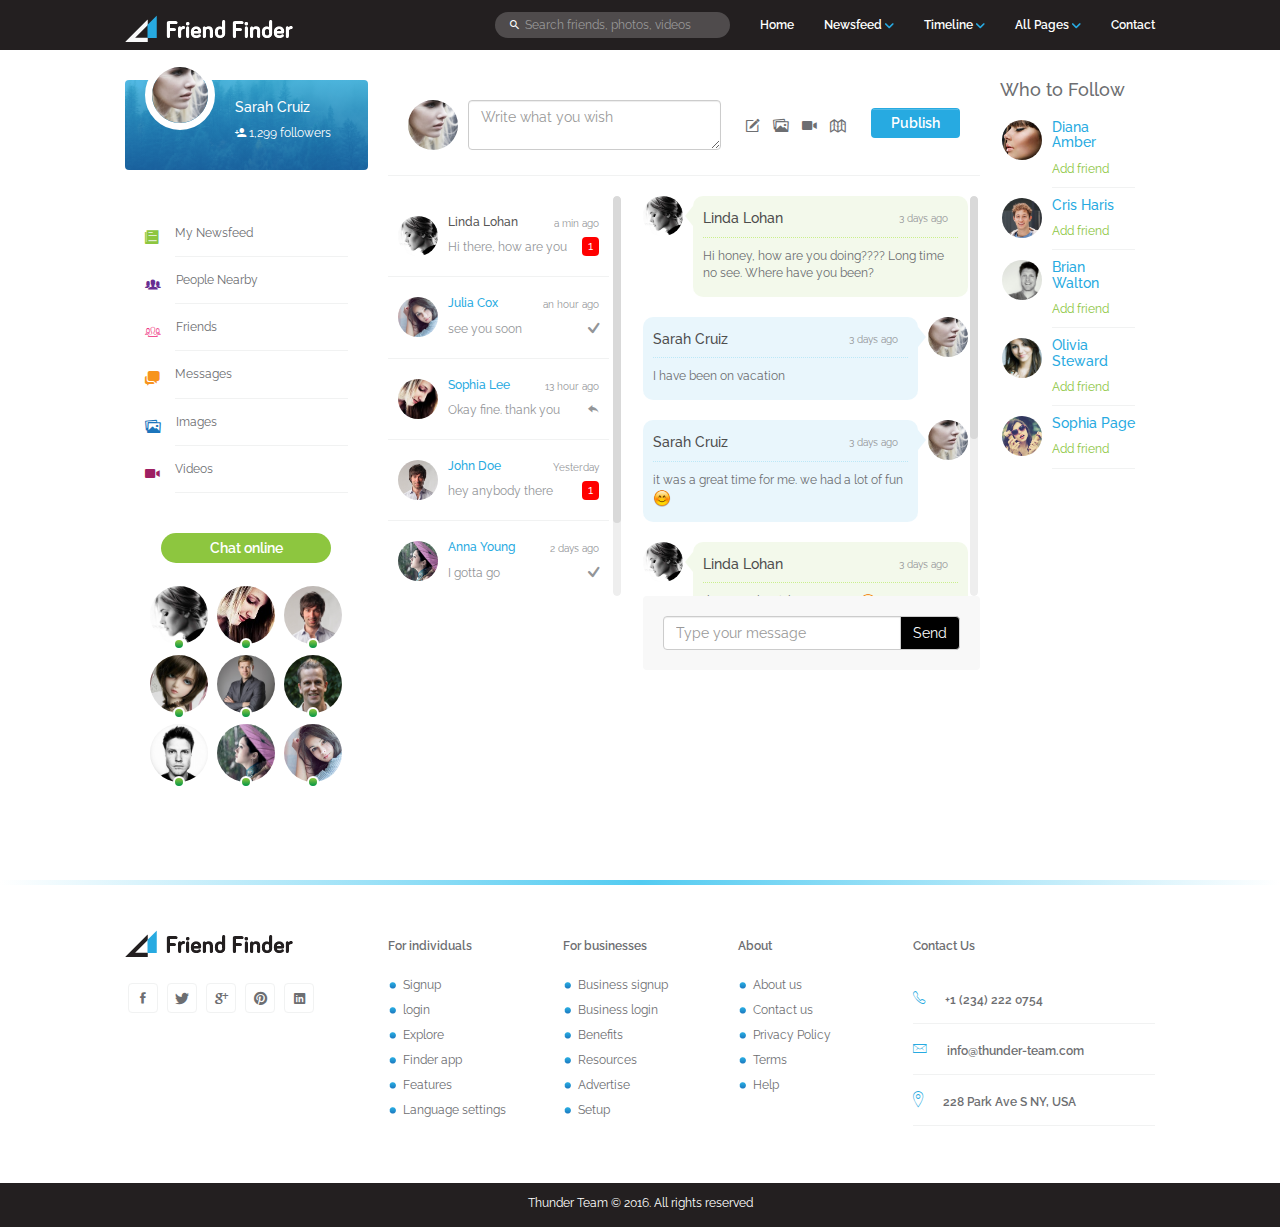
<file: WebContent/flyGram_UI/newsfeed-messages.html>
<!DOCTYPE html>
<html lang="en">
	<head>
		<meta http-equiv="content-type" content="text/html; charset=utf-8" />
		<meta name="viewport" content="width=device-width, initial-scale=1">
		<meta name="description" content="This is social network html5 template available in themeforest......" />
		<meta name="keywords" content="Social Network, Social Media, Make Friends, Newsfeed, Profile Page" />
		<meta name="robots" content="index, follow" />
		<title>Chatroom | Send and Receive Messages</title>

    <!-- Stylesheets
    ================================================= -->
		<link rel="stylesheet" href="css/bootstrap.min.css" />
    <link rel="stylesheet" href="css/jquery.scrollbar.css" />
		<link rel="stylesheet" href="css/style.css" />
		<link rel="stylesheet" href="css/ionicons.min.css" />
    <link rel="stylesheet" href="css/font-awesome.min.css" />
    <link href="css/emoji.css" rel="stylesheet">
    <!--Google Webfont-->
		<link href='https://fonts.googleapis.com/css?family=Raleway:400,100,100italic,200,200italic,300,300italic,400italic,500,500italic,600,600italic,700' rel='stylesheet' type='text/css'>
    <!--Favicon-->
    <link rel="shortcut icon" type="image/png" href="images/fav.png"/>
	</head>
  <body>

    <!-- Header
    ================================================= -->
		<header id="header">
      <nav class="navbar navbar-default navbar-fixed-top menu">
        <div class="container">

          <!-- Brand and toggle get grouped for better mobile display -->
          <div class="navbar-header">
            <button type="button" class="navbar-toggle collapsed" data-toggle="collapse" data-target="#bs-example-navbar-collapse-1" aria-expanded="false">
              <span class="sr-only">Toggle navigation</span>
              <span class="icon-bar"></span>
              <span class="icon-bar"></span>
              <span class="icon-bar"></span>
            </button>
            <a class="navbar-brand" href="index.html"><img src="images/logo.png" alt="logo" /></a>
          </div>

          <!-- Collect the nav links, forms, and other content for toggling -->
          <div class="collapse navbar-collapse" id="bs-example-navbar-collapse-1">
            <ul class="nav navbar-nav navbar-right main-menu">
              <li class="dropdown"><a href="index.html">Home</a></li>
              <li class="dropdown">
                <a href="#" class="dropdown-toggle" data-toggle="dropdown" role="button" aria-haspopup="true" aria-expanded="false">Newsfeed <span><img src="images/down-arrow.png" alt="" /></span></a>
                  <ul class="dropdown-menu newsfeed-home">
                    <li><a href="newsfeed.html">Newsfeed</a></li>
                    <li><a href="newsfeed-people-nearby.html">Poeple Nearly</a></li>
                    <li><a href="newsfeed-friends.html">My friends</a></li>
                    <li><a href="newsfeed-messages.html">Chatroom</a></li>
                    <li><a href="newsfeed-images.html">Images</a></li>
                    <li><a href="newsfeed-videos.html">Videos</a></li>
                  </ul>
              </li>
              <li class="dropdown">
                <a href="#" class="dropdown-toggle" data-toggle="dropdown" role="button" aria-haspopup="true" aria-expanded="false">Timeline <span><img src="images/down-arrow.png" alt="" /></span></a>
                <ul class="dropdown-menu login">
                  <li><a href="timeline.html">Timeline</a></li>
                  <li><a href="timeline-about.html">Timeline About</a></li>
                  <li><a href="timeline-album.html">Timeline Album</a></li>
                  <li><a href="timeline-friends.html">Timeline Friends</a></li>
                </ul>
              </li>
              <li class="dropdown">
                <a href="#" class="dropdown-toggle pages" data-toggle="dropdown" role="button" aria-haspopup="true" aria-expanded="false">All Pages <span><img src="images/down-arrow.png" alt="" /></span></a>
                <ul class="dropdown-menu page-list">
                  <li><a href="index.html">Landing Page</a></li>
                  <li><a href="newsfeed.html">Newsfeed</a></li>
                  <li><a href="newsfeed-people-nearby.html">Poeple Nearly</a></li>
                  <li><a href="newsfeed-friends.html">My friends</a></li>
                  <li><a href="newsfeed-messages.html">Chatroom</a></li>
                  <li><a href="newsfeed-images.html">Images</a></li>
                  <li><a href="newsfeed-videos.html">Videos</a></li>
                  <li><a href="timeline.html">Timeline</a></li>
                  <li><a href="timeline-about.html">Timeline About</a></li>
                  <li><a href="timeline-album.html">Timeline Album</a></li>
                  <li><a href="timeline-friends.html">Timeline Friends</a></li>
                  <li><a href="contact.html">Contact Us</a></li>
                </ul>
              </li>
              <li class="dropdown"><a href="contact.html">Contact</a></li>
            </ul>
            <form class="navbar-form navbar-right hidden-sm">
              <div class="form-group">
                <i class="icon ion-android-search"></i>
                <input type="text" class="form-control" placeholder="Search friends, photos, videos">
              </div>
            </form>
          </div><!-- /.navbar-collapse -->
        </div><!-- /.container -->
      </nav>
    </header>
    <!--Header End-->

    <div id="page-contents">
    	<div class="container">
    		<div class="row">

    			<!-- Newsfeed Common Side Bar Left
          ================================================= -->
    			<div class="col-md-3 static">
            <div class="profile-card">
            	<img src="images/users/user-1.jpg" alt="user" class="profile-photo" />
            	<h5><a href="timeline.html" class="text-white">Sarah Cruiz</a></h5>
            	<a href="#" class="text-white"><i class="ion ion-android-person-add"></i> 1,299 followers</a>
            </div><!--profile card ends-->
            <ul class="nav-news-feed">
              <li><i class="icon ion-ios-paper"></i><div><a href="newsfeed.html">My Newsfeed</a></div></li>
              <li><i class="icon ion-ios-people"></i><div><a href="newsfeed-people-nearby.html">People Nearby</a></div></li>
              <li><i class="icon ion-ios-people-outline"></i><div><a href="newsfeed-friends.html">Friends</a></div></li>
              <li><i class="icon ion-chatboxes"></i><div><a href="newsfeed-messages.html">Messages</a></div></li>
              <li><i class="icon ion-images"></i><div><a href="newsfeed-images.html">Images</a></div></li>
              <li><i class="icon ion-ios-videocam"></i><div><a href="newsfeed-videos.html">Videos</a></div></li>
            </ul><!--news-feed links ends-->
            <div id="chat-block">
              <div class="title">Chat online</div>
              <ul class="online-users list-inline">
                <li><a href="newsfeed-messages.html" title="Linda Lohan"><img src="images/users/user-2.jpg" alt="user" class="img-responsive profile-photo" /><span class="online-dot"></span></a></li>
                <li><a href="newsfeed-messages.html" title="Sophia Lee"><img src="images/users/user-3.jpg" alt="user" class="img-responsive profile-photo" /><span class="online-dot"></span></a></li>
                <li><a href="newsfeed-messages.html" title="John Doe"><img src="images/users/user-4.jpg" alt="user" class="img-responsive profile-photo" /><span class="online-dot"></span></a></li>
                <li><a href="newsfeed-messages.html" title="Alexis Clark"><img src="images/users/user-5.jpg" alt="user" class="img-responsive profile-photo" /><span class="online-dot"></span></a></li>
                <li><a href="newsfeed-messages.html" title="James Carter"><img src="images/users/user-6.jpg" alt="user" class="img-responsive profile-photo" /><span class="online-dot"></span></a></li>
                <li><a href="newsfeed-messages.html" title="Robert Cook"><img src="images/users/user-7.jpg" alt="user" class="img-responsive profile-photo" /><span class="online-dot"></span></a></li>
                <li><a href="newsfeed-messages.html" title="Richard Bell"><img src="images/users/user-8.jpg" alt="user" class="img-responsive profile-photo" /><span class="online-dot"></span></a></li>
                <li><a href="newsfeed-messages.html" title="Anna Young"><img src="images/users/user-9.jpg" alt="user" class="img-responsive profile-photo" /><span class="online-dot"></span></a></li>
                <li><a href="newsfeed-messages.html" title="Julia Cox"><img src="images/users/user-10.jpg" alt="user" class="img-responsive profile-photo" /><span class="online-dot"></span></a></li>
              </ul>
            </div><!--chat block ends-->
          </div>
    			<div class="col-md-7">

            <!-- Post Create Box
            ================================================= -->
            <div class="create-post">
            	<div class="row">
            		<div class="col-md-7 col-sm-7">
                  <div class="form-group">
                    <img src="images/users/user-1.jpg" alt="" class="profile-photo-md" />
                    <textarea name="texts" id="exampleTextarea" cols="30" rows="1" class="form-control" placeholder="Write what you wish"></textarea>
                  </div>
                </div>
            		<div class="col-md-5 col-sm-5">
                  <div class="tools">
                    <ul class="publishing-tools list-inline">
                      <li><a href="#"><i class="ion-compose"></i></a></li>
                      <li><a href="#"><i class="ion-images"></i></a></li>
                      <li><a href="#"><i class="ion-ios-videocam"></i></a></li>
                      <li><a href="#"><i class="ion-map"></i></a></li>
                    </ul>
                    <button class="btn btn-primary pull-right">Publish</button>
                  </div>
                </div>
            	</div>
            </div><!-- Post Create Box End -->

            <!-- Chat Room
            ================================================= -->
            <div class="chat-room">
              <div  class="row">
                <div class="col-md-5">

                  <!-- Contact List in Left-->
                  <ul class="nav nav-tabs contact-list scrollbar-wrapper scrollbar-outer">
                    <li class="active">
                      <a href="#contact-1" data-toggle="tab">
                        <div class="contact">
                        	<img src="images/users/user-2.jpg" alt="" class="profile-photo-sm pull-left"/>
                        	<div class="msg-preview">
                        		<h6>Linda Lohan</h6>
                        		<p class="text-muted">Hi there, how are you</p>
                            <small class="text-muted">a min ago</small>
                            <div class="chat-alert">1</div>
                        	</div>
                        </div>
                      </a>
                    </li>
                    <li>
                      <a href="#contact-2" data-toggle="tab">
                        <div class="contact">
                          <img src="images/users/user-10.jpg" alt="" class="profile-photo-sm pull-left"/>
                          <div class="msg-preview">
                            <h6>Julia Cox</h6>
                            <p class="text-muted">see you soon</p>
                            <small class="text-muted">an hour ago</small>
                            <div class="seen"><i class="icon ion-checkmark-round"></i></div>
                          </div>
                        </div>
                      </a>
                    </li>
                    <li>
                      <a href="#contact-3" data-toggle="tab">
                        <div class="contact">
                          <img src="images/users/user-3.jpg" alt="" class="profile-photo-sm pull-left"/>
                          <div class="msg-preview">
                            <h6>Sophia Lee</h6>
                            <p class="text-muted">Okay fine. thank you</p>
                            <small class="text-muted">13 hour ago</small>
                            <div class="replied"><i class="icon ion-reply"></i></div>
                          </div>
                        </div>
                      </a>
                    </li>
                    <li>
                      <a href="#contact-4" data-toggle="tab">
                        <div class="contact">
                        	<img src="images/users/user-4.jpg" alt="" class="profile-photo-sm pull-left"/>
                        	<div class="msg-preview">
                        		<h6>John Doe</h6>
                        		<p class="text-muted">hey anybody there</p>
                            <small class="text-muted">Yesterday</small>
                            <div class="chat-alert">1</div>
                        	</div>
                        </div>
                      </a>
                    </li>
                    <li>
                      <a href="#contact-5" data-toggle="tab">
                        <div class="contact">
                          <img src="images/users/user-9.jpg" alt="" class="profile-photo-sm pull-left"/>
                          <div class="msg-preview">
                            <h6>Anna Young</h6>
                            <p class="text-muted">I gotta go</p>
                            <small class="text-muted">2 days ago</small>
                            <div class="seen"><i class="icon ion-checkmark-round"></i></div>
                          </div>
                        </div>
                      </a>
                    </li>
                    <li>
                      <a href="#contact-6" data-toggle="tab">
                        <div class="contact">
                        	<img src="images/users/user-8.jpg" alt="" class="profile-photo-sm pull-left"/>
                        	<div class="msg-preview">
                        		<h6>Richard Bell</h6>
                        		<p class="text-muted">Hey there?</p>
                            <small class="text-muted">2 days ago</small>
                            <div class="chat-alert">1</div>
                        	</div>
                        </div>
                      </a>
                    </li>
                  </ul><!--Contact List in Left End-->

                </div>
                <div class="col-md-7">

                  <!--Chat Messages in Right-->
                  <div class="tab-content scrollbar-wrapper wrapper scrollbar-outer">
                    <div class="tab-pane active" id="contact-1">
                      <div class="chat-body">
                      	<ul class="chat-message">
                      		<li class="left">
                      			<img src="images/users/user-2.jpg" alt="" class="profile-photo-sm pull-left" />
                      			<div class="chat-item">
                              <div class="chat-item-header">
                              	<h5>Linda Lohan</h5>
                              	<small class="text-muted">3 days ago</small>
                              </div>
                              <p>Hi honey, how are you doing???? Long time no see. Where have you been?</p>
                            </div>
                      		</li>
                          <li class="right">
                      			<img src="images/users/user-1.jpg" alt="" class="profile-photo-sm pull-right" />
                      			<div class="chat-item">
                              <div class="chat-item-header">
                              	<h5>Sarah Cruiz</h5>
                              	<small class="text-muted">3 days ago</small>
                              </div>
                              <p>I have been on vacation</p>
                            </div>
                      		</li>
                          <li class="right">
                      			<img src="images/users/user-1.jpg" alt="" class="profile-photo-sm pull-right" />
                      			<div class="chat-item">
                              <div class="chat-item-header">
                              	<h5>Sarah Cruiz</h5>
                              	<small class="text-muted">3 days ago</small>
                              </div>
                              <p>it was a great time for me. we had a lot of fun <i class="em em-blush"></i></p>
                            </div>
                      		</li>
                          <li class="left">
                      			<img src="images/users/user-2.jpg" alt="" class="profile-photo-sm pull-left" />
                      			<div class="chat-item">
                              <div class="chat-item-header">
                              	<h5>Linda Lohan</h5>
                              	<small class="text-muted">3 days ago</small>
                              </div>
                              <p>that's cool I wish I were you <i class="em em-expressionless"></i></p>
                            </div>
                      		</li>
                          <li class="right">
                      			<img src="images/users/user-1.jpg" alt="" class="profile-photo-sm pull-right" />
                      			<div class="chat-item">
                              <div class="chat-item-header">
                              	<h5>Sarah Cruiz</h5>
                              	<small class="text-muted">3 days ago</small>
                              </div>
                              <p><i class="em em-hand"></i></p>
                            </div>
                      		</li>
                          <li class="left">
                      			<img src="images/users/user-2.jpg" alt="" class="profile-photo-sm pull-left" />
                      			<div class="chat-item">
                              <div class="chat-item-header">
                              	<h5>Linda Lohan</h5>
                              	<small class="text-muted">a min ago</small>
                              </div>
                              <p>Hi there, how are you</p>
                            </div>
                      		</li>
                      	</ul>
                      </div>
                    </div>
                    <div class="tab-pane" id="contact-2">
                      <div class="chat-body">
                      	<ul class="chat-message">
                      		<li class="left">
                      			<img src="images/users/user-10.jpg" alt="" class="profile-photo-sm pull-left" />
                      			<div class="chat-item">
                              <div class="chat-item-header">
                              	<h5>Julia Cox</h5>
                              	<small class="text-muted">a day ago</small>
                              </div>
                              <p>Hi</p>
                            </div>
                      		</li>
                          <li class="right">
                      			<img src="images/users/user-1.jpg" alt="" class="profile-photo-sm pull-right" />
                      			<div class="chat-item">
                              <div class="chat-item-header">
                              	<h5>Sarah Cruiz</h5>
                              	<small class="text-muted">a day ago</small>
                              </div>
                              <p>hellow</p>
                            </div>
                      		</li>
                          <li class="left">
                      			<img src="images/users/user-10.jpg" alt="" class="profile-photo-sm pull-left" />
                      			<div class="chat-item">
                              <div class="chat-item-header">
                              	<h5>Julia Cox</h5>
                              	<small class="text-muted">an hour ago</small>
                              </div>
                              <p>good</p>
                            </div>
                      		</li>
                          <li class="right">
                      			<img src="images/users/user-1.jpg" alt="" class="profile-photo-sm pull-right" />
                      			<div class="chat-item">
                              <div class="chat-item-header">
                              	<h5>Sarah Cruiz</h5>
                              	<small class="text-muted">an hour ago</small>
                              </div>
                              <p>see you soon</p>
                            </div>
                      		</li>
                      	</ul>
                      </div>
                    </div>
                    <div class="tab-pane" id="contact-3">
                      <div class="chat-body">
                      	<ul class="chat-message">
                      		<li class="right">
                      			<img src="images/users/user-1.jpg" alt="" class="profile-photo-sm pull-right" />
                      			<div class="chat-item">
                              <div class="chat-item-header">
                              	<h5>Sarah</h5>
                              	<small class="text-muted">2 days ago</small>
                              </div>
                              <p>Lorem ipsum dolor sit amet, consectetur adipiscing elit, sed do eiusmod tempor incididunt ut labore et dolore magna aliqua. Ut enim ad minim veniam, quis nostrud exercitation ullamco laboris nisi ut aliquip ex ea commodo consequat. </p>
                            </div>
                      		</li>
                          <li class="left">
                      			<img src="images/users/user-3.jpg" alt="" class="profile-photo-sm pull-left" />
                      			<div class="chat-item">
                              <div class="chat-item-header">
                              	<h5>Sophia Lee</h5>
                              	<small class="text-muted">a day ago</small>
                              </div>
                              <p>Lorem ipsum dolor sit amet, consectetur adipiscing elit, sed do eiusmod tempor incididunt</p>
                            </div>
                      		</li>
                          <li class="right">
                      			<img src="images/users/user-1.jpg" alt="" class="profile-photo-sm pull-right" />
                      			<div class="chat-item">
                              <div class="chat-item-header">
                              	<h5>Sarah  Cruiz</h5>
                              	<small class="text-muted">13 hours ago</small>
                              </div>
                              <p>Okay fine. thank you</p>
                            </div>
                      		</li>
                      	</ul>
                      </div>
                    </div>
                    <div class="tab-pane" id="contact-4">
                      <div class="chat-body">
                      	<ul class="chat-message">
                      		<li class="left">
                      			<img src="images/users/user-4.jpg" alt="" class="profile-photo-sm pull-left" />
                      			<div class="chat-item">
                              <div class="chat-item-header">
                              	<h5>John Doe</h5>
                              	<small class="text-muted">a day ago</small>
                              </div>
                              <p>At vero eos et accusamus et iusto odio dignissimos ducimus qui blanditiis praesentium voluptatum deleniti atque corrupti quos dolores et quas molestias excepturi sint occaecati cupiditate non provident, similique sunt in culpa qui officia deserunt mollitia animi, id est laborum et dolorum fuga. Et harum quidem rerum facilis est et expedita distinctio. Nam libero tempore, cum soluta nobis est eligendi optio cumque nihil impedit quo minus id quod maxime placeat facere possimus, omnis voluptas assumenda est, omnis dolor repellendus. Temporibus autem quibusdam et aut officiis debitis aut rerum necessitatibus saepe eveniet ut et voluptates repudiandae sint et molestiae non recusandae.</p>
                            </div>
                      		</li>
                          <li class="left">
                      			<img src="images/users/user-4.jpg" alt="" class="profile-photo-sm pull-left" />
                      			<div class="chat-item">
                              <div class="chat-item-header">
                              	<h5>John Doe</h5>
                              	<small class="text-muted">a day ago</small>
                              </div>
                              <p>hey anybody there</p>
                            </div>
                      		</li>
                      	</ul>
                      </div>
                    </div>
                    <div class="tab-pane" id="contact-5">
                      <div class="chat-body">
                      	<ul class="chat-message">
                      		<li class="left">
                      			<img src="images/users/user-9.jpg" alt="" class="profile-photo-sm pull-left" />
                      			<div class="chat-item">
                              <div class="chat-item-header">
                              	<h5>Anna Young</h5>
                              	<small class="text-muted">2 days ago</small>
                              </div>
                              <p>Sed ut perspiciatis unde omnis iste natus error sit voluptatem accusantium doloremque laudantium, totam rem aperiam, eaque ipsa quae ab illo inventore veritatis et quasi architecto beatae vitae dicta sunt explicabo. Nemo enim ipsam voluptatem quia voluptas sit aspernatur aut odit aut fugit, sed quia consequuntur magni dolores</p>
                            </div>
                      		</li>
                          <li class="left">
                      			<img src="images/users/user-9.jpg" alt="" class="profile-photo-sm pull-left" />
                      			<div class="chat-item">
                              <div class="chat-item-header">
                              	<h5>Anna Young</h5>
                              	<small class="text-muted">2 days ago</small>
                              </div>
                              <p>Sed ut perspiciatis unde omnis iste natus error sit voluptatem accusantium doloremque laudantium, totam rem aperiam, eaque ipsa quae ab illo inventore veritatis et quasi architecto beatae vitae dicta sunt explicabo.</p>
                            </div>
                      		</li>
                          <li class="right">
                      			<img src="images/users/user-1.jpg" alt="" class="profile-photo-sm pull-right" />
                      			<div class="chat-item">
                              <div class="chat-item-header">
                              	<h5>Sarah Cruiz</h5>
                              	<small class="text-muted">2 days ago</small>
                              </div>
                              <p>I gotta go</p>
                            </div>
                      		</li>
                      	</ul>
                      </div>
                    </div>
                    <div class="tab-pane" id="contact-6">
                      <div class="chat-body">
                      	<ul class="chat-message">
                      		<li class="left">
                      			<img src="images/users/user-8.jpg" alt="" class="profile-photo-sm pull-left" />
                      			<div class="chat-item">
                              <div class="chat-item-header">
                              	<h5>Richard Bell</h5>
                              	<small class="text-muted">2 days ago</small>
                              </div>
                              <p>Hello</p>
                            </div>
                      		</li>
                          <li class="left">
                      			<img src="images/users/user-8.jpg" alt="" class="profile-photo-sm pull-left" />
                      			<div class="chat-item">
                              <div class="chat-item-header">
                              	<h5>Richard Bell</h5>
                              	<small class="text-muted">2 days ago</small>
                              </div>
                              <p>Hi</p>
                            </div>
                      		</li>
                          <li class="left">
                      			<img src="images/users/user-8.jpg" alt="" class="profile-photo-sm pull-left" />
                      			<div class="chat-item">
                              <div class="chat-item-header">
                              	<h5>Richard Bell</h5>
                              	<small class="text-muted">2 days ago</small>
                              </div>
                              <p>Hey</p>
                            </div>
                      		</li>
                          <li class="left">
                      			<img src="images/users/user-8.jpg" alt="" class="profile-photo-sm pull-left" />
                      			<div class="chat-item">
                              <div class="chat-item-header">
                              	<h5>Richard Bell</h5>
                              	<small class="text-muted">2 days ago</small>
                              </div>
                              <p>Hey there</p>
                            </div>
                      		</li>
                      	</ul>
                      </div>
                    </div>
                  </div><!--Chat Messages in Right End-->

                  <div class="send-message">
                    <div class="input-group">
                      <input type="text" class="form-control" placeholder="Type your message">
                      <span class="input-group-btn">
                        <button class="btn btn-default" type="button">Send</button>
                      </span>
                    </div>
                  </div>
                </div>
                <div class="clearfix"></div>
              </div>
            </div>
          </div>

    			<!-- Newsfeed Common Side Bar Right
          ================================================= -->
    			<div class="col-md-2 static">
            <div class="suggestions" id="sticky-sidebar">
              <h4 class="grey">Who to Follow</h4>
              <div class="follow-user">
                <img src="images/users/user-11.jpg" alt="" class="profile-photo-sm pull-left" />
                <div>
                  <h5><a href="timeline.html">Diana Amber</a></h5>
                  <a href="#" class="text-green">Add friend</a>
                </div>
              </div>
              <div class="follow-user">
                <img src="images/users/user-12.jpg" alt="" class="profile-photo-sm pull-left" />
                <div>
                  <h5><a href="timeline.html">Cris Haris</a></h5>
                  <a href="#" class="text-green">Add friend</a>
                </div>
              </div>
              <div class="follow-user">
                <img src="images/users/user-13.jpg" alt="" class="profile-photo-sm pull-left" />
                <div>
                  <h5><a href="timeline.html">Brian Walton</a></h5>
                  <a href="#" class="text-green">Add friend</a>
                </div>
              </div>
              <div class="follow-user">
                <img src="images/users/user-14.jpg" alt="" class="profile-photo-sm pull-left" />
                <div>
                  <h5><a href="timeline.html">Olivia Steward</a></h5>
                  <a href="#" class="text-green">Add friend</a>
                </div>
              </div>
              <div class="follow-user">
                <img src="images/users/user-15.jpg" alt="" class="profile-photo-sm pull-left" />
                <div>
                  <h5><a href="timeline.html">Sophia Page</a></h5>
                  <a href="#" class="text-green">Add friend</a>
                </div>
              </div>
            </div>
          </div>
    		</div>
    	</div>
    </div>

    <!-- Footer
    ================================================= -->
    <footer id="footer">
      <div class="container">
      	<div class="row">
          <div class="footer-wrapper">
            <div class="col-md-3 col-sm-3">
              <a href=""><img src="images/logo-black.png" alt="" class="footer-logo" /></a>
              <ul class="list-inline social-icons">
              	<li><a href="#"><i class="icon ion-social-facebook"></i></a></li>
              	<li><a href="#"><i class="icon ion-social-twitter"></i></a></li>
              	<li><a href="#"><i class="icon ion-social-googleplus"></i></a></li>
              	<li><a href="#"><i class="icon ion-social-pinterest"></i></a></li>
              	<li><a href="#"><i class="icon ion-social-linkedin"></i></a></li>
              </ul>
            </div>
            <div class="col-md-2 col-sm-2">
              <h6>For individuals</h6>
              <ul class="footer-links">
                <li><a href="">Signup</a></li>
                <li><a href="">login</a></li>
                <li><a href="">Explore</a></li>
                <li><a href="">Finder app</a></li>
                <li><a href="">Features</a></li>
                <li><a href="">Language settings</a></li>
              </ul>
            </div>
            <div class="col-md-2 col-sm-2">
              <h6>For businesses</h6>
              <ul class="footer-links">
                <li><a href="">Business signup</a></li>
                <li><a href="">Business login</a></li>
                <li><a href="">Benefits</a></li>
                <li><a href="">Resources</a></li>
                <li><a href="">Advertise</a></li>
                <li><a href="">Setup</a></li>
              </ul>
            </div>
            <div class="col-md-2 col-sm-2">
              <h6>About</h6>
              <ul class="footer-links">
                <li><a href="">About us</a></li>
                <li><a href="">Contact us</a></li>
                <li><a href="">Privacy Policy</a></li>
                <li><a href="">Terms</a></li>
                <li><a href="">Help</a></li>
              </ul>
            </div>
            <div class="col-md-3 col-sm-3">
              <h6>Contact Us</h6>
                <ul class="contact">
                	<li><i class="icon ion-ios-telephone-outline"></i>+1 (234) 222 0754</li>
                	<li><i class="icon ion-ios-email-outline"></i>info@thunder-team.com</li>
                  <li><i class="icon ion-ios-location-outline"></i>228 Park Ave S NY, USA</li>
                </ul>
            </div>
          </div>
      	</div>
      </div>
      <div class="copyright">
        <p>Thunder Team © 2016. All rights reserved</p>
      </div>
		</footer>
    
    <!--preloader-->
    <div id="spinner-wrapper">
      <div class="spinner"></div>
    </div>

    <!-- Scripts
    ================================================= -->
    <script src="js/jquery-3.1.1.min.js"></script>
    <script src="js/bootstrap.min.js"></script>
    <script src="js/jquery.sticky-kit.min.js"></script>
    <script src="js/jquery.scrollbar.min.js"></script>
    <script src="js/script.js"></script>

  </body>
</html>
</file>
<file: WebContent/flyGram_UI/css/style.css>
/*==================================================
  Template Name: Friend Finder
  Description: A Social Network Template
  Author: thunder-team
  Version: 1.1
==================================================*/

/*==================================================
  [Table of Contents]
  --------------------------------------------------
  - body
    - Typography
    - Common classes
    - Header
    - Homepage
      - Top Banner
      - Signup Form
      - Features
      - App Download
      - Image Divider
      - Site Facts
      - Live Feed
    - Newsfeed 
      - Left Sidebar
      - Right Sidebar
      - Create Post Box
      - Post Contents
      - Nearby People
      - Friend List
      - Chat Room
      - Media: image and video 
    - Timeline
      - Timeline Sidebar
      - Post Date
      - About Profile
      - Profile Album
    - Contact Us
    - Footer
    - Media Queries
    - Slide Animations
    - Scroll Down Arrow
    - Preloader
==================================================*/

html, body {
  height: 100%;
  width: 100%;
}

body{
	font-family: 'Raleway', sans-serif;
	color: #6d6e71;
	font-size: 12px;
}


/*==================================================
  Typography
  ==================================================*/
/*==================================================
   Start of My own css
=====================================================*/
.field-icon {
  float: right;
  margin-left: -20px;
  margin-top: -20px;
  margin-right: 15px;
  position: relative;
  z-index: 5;
  color: black;
}
 
.modal-follow-content{
     background-color: white;
    margin-right: auto;
    margin-left: auto;
    margin-top: 130px; 
    border-width: 2px; 
    max-width:  500px;
    max-height:  500px;  
    padding-bottom: 20px;
    padding-top: 20px;
    padding-left: 20px;
    padding-right: 
} 
.modal-follow-body{
    position: relative;
    overflow-y: auto; 
    border-width: 2px; 
    max-width:  500px;
    max-height:  500px; 
} 
.follow-user{
     
    margin-right: 20px;
    margin-left: 2px;
}
.invisible {
  visibility: hidden; 
}
hr {
width: 100%;
height: 100%; 
margin-right: auto;
margin-left: auto;
margin-top: 25px;
margin-bottom: 15px;
border-width: 2px; 
}

/*==================================================
   End of My own css
=====================================================*/
@font-face {
    font-family:"Agency FB";
    src: url("../fonts/agency-fb.eot") /* EOT file for IE */
}
@font-face {
    font-family:"Agency FB";
    src: url("../fonts/agency-fb.ttf") /* TTF file for CSS3 browsers */
}

 
h1, h2, h3, h4, h5{color: #27aae1;}

h1.grey, h2.grey, h3.grey, h4.grey, h5.grey, h6.grey{
  color: #6d6e71;
  margin: 0 auto 20px;
}

.text-white{color: #fff;}

.text-white:hover{color: #fff;}

.text-green{color: #8dc63f;}

.text-green:hover{color: #39b54a;}

.text-red{color: #ef4136;}

.text-red:hover{color: #d6100b;}

.profile-link{font-weight: 600;}

.text-muted{color: #939598;}

a{color: #27aae1;}

a:hover{color: #149AC9;}

a, a:active, a:focus {outline: none;}

section h1.section-title{
	font-family: 'Agency FB', sans-serif;
	font-size: 215px;
	color: #E6E7E8;
	margin-bottom: -55px;
}

section h2.sub-title{
	font-family: 'Agency FB', sans-serif;
	color: #E6E7E8;
	font-size: 50px;
	margin: 40px 0;
}


.following{
  color: #8dc63f;
  font-size: 12px;
  margin-left: 20px;
}


/*==================================================
  Common
  ==================================================*/

.container{max-width: 1050px;}

section .wrapper{
	padding-top: 100px;
	padding-bottom: 100px;
}

#page-contents{
  padding: 30px 0 50px;
}

.btn-primary{
	background: #27aae1;
	padding: 5px 20px;
	border: none;
	font-size: 14px;
	border-radius: 4px;
	color: #fff;
	position: relative;
  font-weight: 600;
  outline: none;
}

.btn-primary::before{
  content: "";
  background: rgba(255,255,255, 0.2);
  position: absolute;
  width: 95%;
  height: 1px;
  top: 1px;
  left: 0;
  right: 0;
  margin: auto;
}

.btn-primary:hover{
  background: #149AC9;
  transition: all 1s;
}

.btn-secondary{
	background: linear-gradient(to bottom, rgba(109,110,113,1), rgba(0,0,0,1));
	padding: 0 40px;
	border: none;
	min-height: 36px;
	font-size: 18px;
	border-radius: 6px;
	color: #fff;
	position: relative;
  outline: none;
}

.btn-secondary:hover{
	background: #000;
  transition: all 1s;
}

section img{
	margin: auto;
}

img.profile-photo{
  height: 58px;
  width: 58px;
  border-radius: 50%;
}

img.profile-photo-lg{
  height: 80px;
  width: 80px;
  border-radius: 50%;
}

img.profile-photo-md{
	height: 50px;
	width: 50px;
	border-radius: 50%;
}

img.profile-photo-sm{
	height: 40px;
	width: 40px;
	border-radius: 50%;
}

img.profile-photo-xs{
  height: 30px;
  width: 30px;
  border-radius: 50%;
}

.img-wrapper{
  position: relative;
}

.img-wrapper::after{
  content: "";
  cursor: pointer;
  left: 0;
  position: absolute;
  right: 0;
  top: 0;
  bottom: 0;
  transition: all 1s ease 0s;
}

.img-wrapper:hover:after{
  background-color: rgba(0,0,0, 0.4);
}

ul{
  padding-left: 15px;
}

ul li{
  list-style-image: url("../images/bullet.png");
}

.line-divider{
  background: none;
  height: 1px;
  border-top: 1px solid #e6e6e6;
  width: 100%;
  margin: auto;
  margin-bottom: 10px;
}

.map{
  width: 100%;
  height: auto;
  border: none;
}

.static{
  position: static;
}

textarea{
	-webkit-box-sizing: border-box;
	-moz-box-sizing: border-box;
	box-sizing: border-box;

	width: 100%;
}



 

/*==================================================
  Header
  ==================================================*/

#header{
  min-height: 50px;
}

.menu{
  background: #231F20;
  border: none;
  border-radius: 0;
  margin-bottom: 0;
}

.menu form{
  margin: 12px 0;
}

.menu form .form-group{
  position:relative;
}

.menu form .form-group i.icon{
  position: absolute;
  left: 15px;
  top: 5px;
  color: #fff;
}

.menu form .form-group input.form-control{
  background: rgba(255,255,255, 0.2);
  border: 0;
  box-shadow: none;
  min-width: 235px;
  color: #fff;
  height: 26px;
  border-radius: 13px;
  font-size: 12px;
  padding-left: 30px;
}

.menu ul.main-menu li.dropdown a{
  color: #fff;
  font-size: 12px;
  font-weight: 600;
}

.menu ul.main-menu li.dropdown a:hover, .menu ul.main-menu li.dropdown a:active, .menu ul.main-menu li.dropdown a:focus{
  color: #27aae1;
  background: none;
}

.menu ul.main-menu li.open a, .menu ul.main-menu li.open a:active, .menu ul.main-menu li.open a:focus{
  background: transparent;
  color: #27aae1;
}

.menu ul.main-menu li ul.dropdown-menu{
  background: #231F20;
  box-shadow: none;
  border: 0;
  padding: 0;
}

.menu ul.main-menu li ul.dropdown-menu li{
  list-style: none;
  padding: 5px 0;
  border-bottom: 1px solid rgba(255,255,255, 0.1)
}

.menu ul.main-menu li ul.dropdown-menu li a, .menu ul.main-menu li.open ul.dropdown-menu li a{
  color: #fff;
  font-size: 12px;
  line-height: 16px;
}

.menu ul.main-menu li ul.dropdown-menu li a:hover, .menu ul.main-menu li.open ul.dropdown-menu li a:hover{
  color: #e6e6e6;
}

.navbar-default .navbar-collapse, .navbar-default .navbar-form{
  border: 0;
}

/*For Homepage Header*/

#header.lazy-load{
  visibility: hidden;
  position: fixed;
  left: 0;
  right: 0;
  transition: .5s ease-in-out;
  transform: translateY(-50px);
  z-index: 99999;
}
#header.lazy-load.visible{
  visibility: visible;
  transform: translateY(0);
}


/*==================================================
  Homepage Top Banner
  ==================================================*/

 #banner{
	background: url(../images/bg/bg-1.jpg) fixed no-repeat;
  background-position: center;
	background-size: cover;
	width: 100%;
	min-height: 550px;
	position: relative;
	top: 0;
}  

/*==================================================
  Homepage Signup Form
  ==================================================*/

.sign-up-form{
  background: linear-gradient(to bottom, rgba(43,57,144,.8), rgba(39,170,225,1) 65%);
  position: absolute;
  width: 340px;
  min-height: 600px;
  top: 0;
  padding: 40px 30px;
  text-align: center;
  color: #fff;
  z-index: 1000;
}

.sign-up-form:after{
  content: "";
  border-color: #27aae1 transparent transparent;
  border-style: solid;
  border-width: 40px 170px 0;
  bottom: -40px;
  height: 0;
  left: 0;
  position: absolute;
  width: 0;
}

.sign-up-form h2{
  font-family:'Agency FB', sans-serif;
  margin: 100px 0 20px;
}

.sign-up-form .line-divider{
  background: none;
  height: 1px;
  border-top: 1px solid rgba(255, 255, 255, .20);
  width: 180px;
  margin: auto;
  margin-bottom: 10px;
}

.sign-up-form .form-wrapper{
  padding: 20px 20px 0;
  border: 1px solid rgba(255, 255, 255, .2);
  border-top: none;
  margin-bottom: 30px;
}

.sign-up-form .form-wrapper .signup-text{
  font-size: 15px;
}

.sign-up-form .form-wrapper .form-group{
  margin-bottom: 10px;
  width: 100%;
}

.sign-up-form .form-wrapper .form-group .form-control{
  border: none;
  box-shadow: none;
  border-radius: 17px;
  padding-left: 20px;
}

.sign-up-form .form-wrapper button{
  position: relative;
  top: 20px;
  border-radius: 17px;
}

.sign-up-form a{
  color: #fff;
}

.sign-up-form img.form-shadow{
  position: absolute;
  left: 0;
  right: 0;
  margin: auto;
  bottom: -80px;
}


/*==================================================
  Features Section
  ==================================================*/

#features{
	background: #EFEFEF;
	background: radial-gradient(#fff 50%, #EFEFEF 90%);
	background: -moz-radial-gradient(#fff 50%, #EFEFEF 90%);
	background: -webkit-radial-gradient(#fff 50%, #EFEFEF 90%);
	background: -o-radial-gradient(#fff 50%, #EFEFEF 90%);
	text-align: center;
}

#features .feature-item .feature-icon{
  background: linear-gradient(to bottom, rgba(43,57,144,.8), rgba(39,170,225,.8) 65%), url("../images/blur.png") no-repeat;
  background-size: cover;
  background-position: center;
  width: 110px;
  height: 110px;
  border-radius: 55px;
  margin: auto;
  border: 6px solid #fff;
  box-shadow: 0 12px 12px rgba(39, 170, 225, 0.3);
  cursor: pointer;
  font-size: 35px;
  color: #fff;
  line-height: 100px;
}

#features .feature-item .feature-icon:hover{
  background: #27aae1;
  transition: all 1s;
}

#features .feature-item h3{
  font-family: 'Agency FB', sans-serif;
  color: #939598;
}

#incremental-counter .num {
  background: #f8f8f8 none repeat scroll 0 0;
  border: 1px solid #fff;
  border-radius: 4px;
  color: #27aae1;
  display: inline-block;
  height: 64px;
  line-height: 62px;
  margin: 0 4px 20px;
  position: relative;
  left: -1px;
  text-align: center;
  width: 50px;
  font-size: 45px;
  font-size: 3.72625em;
  font-weight: normal;
  font-family: 'Agency FB', sans-serif;
}
#incremental-counter .num::before {
  background: #00aae6;
  content: "";
  display: block;
  height: 1px;
  left: -1px;
  margin: -0.5px 0 0;
  position: absolute;
  right: -1px;
  top: 50%;
  width: auto;
}

#features img.face-map{
  margin: 0 auto -250px;
}


/*==================================================
  App Download Section
  ==================================================*/

#app-download{
  background: #fff;
  text-align: center;
}

#app-download ul.app-btn{
  padding: 0;
  margin: 0;
}

#app-download ul.app-btn li{
  list-style: none;
  padding-left: 10px;
  padding-right: 10px;
}

#app-download ul.app-btn li button{
  padding: 8px 15px;
}

#app-download ul.app-btn li button::after{
  content: "";
  background: linear-gradient(to bottom, rgba(0,0,0,.1), transparent 70%);
  height: 36px;
  width: auto;
  position: absolute;
  left: 0;
  right: 0;
  top: 100%;
  border-radius: 6px;
}


/*==================================================
  Homepage Image Divider
  ==================================================*/

.img-divider{
  background: url("../images/bg/bg-2.jpg") no-repeat;
  background-size: cover;
  text-align: center;
  min-height: 460px;
  background-position: center;
}


/*==================================================
  Site Facts Section
  ==================================================*/

#site-facts{
	background: radial-gradient(rgba(0, 0, 0, 0.7) 40%, rgba(0, 0, 0, 1) 100%), url("../images/bg/bg-4.jpg") fixed no-repeat;
	background-size: cover;
	height: 500px !important;
	text-align: center;
	color: #fff;
}

#site-facts .circle{
  background: #27aae1;
  width: 660px;
  height: 660px;
  border-radius: 50%;
  margin: auto;
  position: relative;
  top: -180px;
  padding: 75px;
  overflow: hidden;
}

#site-facts .circle ul.facts-list{
  padding: 0;
  margin: 0;
}

#site-facts .circle ul.facts-list li{
  list-style: none;
}

#site-facts .circle ul.facts-list li:nth-child(1){
  margin: 5px auto 50px;
}

#site-facts .circle ul.facts-list li:nth-child(1)::before{
  content: "";
  border-left: 1px solid rgba(255,255,255, 0.2);
  height: 75px;
  position: absolute;
  top: 0;
}

#site-facts .circle ul.facts-list li:nth-child(1)::after{
  content: "";
  border-left: 1px solid rgba(255,255,255, 0.2);
  height: 34px;
  position: absolute;
}

#site-facts .circle ul.facts-list li:nth-child(2)::after{
  content: "";
  border-left: 1px solid rgba(255,255,255, 0.2);
  height: 34px;
  position: absolute;
}

#site-facts .circle ul.facts-list li:nth-child(3){
  margin: 50px auto 10px;
}

#site-facts .circle ul.facts-list li:nth-child(3)::after{
  content: "";
  border-left: 1px solid rgba(255,255,255, 0.2);
  height: 75px;
  position: absolute;
  bottom: 0;
}

#site-facts .circle .fact-icon{
  background: rgba(255,255,255, .1);
  height: 60px;
  width: 60px;
  border-radius: 50%;
  margin: auto;
}

#site-facts .circle .fact-icon{
  font-size: 50px;
}


/*==================================================
  Live Feed Section Homepage
  ==================================================*/

#live-feed{
  background: #fff;
	text-align: center;
}

#live-feed ul.online-users li {
  margin: 0;
}

/*feed-block and ul.online-users css available below*/


/*==================================================
  Newsfeed Left Sidebar
  ==================================================*/

/*Profile Card CSS*/
 
.profile-card{
   background: linear-gradient(to bottom, rgba(39,170,225,.8), rgba(28,117,188,.8)), url(../images/covers/1.jpg) no-repeat; 
  background-size: cover;
  width: 100%;
  min-height: 90px;
  border-radius: 4px;
  padding: 10px 20px;
  color: #fff;
  margin-bottom: 40px;
} 

.profile-card img.profile-photo{
  border: 7px solid #fff;
  float: left;
  margin-right: 20px;
  position: relative;
  top: -30px;
  height: 70px;
  width: 70px;
  border-radius: 50%;
}

/*Newsfeed Links CSS*/

ul.nav-news-feed{
  padding-left: 20px;
  padding-right: 20px;
  margin: 0 0 40px 0;
}

ul.nav-news-feed li{
  list-style: none;
  display: block;
  padding: 15px 0;
}

ul.nav-news-feed li div{
  position: relative;
  margin-left: 30px;
  }

ul.nav-news-feed li div::after{
  content: "";
  width: 100%;
  height: 1px;
  border-top: 1px solid #f1f2f2;
  position: absolute;
  bottom: -15px;
  left: 0;
}

ul.nav-news-feed li a{color: #6d6e71;}

ul.nav-news-feed li i{
  font-size: 18px;
  margin-right: 15px;
  float: left;
}

ul.nav-news-feed i.ion-ios-paper{color: #8dc63f;}

ul.nav-news-feed i.ion-ios-people{color: #662d91;}

ul.nav-news-feed i.ion-ios-people-outline{color: #ee2a7b;}

ul.nav-news-feed i.ion-chatboxes{color: #f7941e;}

ul.nav-news-feed i.ion-images{color: #1c75bc;}

ul.nav-news-feed i.ion-ios-videocam{color: #9e1f63;}

/*Chat Block CSS*/

#chat-block{
  margin: 0 0 40px 0;
  text-align: center;
}

#chat-block .title{
  background: #8dc63f;
  padding: 5px 20px;
  width: 70%;
  height: 30px;
  border-radius: 15px;
  position: relative;
  margin: 0 auto 20px;
  color: #fff;
  font-size: 14px;
  font-weight: 600;
}

ul.online-users{
  padding-left: 20px;
  padding-right: 20px;
  text-align: center;
  margin: 0;
}

ul.online-users li{
  list-style: none;
  position: relative;
  margin: 3px auto !important;
  padding-left: 3px;
  padding-right: 3px;
}

ul.online-users li span.online-dot{
  background: linear-gradient(to bottom, rgba(141,198,63, 1), rgba(0,148,68, 1));
  border: none;
  height: 12px;
  width: 12px;
  border-radius: 50%;
  position: absolute;
  bottom: -6px;
  border: 2px solid #fff;
  left: 0;
  right: 0;
  margin: auto;
}


/*==================================================
  Newsfeed Right Sidebar
  ==================================================*/

.suggestions.affix{
  position:fixed !important;
}

.follow-user{
  margin-bottom: 20px;
}

.follow-user div{
  margin-left: 50px;
  position: relative;
}

.follow-user div::after{
  content: "";
  background: none;
  border-top: 1px solid #f1f2f2;
  position: absolute;
  width: 100%;
  left: 0;
  bottom: -10px;
}


/*==================================================
  Create Post Box CSS
  ==================================================*/

.create-post{
  width: 100%;
  min-height: 90px;
  padding: 20px;
  margin-bottom: 20px;
  border-bottom: 1px solid #f1f2f2;
}

.create-post .form-group{
  margin-bottom: 0;
  display: inline-flex;
}

.create-post .form-group img.profile-photo-md{
  margin-right: 10px;
}

.create-post .tools{
  padding: 8px 0 10px;
}

.create-post .tools ul.publishing-tools{
  display: inline-block;
  text-align:left;
  margin: 0;
  padding:5px 0;
}

.create-post .tools ul.publishing-tools li a{
  color: #6d6e71;
  font-size: 18px;
}

.create-post .tools ul.publishing-tools li a:hover{
  color: #27aae1;
}


/*==================================================
  Post Contents CSS
  ==================================================*/

.post-content{
  background: #f8f8f8;
  border-radius: 4px;
  width: 100%;
  border: 1px solid #f1f2f2;
  margin-bottom: 20px;
  overflow: hidden;
  position: relative;
}

.post-content img.post-image, video.post-video, .google-maps{
  width: 100%;
  height: auto;
}

.post-content .google-maps .map{
  height: 300px;
}

.post-content .post-container{
  padding: 20px;
}

.post-content .post-container .post-detail{
  margin-left: 65px;
  position: relative;
}

.post-content .post-container .post-detail .post-text{
  line-height: 24px;
  margin: 0;
}

.post-content .post-container .post-detail .reaction{
  position: absolute;
  right: 0;
  top: 0;
}

.post-content .post-container .post-detail .post-comment{
  display: inline-flex;
  margin: 10px auto;
  width: 100%;
}

.post-content .post-container .post-detail .post-comment img.profile-photo-sm{
  margin-right: 10px;
}

.post-content .post-container .post-detail .post-comment .form-control{
  height: 30px;
  box-shadow: none;
  margin: 7px 0;
  min-width: 0;
}


/*==================================================
  Nearby People CSS
  ==================================================*/

.people-nearby .google-maps{
  background: #f8f8f8;
  border-radius: 4px;
  border: 1px solid #f1f2f2;
  padding: 20px;
  margin-bottom: 20px;
}

.people-nearby .google-maps .map{
  height: 300px;
  width: 100%;
  border: none;
}

.people-nearby .nearby-user{
  padding: 20px 0;
  border-top: 1px solid #f1f2f2;
  border-bottom: 1px solid #f1f2f2;
  margin-bottom: 20px;
}


/*==================================================
  Friend List CSS = Newsfeed and Timeline
  ==================================================*/

.friend-list .friend-card{
  border-radius: 4px;
  border-bottom: 1px solid #f1f2f2;
  overflow: hidden;
  margin-bottom: 20px;
}

.friend-list .friend-card .card-info{
  padding: 0 20px 10px;
}

.friend-list .friend-card .card-info img.profile-photo-lg{
  margin-top: -60px;
  border: 7px solid #fff;
}


/*==================================================
  Chat Room CSS
  ==================================================*/

/*Chat Contact List*/

.chat-room ul.contact-list li{
  width: 100%;
  margin-bottom: 0;
}

.chat-room ul.contact-list li a{
  border: none;
  padding: 10px 0;
  border-bottom: 1px solid #f1f2f2 !important;
}

.chat-room ul.contact-list li a:hover, .chat-room ul.contact-list li a:active, .chat-room ul.contact-list li a:focus{
  border: none;
  border-bottom: 1px solid #8dc63f !important;
  border-radius: 0;
  cursor: pointer;
  background: none;
}

.chat-room ul.contact-list li a .contact{
  margin-left: 10px;
  margin-right: 10px;
}

.chat-room ul.contact-list li a .contact .msg-preview{
  margin-left: 50px;
}

.chat-room ul.contact-list li a .contact .msg-preview small{
  position: absolute;
  top: 20px;
  right: 10px;
}

.chat-room ul.contact-list li a .contact .msg-preview .chat-alert{
  background: red;
  text-align: center;
  border-radius: 4px;
  padding: 1px 6px;
  position: absolute;
  right: 10px;
  bottom: 20px;
  color: #fff;
}

.chat-room ul.contact-list li a .contact .msg-preview .seen, .replied{
  color: #939598;
  position: absolute;
  right: 10px;
  bottom: 20px;
  font-size: 14px;
}

/*Chat Messages*/

.chat-room .chat-body ul.chat-message{
  padding: 0;
  margin: 0;
}

.chat-room .chat-body ul.chat-message li{
  list-style: none;
  margin-bottom: 20px;
}

.chat-room .chat-body ul.chat-message li.left .chat-item{
  background: rgba(141,198,63, .1);
  margin-left: 50px;
  padding: 5px 10px;
  position: relative;
  border-radius: 10px;
}

.chat-room .chat-body ul.chat-message li.left .chat-item::before{
  border-bottom: 10px solid transparent;
  border-right: 8px solid rgba(141,198,63, .1);
  border-top: 10px solid transparent;
  content: "";
  height: 0;
  left: -8px;
  position: absolute;
  top: 10px;
  width: 0;
}

.chat-room .chat-body ul.chat-message li.left .chat-item .chat-item-header{
  border-bottom: 1px dotted #caef8e;
  margin-bottom: 10px;
}

.chat-room .chat-body ul.chat-message li.right .chat-item{
  background: rgba(39,170,225, .1);
  margin-right: 50px;
  padding: 5px 10px;
  position: relative;
  border-radius: 10px;
}

.chat-room .chat-body ul.chat-message li.right .chat-item::after{
  border-bottom: 10px solid transparent;
  border-left: 8px solid rgba(39,170,225, .1);
  border-top: 10px solid transparent;
  content: "";
  height: 0;
  right: -8px;
  position: absolute;
  top: 10px;
  width: 0;
}

.chat-room .chat-body ul.chat-message li.right .chat-item .chat-item-header{
  border-bottom: 1px dotted #bce8f7;
  margin-bottom: 10px;
}

.chat-room .chat-body ul.chat-message li .chat-item .chat-item-header h5{
  color: #4d4d4d;
}

.chat-room .chat-body ul.chat-message li .chat-item .chat-item-header small{
  position: absolute;
  top: 15px;
  right: 20px;
}

.chat-room .send-message{
  background: #f8f8f8;
  padding: 20px;
  border-radius: 4px;
}

.chat-room .send-message button{
  background: #000;
  color: #fff;
}

/*CSS for custom scrollbar*/

.scrollbar-wrapper.scrollbar-dynamic {
    max-height: none;
}
.scrollbar-wrapper.tab-content{
    overflow-y: auto;
    height: 400px;
}

.scrollbar-wrapper.contact-list{
    overflow-y: auto;
    height: 400px;
    border: none;
    margin-bottom: 20px;
}

.scrollbar-wrapper {
    height: 100%;
    overflow: auto;
    width: 100%;
}


/*==================================================
  Media = Images and Videos CSS
  ==================================================*/

.media .media-grid{
  background: #f8f8f8;
  border: 1px solid #f1f2f2;
  border-radius: 4px;
  overflow: hidden;
  margin-bottom: 20px;
}

.media .media-grid img.post-image, video{
  width: 100%;
  cursor: pointer;
}

.media .media-grid .media-info{
  padding-left: 10px;
  padding-right: 10px;
}

.media .media-grid .media-info .reaction{
  padding: 10px 0;
  border-bottom: 1px solid #f1f2f2;
}

.media .media-grid .media-info .user-info{
  padding: 10px 0;
}

.media .media-grid .media-info .user-info .user{
  margin: -10px 0 0 50px;
}

.modal-content .post-content{
  margin: 0;
}


/*==================================================
  Timeline
  ==================================================*/

.timeline-cover{
 /* background: url("../images/covers/1.jpg") no-repeat;*/
  background-position: center;
  background-size: cover;
  min-height: 220px;
  border-radius: 0 0 4px 4px;
  position: relative;
}

/*Timeline Menu for Large Screens*/

.timeline-cover .timeline-nav-bar{
  background: rgba(0,0,0, .7);
  width: 100%;
  position: absolute;
  bottom: 25px;
}

.timeline-cover .timeline-nav-bar .profile-info{
  position: absolute;
  text-align: center;
  padding: 0 20px;
  top: -100px;
  z-index: 999;
}

.timeline-cover .timeline-nav-bar .profile-info img.profile-photo{
  height: 200px;
  width: 200px;
  border-radius: 50%;
  border: 10px solid #fff;
}

.timeline-cover .timeline-nav-bar ul.profile-menu{
  margin: 0;
  display: table;
}

.timeline-cover .timeline-nav-bar .profile-menu li{
  display: table-cell;
  vertical-align: middle;
  padding: 15px 0;
}

.timeline-cover .timeline-nav-bar .profile-menu li a{
  color: #fff;
  padding: 15px;
  text-decoration: none;
}

.timeline-cover .timeline-nav-bar .profile-menu li a.active{
  color: #27aae1;
}

.timeline-cover .timeline-nav-bar .profile-menu li a:hover{
  color: #27aae1;
}

.timeline-cover .timeline-nav-bar ul.follow-me{
  margin: 0;
  position: absolute;
  right: 15px;
  top: 0;
}

.timeline-cover .timeline-nav-bar .follow-me li{
  padding: 8px 15px;
  color: #fff;
}

/*Timeline Menu for Small Screens*/

.timeline-cover .navbar-mobile{
  bottom: -185px;
  left: 0;
  position: absolute;
  right: 0;
  text-align: center;
}

.timeline-cover .navbar-mobile .profile-info img.profile-photo{
  border: 10px solid #fff;
  border-radius: 50%;
  height: 200px;
  margin: auto;
  width: 200px;
}

.timeline-cover .navbar-mobile .mobile-menu ul{
  margin: 0 0 20px;
}

.timeline-cover .navbar-mobile .mobile-menu ul li{
  padding-left: 10px;
  padding-right: 10px;
  position: relative;
}

.timeline-cover .navbar-mobile .mobile-menu ul li::after{
  content: "";
  height: 20px;
  background: none;
  border-right: 1px solid #f1f2f2;
  position: absolute;
  right: 0;
}

.timeline-cover .navbar-mobile .mobile-menu ul li:nth-child(4)::after{
  content: none;
}

.timeline-cover .navbar-mobile .mobile-menu ul li a{
  color: #4d4d4d;
}

.timeline-cover .navbar-mobile .mobile-menu ul li a.active{
  color: #27aae1;
}


/*==================================================
  Timeline Sidebar Right
  ==================================================*/

.feed-item{
  text-align: left;
  margin-bottom: 13px;
  padding: 0 20px;
  position: relative;
}

.feed-item::before{
  border-left: 2px solid #8dc63f;
  position: absolute;
  height: 30px;
  content: "";
  left: 0;
  top: 5px;
}

.feed-item img.profile-photo-sm{
  float: left;
  margin-right: 10px;
}

.feed-item .live-activity{
  border-bottom: 1px solid #f1f2f2;
}


/*==================================================
 Post Date
==================================================*/

.timeline .post-content{
  position: relative;
  overflow: visible;
}

.timeline .post-content::before{
  content: "";
  position: absolute;
  background: none;
  width: 1px;
  height: 98%;
  left: -145px;
  border-left: 2px solid #8dc63f;
  top: 15px;
}

.timeline .post-content .post-date{
  position: absolute;
  margin-left: -125px;
}

.timeline .post-content .post-date::before{
  content: "";
  background: #8dc63f;
  position: absolute;
  width: 20px;
  height: 20px;
  border-radius: 10px;
  left: -30px;
  top: 10px;
  border: 2px solid #fff;
}

.timeline .post-content img.post-image{
  border-radius: 4px 4px 0 0;
}


/*==================================================
  About Profile
  ==================================================*/

.about-profile{
  margin-bottom: 20px;
}

.about-profile .about-content-block{
  padding-top: 10px;
  padding-bottom: 10px;
  border-bottom: 1px solid #f1f2f2;
  line-height: 24px;
  margin-bottom: 10px;
}

.about-profile .about-content-block h4 i.icon-in-title{
  margin-right: 15px;
  color: #27aae1;
}

.about-profile .about-content-block .organization img.img-org{
  height: 40px;
  width: 40px;
  border-radius: 50%;
}

.about-profile .about-content-block .organization .work-info{
  margin-left: 50px;
}

.about-profile .about-content-block .google-maps .map{
 height:150px;
}

ul.interests span.int-icons{
  color: #fff;
  font-size: 25px;
  color: #8dc63f;
  cursor: pointer;
}

.map-container {
    width: 100%;
}
.map-container iframe{
    display: block;
    width: 100%;
    position: relative; /* IE needs a position other than static */
    pointer-events: none;
}
.map-container iframe.clicked{
    pointer-events: auto;
}


/*==================================================
  Profile Album
  ==================================================*/

ul.album-photos{
  padding: 0;
  margin: 0 auto 20px;;
  display: block;
  font-size: 0;
  text-align: center;
}

ul.album-photos li{
  list-style: none;
  display: inline-block;
  max-width: 195px;
  padding: 2px;
}

ul.album-photos li img{
  max-width: 100%;
}


/*==================================================
  Contact Us
  ==================================================*/

.contact-map{
  height: 250px;
}

.contact-us{
  background: #fff;
  padding: 40px;
  margin-top: -140px;
  border-radius: 4px;
}

.contact-us form.contact-form{
  margin-bottom: 20px;
}

.contact-us form.contact-form .form-group{
  position: relative
}

.contact-us form.contact-form .form-group i{
  color: #f1f2f2;
  font-size: 16px;
  left: 10px;
  position: absolute;
  top: 5px;
}

.contact-us form.contact-form .form-group input.form-control{
  box-shadow: none;
  height: 30px;
  padding-left: 30px;
  font-size: 12px;
  border: 1px solid #f1f2f2;
}

.contact-us form.contact-form .form-group textarea{
  box-shadow: none;
  font-size: 12px;
  border: 1px solid #f1f2f2;
}

.contact-us .reach{
  margin: 10px 0;
  position: relative;
  line-height: 40px;
}

.contact-us .reach span{
  border: 1px solid #f1f2f2;
  position: absolute;
  color: #8DC63F;
  height: 40px;
  width: 40px;
  border-radius: 50%;
  margin-right: 50px;
  text-align: center;
  font-size: 20px;
}

.contact-us .reach p{
  margin-left: 50px;
}

.contact-us ul.social-icons{
  margin-top: 20px;
}


/*==================================================
  Site Footer
  ==================================================*/

#footer{
  background: #fff;
  position: relative;
}

#footer::before{
  content: "";
  background: linear-gradient(to right, #ffffff 0%,#53cbf1 50%,#ffffff 100%);
  height: 5px;
  width: 100%;
  position: absolute;
}

.footer-wrapper{
  padding: 50px 0;
  float: left;
  width: 100%;
}

.footer-wrapper h6{
  margin-bottom: 20px;
  font-weight: 600;
}

img.footer-logo{
  margin-bottom: 20px;
}

ul.social-icons{
  margin: 0;
}

ul.social-icons li{
  background: transparent;
  width: 30px;
  height: 30px;
  border: 1px solid #f1f2f2;
  border-radius: 4px;
  margin: 3px;
  text-align: center;
}

ul.social-icons li a{
  color: #6d6e71;
  font-size: 15px;
  line-height: 30px;
}

ul.social-icons li a:hover{
  color: #27aae1;
  transition: all 1s;
}

ul.footer-links li{
  line-height: 25px;
}

ul.footer-links li a{
  color: #6d6e71;
}

ul.footer-links li a:hover{
  color: #27aae1;
}

ul.contact{
  margin: 0;
  padding: 0;
}

ul.contact li{
  list-style: none;
  padding: 15px 0;
  border-bottom: 1px solid #f1f2f2;
  font-size: 12px;
  font-weight: 600;
  line-height: 15px;
}

ul.contact li i{
  font-size: 18px;
  margin-right: 20px;
  color: #27AAE1;
}

.copyright{
  background: #231F20;
  text-align: center;
  color: #fff;
  padding: 12px 0 4px;
}


/*==================================================
  CSS for width 992px
  ==================================================*/

@media only screen and (max-width : 992px) {

  section h1.section-title{font-size: 175px; margin-bottom: -40px;}
  
  #features .feature-item{margin-bottom: 20px;}

  #features .item{margin-bottom: 20px;}

  .timeline #page-contents{margin-top: 185px !important;}
}


/*==================================================
  CSS for width 768px
  ==================================================*/

@media only screen and (max-width : 768px) {

  .menu ul.main-menu li.dropdown ul.dropdown-menu li{background: #282425}

  .sign-up-form{left: 0; right: 0; margin: auto;}

  section h1.section-title{font-size: 90px !important; margin-bottom: 0 !important;}
  
  #features .feature-item{margin-bottom: 20px;}

  #site-facts .circle{width: 100%; border-radius: 1000px;}

  .nearby-user{text-align: center;}

  .nearby-user button.btn-primary{float: none !important;}

  .post-content .post-container .post-detail .reaction{position: relative;}

  #footer .footer-wrapper ul{margin-bottom: 20px;}

  .contact-us .col-sm-7{margin-bottom: 20px !important;}

}


/*==================================================
  CSS for width 480px
  ==================================================*/

@media only screen and (max-width : 480px) {

  .sign-up-form{left: 0; right: 0; margin: auto; width: 90%; overflow: hidden; border-radius: 0 0 4px 4px;}

  #app-download ul.app-btn li button{margin-bottom: 20px;}

  .post-contents .post-container .post-detail .reaction{position: relative;}

}


/*==================================================
  Slide Animations
  ==================================================*/

.slideUp, .slideDown {
  visibility: hidden;
}

.slideDown.appear{
	animation-name: slideDown;
	-webkit-animation-name: slideDown;

	animation-duration: 1s;
	-webkit-animation-duration: 1s;

	animation-timing-function: ease;
	-webkit-animation-timing-function: ease;

	visibility: visible !important;
}

@keyframes slideDown {
	0% {
		transform: translateY(-100%);
	}
	50%{
		transform: translateY(8%);
	}
	65%{
		transform: translateY(-4%);
	}
	80%{
		transform: translateY(4%);
	}
	95%{
		transform: translateY(-2%);
	}
	100% {
		transform: translateY(0%);
	}
}

@-webkit-keyframes slideDown {
	0% {
		-webkit-transform: translateY(-100%);
	}
	50%{
		-webkit-transform: translateY(8%);
	}
	65%{
		-webkit-transform: translateY(-4%);
	}
	80%{
		-webkit-transform: translateY(4%);
	}
	95%{
		-webkit-transform: translateY(-2%);
	}
	100% {
		-webkit-transform: translateY(0%);
	}
}

.slideUp.appear{
	animation-name: slideUp;
	-webkit-animation-name: slideUp;

	animation-duration: 1s;
	-webkit-animation-duration: 1s;

	animation-timing-function: ease;
	-webkit-animation-timing-function: ease;

	visibility: visible !important;
}

@keyframes slideUp {
	0% {
		transform: translateY(100%);
	}
	50%{
		transform: translateY(-8%);
	}
	65%{
		transform: translateY(4%);
	}
	80%{
		transform: translateY(-4%);
	}
	95%{
		transform: translateY(2%);
	}
	100% {
		transform: translateY(0%);
	}
}

@-webkit-keyframes slideUp {
	0% {
		-webkit-transform: translateY(100%);
	}
	50%{
		-webkit-transform: translateY(-8%);
	}
	65%{
		-webkit-transform: translateY(4%);
	}
	80%{
		-webkit-transform: translateY(-4%);
	}
	95%{
		-webkit-transform: translateY(2%);
	}
	100% {
		-webkit-transform: translateY(0%);
	}
}


/*==================================================
  Scroll Down Arrow
  ==================================================*/

.arrows {
	width: 60px;
	height: 72px;
	position: absolute;
	left: 0;
  right: 0;
	margin: auto;
	bottom: -90px;
}

.arrows path {
	stroke: #27aae1;
	fill: transparent;
	stroke-width: 1px;
	animation: arrow 2s infinite;
	-webkit-animation: arrow 2s infinite;
}

@keyframes arrow
{
0% {opacity:0}
40% {opacity:1}
80% {opacity:0}
100% {opacity:0}
}

@-webkit-keyframes arrow /*Safari and Chrome*/
{
0% {opacity:0}
40% {opacity:1}
80% {opacity:0}
100% {opacity:0}
}

.arrows path.a1 {
	animation-delay:-1s;
	-webkit-animation-delay:-1s;
}

.arrows path.a2 {
	animation-delay:-0.5s;
	-webkit-animation-delay:-0.5s;
}

.arrows path.a3 {
	animation-delay:0s;
	-webkit-animation-delay:0s;
}


/*==================================================
  Preloader Animation CSS
  ==================================================*/

.spinner {
  width: 40px;
  height: 40px;
  background-color: #27aae1;
  position: absolute;
  top: 48%;
  left: 48%;
  box-shadow: 0 0 8px rgba(0,0,0, .3);
  -webkit-animation: sk-rotateplane 1.2s infinite ease-in-out;
  animation: sk-rotateplane 1.2s infinite ease-in-out;
}

@-webkit-keyframes sk-rotateplane {
  0% { -webkit-transform: perspective(120px) }
  50% { -webkit-transform: perspective(120px) rotateY(180deg) }
  100% { -webkit-transform: perspective(120px) rotateY(180deg)  rotateX(180deg) }
}

@keyframes sk-rotateplane {
  0% {
    transform: perspective(120px) rotateX(0deg) rotateY(0deg);
    -webkit-transform: perspective(120px) rotateX(0deg) rotateY(0deg)
  } 50% {
    transform: perspective(120px) rotateX(-180.1deg) rotateY(0deg);
    -webkit-transform: perspective(120px) rotateX(-180.1deg) rotateY(0deg)
  } 100% {
    transform: perspective(120px) rotateX(-180deg) rotateY(-179.9deg);
    -webkit-transform: perspective(120px) rotateX(-180deg) rotateY(-179.9deg);
  }
}

#spinner-wrapper{
  position: fixed;
  top: 0;
  left: 0;
  right: 0;
  bottom: 0;
  background-color: #fff;
  z-index: 9999999;
}
</file>
<file: WebContent/flyGram_UI/css/emoji.css>
.em{height:1.5em;width:1.5em;background-position:center;background-repeat:no-repeat;background-size:contain;display:inline-block;vertical-align:middle}.em---1{background-image:url("emoji/+1.png")}.em--1{background-image:url("emoji/-1.png")}.em-100{background-image:url("emoji/100.png")}.em-1234{background-image:url("emoji/1234.png")}.em-8ball{background-image:url("emoji/8ball.png")}.em-a{background-image:url("emoji/a.png")}.em-ab{background-image:url("emoji/ab.png")}.em-abc{background-image:url("emoji/abc.png")}.em-abcd{background-image:url("emoji/abcd.png")}.em-accept{background-image:url("emoji/accept.png")}.em-aerial_tramway{background-image:url("emoji/aerial_tramway.png")}.em-airplane{background-image:url("emoji/airplane.png")}.em-alarm_clock{background-image:url("emoji/alarm_clock.png")}.em-alien{background-image:url("emoji/alien.png")}.em-ambulance{background-image:url("emoji/ambulance.png")}.em-anchor{background-image:url("emoji/anchor.png")}.em-angel{background-image:url("emoji/angel.png")}.em-anger{background-image:url("emoji/anger.png")}.em-angry{background-image:url("emoji/angry.png")}.em-anguished{background-image:url("emoji/anguished.png")}.em-ant{background-image:url("emoji/ant.png")}.em-apple{background-image:url("emoji/apple.png")}.em-aquarius{background-image:url("emoji/aquarius.png")}.em-aries{background-image:url("emoji/aries.png")}.em-arrow_backward{background-image:url("emoji/arrow_backward.png")}.em-arrow_double_down{background-image:url("emoji/arrow_double_down.png")}.em-arrow_double_up{background-image:url("emoji/arrow_double_up.png")}.em-arrow_down{background-image:url("emoji/arrow_down.png")}.em-arrow_down_small{background-image:url("emoji/arrow_down_small.png")}.em-arrow_forward{background-image:url("emoji/arrow_forward.png")}.em-arrow_heading_down{background-image:url("emoji/arrow_heading_down.png")}.em-arrow_heading_up{background-image:url("emoji/arrow_heading_up.png")}.em-arrow_left{background-image:url("emoji/arrow_left.png")}.em-arrow_lower_left{background-image:url("emoji/arrow_lower_left.png")}.em-arrow_lower_right{background-image:url("emoji/arrow_lower_right.png")}.em-arrow_right{background-image:url("emoji/arrow_right.png")}.em-arrow_right_hook{background-image:url("emoji/arrow_right_hook.png")}.em-arrow_up{background-image:url("emoji/arrow_up.png")}.em-arrow_up_down{background-image:url("emoji/arrow_up_down.png")}.em-arrow_up_small{background-image:url("emoji/arrow_up_small.png")}.em-arrow_upper_left{background-image:url("emoji/arrow_upper_left.png")}.em-arrow_upper_right{background-image:url("emoji/arrow_upper_right.png")}.em-arrows_clockwise{background-image:url("emoji/arrows_clockwise.png")}.em-arrows_counterclockwise{background-image:url("emoji/arrows_counterclockwise.png")}.em-art{background-image:url("emoji/art.png")}.em-articulated_lorry{background-image:url("emoji/articulated_lorry.png")}.em-astonished{background-image:url("emoji/astonished.png")}.em-atm{background-image:url("emoji/atm.png")}.em-b{background-image:url("emoji/b.png")}.em-baby{background-image:url("emoji/baby.png")}.em-baby_bottle{background-image:url("emoji/baby_bottle.png")}.em-baby_chick{background-image:url("emoji/baby_chick.png")}.em-baby_symbol{background-image:url("emoji/baby_symbol.png")}.em-back{background-image:url("emoji/back.png")}.em-baggage_claim{background-image:url("emoji/baggage_claim.png")}.em-balloon{background-image:url("emoji/balloon.png")}.em-ballot_box_with_check{background-image:url("emoji/ballot_box_with_check.png")}.em-bamboo{background-image:url("emoji/bamboo.png")}.em-banana{background-image:url("emoji/banana.png")}.em-bangbang{background-image:url("emoji/bangbang.png")}.em-bank{background-image:url("emoji/bank.png")}.em-bar_chart{background-image:url("emoji/bar_chart.png")}.em-barber{background-image:url("emoji/barber.png")}.em-baseball{background-image:url("emoji/baseball.png")}.em-basketball{background-image:url("emoji/basketball.png")}.em-bath{background-image:url("emoji/bath.png")}.em-bathtub{background-image:url("emoji/bathtub.png")}.em-battery{background-image:url("emoji/battery.png")}.em-bear{background-image:url("emoji/bear.png")}.em-bee{background-image:url("emoji/bee.png")}.em-beer{background-image:url("emoji/beer.png")}.em-beers{background-image:url("emoji/beers.png")}.em-beetle{background-image:url("emoji/beetle.png")}.em-beginner{background-image:url("emoji/beginner.png")}.em-bell{background-image:url("emoji/bell.png")}.em-bento{background-image:url("emoji/bento.png")}.em-bicyclist{background-image:url("emoji/bicyclist.png")}.em-bike{background-image:url("emoji/bike.png")}.em-bikini{background-image:url("emoji/bikini.png")}.em-bird{background-image:url("emoji/bird.png")}.em-birthday{background-image:url("emoji/birthday.png")}.em-black_circle{background-image:url("emoji/black_circle.png")}.em-black_joker{background-image:url("emoji/black_joker.png")}.em-black_medium_small_square{background-image:url("emoji/black_medium_small_square.png")}.em-black_medium_square{background-image:url("emoji/black_medium_square.png")}.em-black_nib{background-image:url("emoji/black_nib.png")}.em-black_small_square{background-image:url("emoji/black_small_square.png")}.em-black_square{background-image:url("emoji/black_square.png")}.em-black_square_button{background-image:url("emoji/black_square_button.png")}.em-blossom{background-image:url("emoji/blossom.png")}.em-blowfish{background-image:url("emoji/blowfish.png")}.em-blue_book{background-image:url("emoji/blue_book.png")}.em-blue_car{background-image:url("emoji/blue_car.png")}.em-blue_heart{background-image:url("emoji/blue_heart.png")}.em-blush{background-image:url("emoji/blush.png")}.em-boar{background-image:url("emoji/boar.png")}.em-boat{background-image:url("emoji/boat.png")}.em-bomb{background-image:url("emoji/bomb.png")}.em-book{background-image:url("emoji/book.png")}.em-bookmark{background-image:url("emoji/bookmark.png")}.em-bookmark_tabs{background-image:url("emoji/bookmark_tabs.png")}.em-books{background-image:url("emoji/books.png")}.em-boom{background-image:url("emoji/boom.png")}.em-boot{background-image:url("emoji/boot.png")}.em-bouquet{background-image:url("emoji/bouquet.png")}.em-bow{background-image:url("emoji/bow.png")}.em-bowling{background-image:url("emoji/bowling.png")}.em-bowtie{background-image:url("emoji/bowtie.png")}.em-boy{background-image:url("emoji/boy.png")}.em-bread{background-image:url("emoji/bread.png")}.em-bride_with_veil{background-image:url("emoji/bride_with_veil.png")}.em-bridge_at_night{background-image:url("emoji/bridge_at_night.png")}.em-briefcase{background-image:url("emoji/briefcase.png")}.em-broken_heart{background-image:url("emoji/broken_heart.png")}.em-bug{background-image:url("emoji/bug.png")}.em-bulb{background-image:url("emoji/bulb.png")}.em-bullettrain_front{background-image:url("emoji/bullettrain_front.png")}.em-bullettrain_side{background-image:url("emoji/bullettrain_side.png")}.em-bus{background-image:url("emoji/bus.png")}.em-busstop{background-image:url("emoji/busstop.png")}.em-bust_in_silhouette{background-image:url("emoji/bust_in_silhouette.png")}.em-busts_in_silhouette{background-image:url("emoji/busts_in_silhouette.png")}.em-cactus{background-image:url("emoji/cactus.png")}.em-cake{background-image:url("emoji/cake.png")}.em-calendar{background-image:url("emoji/calendar.png")}.em-calling{background-image:url("emoji/calling.png")}.em-camel{background-image:url("emoji/camel.png")}.em-camera{background-image:url("emoji/camera.png")}.em-cancer{background-image:url("emoji/cancer.png")}.em-candy{background-image:url("emoji/candy.png")}.em-capital_abcd{background-image:url("emoji/capital_abcd.png")}.em-capricorn{background-image:url("emoji/capricorn.png")}.em-car{background-image:url("emoji/car.png")}.em-card_index{background-image:url("emoji/card_index.png")}.em-carousel_horse{background-image:url("emoji/carousel_horse.png")}.em-cat{background-image:url("emoji/cat.png")}.em-cat2{background-image:url("emoji/cat2.png")}.em-cd{background-image:url("emoji/cd.png")}.em-chart{background-image:url("emoji/chart.png")}.em-chart_with_downwards_trend{background-image:url("emoji/chart_with_downwards_trend.png")}.em-chart_with_upwards_trend{background-image:url("emoji/chart_with_upwards_trend.png")}.em-checkered_flag{background-image:url("emoji/checkered_flag.png")}.em-cherries{background-image:url("emoji/cherries.png")}.em-cherry_blossom{background-image:url("emoji/cherry_blossom.png")}.em-chestnut{background-image:url("emoji/chestnut.png")}.em-chicken{background-image:url("emoji/chicken.png")}.em-children_crossing{background-image:url("emoji/children_crossing.png")}.em-chocolate_bar{background-image:url("emoji/chocolate_bar.png")}.em-christmas_tree{background-image:url("emoji/christmas_tree.png")}.em-church{background-image:url("emoji/church.png")}.em-cinema{background-image:url("emoji/cinema.png")}.em-circus_tent{background-image:url("emoji/circus_tent.png")}.em-city_sunrise{background-image:url("emoji/city_sunrise.png")}.em-city_sunset{background-image:url("emoji/city_sunset.png")}.em-cl{background-image:url("emoji/cl.png")}.em-clap{background-image:url("emoji/clap.png")}.em-clapper{background-image:url("emoji/clapper.png")}.em-clipboard{background-image:url("emoji/clipboard.png")}.em-clock1{background-image:url("emoji/clock1.png")}.em-clock10{background-image:url("emoji/clock10.png")}.em-clock1030{background-image:url("emoji/clock1030.png")}.em-clock11{background-image:url("emoji/clock11.png")}.em-clock1130{background-image:url("emoji/clock1130.png")}.em-clock12{background-image:url("emoji/clock12.png")}.em-clock1230{background-image:url("emoji/clock1230.png")}.em-clock130{background-image:url("emoji/clock130.png")}.em-clock2{background-image:url("emoji/clock2.png")}.em-clock230{background-image:url("emoji/clock230.png")}.em-clock3{background-image:url("emoji/clock3.png")}.em-clock330{background-image:url("emoji/clock330.png")}.em-clock4{background-image:url("emoji/clock4.png")}.em-clock430{background-image:url("emoji/clock430.png")}.em-clock5{background-image:url("emoji/clock5.png")}.em-clock530{background-image:url("emoji/clock530.png")}.em-clock6{background-image:url("emoji/clock6.png")}.em-clock630{background-image:url("emoji/clock630.png")}.em-clock7{background-image:url("emoji/clock7.png")}.em-clock730{background-image:url("emoji/clock730.png")}.em-clock8{background-image:url("emoji/clock8.png")}.em-clock830{background-image:url("emoji/clock830.png")}.em-clock9{background-image:url("emoji/clock9.png")}.em-clock930{background-image:url("emoji/clock930.png")}.em-closed_book{background-image:url("emoji/closed_book.png")}.em-closed_lock_with_key{background-image:url("emoji/closed_lock_with_key.png")}.em-closed_umbrella{background-image:url("emoji/closed_umbrella.png")}.em-cloud{background-image:url("emoji/cloud.png")}.em-clubs{background-image:url("emoji/clubs.png")}.em-cn{background-image:url("emoji/cn.png")}.em-cocktail{background-image:url("emoji/cocktail.png")}.em-coffee{background-image:url("emoji/coffee.png")}.em-cold_sweat{background-image:url("emoji/cold_sweat.png")}.em-collision{background-image:url("emoji/collision.png")}.em-computer{background-image:url("emoji/computer.png")}.em-confetti_ball{background-image:url("emoji/confetti_ball.png")}.em-confounded{background-image:url("emoji/confounded.png")}.em-confused{background-image:url("emoji/confused.png")}.em-congratulations{background-image:url("emoji/congratulations.png")}.em-construction{background-image:url("emoji/construction.png")}.em-construction_worker{background-image:url("emoji/construction_worker.png")}.em-convenience_store{background-image:url("emoji/convenience_store.png")}.em-cookie{background-image:url("emoji/cookie.png")}.em-cool{background-image:url("emoji/cool.png")}.em-cop{background-image:url("emoji/cop.png")}.em-copyright{background-image:url("emoji/copyright.png")}.em-corn{background-image:url("emoji/corn.png")}.em-couple{background-image:url("emoji/couple.png")}.em-couple_with_heart{background-image:url("emoji/couple_with_heart.png")}.em-couplekiss{background-image:url("emoji/couplekiss.png")}.em-cow{background-image:url("emoji/cow.png")}.em-cow2{background-image:url("emoji/cow2.png")}.em-credit_card{background-image:url("emoji/credit_card.png")}.em-crocodile{background-image:url("emoji/crocodile.png")}.em-crossed_flags{background-image:url("emoji/crossed_flags.png")}.em-crown{background-image:url("emoji/crown.png")}.em-cry{background-image:url("emoji/cry.png")}.em-crying_cat_face{background-image:url("emoji/crying_cat_face.png")}.em-crystal_ball{background-image:url("emoji/crystal_ball.png")}.em-cupid{background-image:url("emoji/cupid.png")}.em-curly_loop{background-image:url("emoji/curly_loop.png")}.em-currency_exchange{background-image:url("emoji/currency_exchange.png")}.em-curry{background-image:url("emoji/curry.png")}.em-custard{background-image:url("emoji/custard.png")}.em-customs{background-image:url("emoji/customs.png")}.em-cyclone{background-image:url("emoji/cyclone.png")}.em-dancer{background-image:url("emoji/dancer.png")}.em-dancers{background-image:url("emoji/dancers.png")}.em-dango{background-image:url("emoji/dango.png")}.em-dart{background-image:url("emoji/dart.png")}.em-dash{background-image:url("emoji/dash.png")}.em-date{background-image:url("emoji/date.png")}.em-de{background-image:url("emoji/de.png")}.em-deciduous_tree{background-image:url("emoji/deciduous_tree.png")}.em-department_store{background-image:url("emoji/department_store.png")}.em-diamond_shape_with_a_dot_inside{background-image:url("emoji/diamond_shape_with_a_dot_inside.png")}.em-diamonds{background-image:url("emoji/diamonds.png")}.em-disappointed{background-image:url("emoji/disappointed.png")}.em-disappointed_relieved{background-image:url("emoji/disappointed_relieved.png")}.em-dizzy{background-image:url("emoji/dizzy.png")}.em-dizzy_face{background-image:url("emoji/dizzy_face.png")}.em-do_not_litter{background-image:url("emoji/do_not_litter.png")}.em-dog{background-image:url("emoji/dog.png")}.em-dog2{background-image:url("emoji/dog2.png")}.em-dollar{background-image:url("emoji/dollar.png")}.em-dolls{background-image:url("emoji/dolls.png")}.em-dolphin{background-image:url("emoji/dolphin.png")}.em-donut{background-image:url("emoji/donut.png")}.em-door{background-image:url("emoji/door.png")}.em-doughnut{background-image:url("emoji/doughnut.png")}.em-dragon{background-image:url("emoji/dragon.png")}.em-dragon_face{background-image:url("emoji/dragon_face.png")}.em-dress{background-image:url("emoji/dress.png")}.em-dromedary_camel{background-image:url("emoji/dromedary_camel.png")}.em-droplet{background-image:url("emoji/droplet.png")}.em-dvd{background-image:url("emoji/dvd.png")}.em-e-mail{background-image:url("emoji/e-mail.png")}.em-ear{background-image:url("emoji/ear.png")}.em-ear_of_rice{background-image:url("emoji/ear_of_rice.png")}.em-earth_africa{background-image:url("emoji/earth_africa.png")}.em-earth_americas{background-image:url("emoji/earth_americas.png")}.em-earth_asia{background-image:url("emoji/earth_asia.png")}.em-egg{background-image:url("emoji/egg.png")}.em-eggplant{background-image:url("emoji/eggplant.png")}.em-eight{background-image:url("emoji/eight.png")}.em-eight_pointed_black_star{background-image:url("emoji/eight_pointed_black_star.png")}.em-eight_spoked_asterisk{background-image:url("emoji/eight_spoked_asterisk.png")}.em-electric_plug{background-image:url("emoji/electric_plug.png")}.em-elephant{background-image:url("emoji/elephant.png")}.em-email{background-image:url("emoji/email.png")}.em-end{background-image:url("emoji/end.png")}.em-envelope{background-image:url("emoji/envelope.png")}.em-es{background-image:url("emoji/es.png")}.em-euro{background-image:url("emoji/euro.png")}.em-european_castle{background-image:url("emoji/european_castle.png")}.em-european_post_office{background-image:url("emoji/european_post_office.png")}.em-evergreen_tree{background-image:url("emoji/evergreen_tree.png")}.em-exclamation{background-image:url("emoji/exclamation.png")}.em-expressionless{background-image:url("emoji/expressionless.png")}.em-eyeglasses{background-image:url("emoji/eyeglasses.png")}.em-eyes{background-image:url("emoji/eyes.png")}.em-facepunch{background-image:url("emoji/facepunch.png")}.em-factory{background-image:url("emoji/factory.png")}.em-fallen_leaf{background-image:url("emoji/fallen_leaf.png")}.em-family{background-image:url("emoji/family.png")}.em-fast_forward{background-image:url("emoji/fast_forward.png")}.em-fax{background-image:url("emoji/fax.png")}.em-fearful{background-image:url("emoji/fearful.png")}.em-feelsgood{background-image:url("emoji/feelsgood.png")}.em-feet{background-image:url("emoji/feet.png")}.em-ferris_wheel{background-image:url("emoji/ferris_wheel.png")}.em-file_folder{background-image:url("emoji/file_folder.png")}.em-finnadie{background-image:url("emoji/finnadie.png")}.em-fire{background-image:url("emoji/fire.png")}.em-fire_engine{background-image:url("emoji/fire_engine.png")}.em-fireworks{background-image:url("emoji/fireworks.png")}.em-first_quarter_moon{background-image:url("emoji/first_quarter_moon.png")}.em-first_quarter_moon_with_face{background-image:url("emoji/first_quarter_moon_with_face.png")}.em-fish{background-image:url("emoji/fish.png")}.em-fish_cake{background-image:url("emoji/fish_cake.png")}.em-fishing_pole_and_fish{background-image:url("emoji/fishing_pole_and_fish.png")}.em-fist{background-image:url("emoji/fist.png")}.em-five{background-image:url("emoji/five.png")}.em-flags{background-image:url("emoji/flags.png")}.em-flashlight{background-image:url("emoji/flashlight.png")}.em-floppy_disk{background-image:url("emoji/floppy_disk.png")}.em-flower_playing_cards{background-image:url("emoji/flower_playing_cards.png")}.em-flushed{background-image:url("emoji/flushed.png")}.em-foggy{background-image:url("emoji/foggy.png")}.em-football{background-image:url("emoji/football.png")}.em-fork_and_knife{background-image:url("emoji/fork_and_knife.png")}.em-fountain{background-image:url("emoji/fountain.png")}.em-four{background-image:url("emoji/four.png")}.em-four_leaf_clover{background-image:url("emoji/four_leaf_clover.png")}.em-fr{background-image:url("emoji/fr.png")}.em-free{background-image:url("emoji/free.png")}.em-fried_shrimp{background-image:url("emoji/fried_shrimp.png")}.em-fries{background-image:url("emoji/fries.png")}.em-frog{background-image:url("emoji/frog.png")}.em-frowning{background-image:url("emoji/frowning.png")}.em-fu{background-image:url("emoji/fu.png")}.em-fuelpump{background-image:url("emoji/fuelpump.png")}.em-full_moon{background-image:url("emoji/full_moon.png")}.em-full_moon_with_face{background-image:url("emoji/full_moon_with_face.png")}.em-game_die{background-image:url("emoji/game_die.png")}.em-gb{background-image:url("emoji/gb.png")}.em-gem{background-image:url("emoji/gem.png")}.em-gemini{background-image:url("emoji/gemini.png")}.em-ghost{background-image:url("emoji/ghost.png")}.em-gift{background-image:url("emoji/gift.png")}.em-gift_heart{background-image:url("emoji/gift_heart.png")}.em-girl{background-image:url("emoji/girl.png")}.em-globe_with_meridians{background-image:url("emoji/globe_with_meridians.png")}.em-goat{background-image:url("emoji/goat.png")}.em-goberserk{background-image:url("emoji/goberserk.png")}.em-godmode{background-image:url("emoji/godmode.png")}.em-golf{background-image:url("emoji/golf.png")}.em-grapes{background-image:url("emoji/grapes.png")}.em-green_apple{background-image:url("emoji/green_apple.png")}.em-green_book{background-image:url("emoji/green_book.png")}.em-green_heart{background-image:url("emoji/green_heart.png")}.em-grey_exclamation{background-image:url("emoji/grey_exclamation.png")}.em-grey_question{background-image:url("emoji/grey_question.png")}.em-grimacing{background-image:url("emoji/grimacing.png")}.em-grin{background-image:url("emoji/grin.png")}.em-grinning{background-image:url("emoji/grinning.png")}.em-guardsman{background-image:url("emoji/guardsman.png")}.em-guitar{background-image:url("emoji/guitar.png")}.em-gun{background-image:url("emoji/gun.png")}.em-haircut{background-image:url("emoji/haircut.png")}.em-hamburger{background-image:url("emoji/hamburger.png")}.em-hammer{background-image:url("emoji/hammer.png")}.em-hamster{background-image:url("emoji/hamster.png")}.em-hand{background-image:url("emoji/hand.png")}.em-handbag{background-image:url("emoji/handbag.png")}.em-hankey{background-image:url("emoji/hankey.png")}.em-hash{background-image:url("emoji/hash.png")}.em-hatched_chick{background-image:url("emoji/hatched_chick.png")}.em-hatching_chick{background-image:url("emoji/hatching_chick.png")}.em-headphones{background-image:url("emoji/headphones.png")}.em-hear_no_evil{background-image:url("emoji/hear_no_evil.png")}.em-heart{background-image:url("emoji/heart.png")}.em-heart_decoration{background-image:url("emoji/heart_decoration.png")}.em-heart_eyes{background-image:url("emoji/heart_eyes.png")}.em-heart_eyes_cat{background-image:url("emoji/heart_eyes_cat.png")}.em-heartbeat{background-image:url("emoji/heartbeat.png")}.em-heartpulse{background-image:url("emoji/heartpulse.png")}.em-hearts{background-image:url("emoji/hearts.png")}.em-heavy_check_mark{background-image:url("emoji/heavy_check_mark.png")}.em-heavy_division_sign{background-image:url("emoji/heavy_division_sign.png")}.em-heavy_dollar_sign{background-image:url("emoji/heavy_dollar_sign.png")}.em-heavy_exclamation_mark{background-image:url("emoji/heavy_exclamation_mark.png")}.em-heavy_minus_sign{background-image:url("emoji/heavy_minus_sign.png")}.em-heavy_multiplication_x{background-image:url("emoji/heavy_multiplication_x.png")}.em-heavy_plus_sign{background-image:url("emoji/heavy_plus_sign.png")}.em-helicopter{background-image:url("emoji/helicopter.png")}.em-herb{background-image:url("emoji/herb.png")}.em-hibiscus{background-image:url("emoji/hibiscus.png")}.em-high_brightness{background-image:url("emoji/high_brightness.png")}.em-high_heel{background-image:url("emoji/high_heel.png")}.em-hocho{background-image:url("emoji/hocho.png")}.em-honey_pot{background-image:url("emoji/honey_pot.png")}.em-honeybee{background-image:url("emoji/honeybee.png")}.em-horse{background-image:url("emoji/horse.png")}.em-horse_racing{background-image:url("emoji/horse_racing.png")}.em-hospital{background-image:url("emoji/hospital.png")}.em-hotel{background-image:url("emoji/hotel.png")}.em-hotsprings{background-image:url("emoji/hotsprings.png")}.em-hourglass{background-image:url("emoji/hourglass.png")}.em-hourglass_flowing_sand{background-image:url("emoji/hourglass_flowing_sand.png")}.em-house{background-image:url("emoji/house.png")}.em-house_with_garden{background-image:url("emoji/house_with_garden.png")}.em-hurtrealbad{background-image:url("emoji/hurtrealbad.png")}.em-hushed{background-image:url("emoji/hushed.png")}.em-ice_cream{background-image:url("emoji/ice_cream.png")}.em-icecream{background-image:url("emoji/icecream.png")}.em-id{background-image:url("emoji/id.png")}.em-ideograph_advantage{background-image:url("emoji/ideograph_advantage.png")}.em-imp{background-image:url("emoji/imp.png")}.em-inbox_tray{background-image:url("emoji/inbox_tray.png")}.em-incoming_envelope{background-image:url("emoji/incoming_envelope.png")}.em-information_desk_person{background-image:url("emoji/information_desk_person.png")}.em-information_source{background-image:url("emoji/information_source.png")}.em-innocent{background-image:url("emoji/innocent.png")}.em-interrobang{background-image:url("emoji/interrobang.png")}.em-iphone{background-image:url("emoji/iphone.png")}.em-it{background-image:url("emoji/it.png")}.em-izakaya_lantern{background-image:url("emoji/izakaya_lantern.png")}.em-jack_o_lantern{background-image:url("emoji/jack_o_lantern.png")}.em-japan{background-image:url("emoji/japan.png")}.em-japanese_castle{background-image:url("emoji/japanese_castle.png")}.em-japanese_goblin{background-image:url("emoji/japanese_goblin.png")}.em-japanese_ogre{background-image:url("emoji/japanese_ogre.png")}.em-jeans{background-image:url("emoji/jeans.png")}.em-joy{background-image:url("emoji/joy.png")}.em-joy_cat{background-image:url("emoji/joy_cat.png")}.em-jp{background-image:url("emoji/jp.png")}.em-key{background-image:url("emoji/key.png")}.em-keycap_ten{background-image:url("emoji/keycap_ten.png")}.em-kimono{background-image:url("emoji/kimono.png")}.em-kiss{background-image:url("emoji/kiss.png")}.em-kissing{background-image:url("emoji/kissing.png")}.em-kissing_cat{background-image:url("emoji/kissing_cat.png")}.em-kissing_closed_eyes{background-image:url("emoji/kissing_closed_eyes.png")}.em-kissing_face{background-image:url("emoji/kissing_face.png")}.em-kissing_heart{background-image:url("emoji/kissing_heart.png")}.em-kissing_smiling_eyes{background-image:url("emoji/kissing_smiling_eyes.png")}.em-koala{background-image:url("emoji/koala.png")}.em-koko{background-image:url("emoji/koko.png")}.em-kr{background-image:url("emoji/kr.png")}.em-large_blue_circle{background-image:url("emoji/large_blue_circle.png")}.em-large_blue_diamond{background-image:url("emoji/large_blue_diamond.png")}.em-large_orange_diamond{background-image:url("emoji/large_orange_diamond.png")}.em-last_quarter_moon{background-image:url("emoji/last_quarter_moon.png")}.em-last_quarter_moon_with_face{background-image:url("emoji/last_quarter_moon_with_face.png")}.em-laughing{background-image:url("emoji/laughing.png")}.em-leaves{background-image:url("emoji/leaves.png")}.em-ledger{background-image:url("emoji/ledger.png")}.em-left_luggage{background-image:url("emoji/left_luggage.png")}.em-left_right_arrow{background-image:url("emoji/left_right_arrow.png")}.em-leftwards_arrow_with_hook{background-image:url("emoji/leftwards_arrow_with_hook.png")}.em-lemon{background-image:url("emoji/lemon.png")}.em-leo{background-image:url("emoji/leo.png")}.em-leopard{background-image:url("emoji/leopard.png")}.em-libra{background-image:url("emoji/libra.png")}.em-light_rail{background-image:url("emoji/light_rail.png")}.em-link{background-image:url("emoji/link.png")}.em-lips{background-image:url("emoji/lips.png")}.em-lipstick{background-image:url("emoji/lipstick.png")}.em-lock{background-image:url("emoji/lock.png")}.em-lock_with_ink_pen{background-image:url("emoji/lock_with_ink_pen.png")}.em-lollipop{background-image:url("emoji/lollipop.png")}.em-loop{background-image:url("emoji/loop.png")}.em-loudspeaker{background-image:url("emoji/loudspeaker.png")}.em-love_hotel{background-image:url("emoji/love_hotel.png")}.em-love_letter{background-image:url("emoji/love_letter.png")}.em-low_brightness{background-image:url("emoji/low_brightness.png")}.em-m{background-image:url("emoji/m.png")}.em-mag{background-image:url("emoji/mag.png")}.em-mag_right{background-image:url("emoji/mag_right.png")}.em-mahjong{background-image:url("emoji/mahjong.png")}.em-mailbox{background-image:url("emoji/mailbox.png")}.em-mailbox_closed{background-image:url("emoji/mailbox_closed.png")}.em-mailbox_with_mail{background-image:url("emoji/mailbox_with_mail.png")}.em-mailbox_with_no_mail{background-image:url("emoji/mailbox_with_no_mail.png")}.em-man{background-image:url("emoji/man.png")}.em-man_with_gua_pi_mao{background-image:url("emoji/man_with_gua_pi_mao.png")}.em-man_with_turban{background-image:url("emoji/man_with_turban.png")}.em-mans_shoe{background-image:url("emoji/mans_shoe.png")}.em-maple_leaf{background-image:url("emoji/maple_leaf.png")}.em-mask{background-image:url("emoji/mask.png")}.em-massage{background-image:url("emoji/massage.png")}.em-meat_on_bone{background-image:url("emoji/meat_on_bone.png")}.em-mega{background-image:url("emoji/mega.png")}.em-melon{background-image:url("emoji/melon.png")}.em-memo{background-image:url("emoji/memo.png")}.em-mens{background-image:url("emoji/mens.png")}.em-metal{background-image:url("emoji/metal.png")}.em-metro{background-image:url("emoji/metro.png")}.em-microphone{background-image:url("emoji/microphone.png")}.em-microscope{background-image:url("emoji/microscope.png")}.em-milky_way{background-image:url("emoji/milky_way.png")}.em-minibus{background-image:url("emoji/minibus.png")}.em-minidisc{background-image:url("emoji/minidisc.png")}.em-mobile_phone_off{background-image:url("emoji/mobile_phone_off.png")}.em-money_with_wings{background-image:url("emoji/money_with_wings.png")}.em-moneybag{background-image:url("emoji/moneybag.png")}.em-monkey{background-image:url("emoji/monkey.png")}.em-monkey_face{background-image:url("emoji/monkey_face.png")}.em-monorail{background-image:url("emoji/monorail.png")}.em-moon{background-image:url("emoji/moon.png")}.em-mortar_board{background-image:url("emoji/mortar_board.png")}.em-mount_fuji{background-image:url("emoji/mount_fuji.png")}.em-mountain_bicyclist{background-image:url("emoji/mountain_bicyclist.png")}.em-mountain_cableway{background-image:url("emoji/mountain_cableway.png")}.em-mountain_railway{background-image:url("emoji/mountain_railway.png")}.em-mouse{background-image:url("emoji/mouse.png")}.em-mouse2{background-image:url("emoji/mouse2.png")}.em-movie_camera{background-image:url("emoji/movie_camera.png")}.em-moyai{background-image:url("emoji/moyai.png")}.em-muscle{background-image:url("emoji/muscle.png")}.em-mushroom{background-image:url("emoji/mushroom.png")}.em-musical_keyboard{background-image:url("emoji/musical_keyboard.png")}.em-musical_note{background-image:url("emoji/musical_note.png")}.em-musical_score{background-image:url("emoji/musical_score.png")}.em-mute{background-image:url("emoji/mute.png")}.em-nail_care{background-image:url("emoji/nail_care.png")}.em-name_badge{background-image:url("emoji/name_badge.png")}.em-neckbeard{background-image:url("emoji/neckbeard.png")}.em-necktie{background-image:url("emoji/necktie.png")}.em-negative_squared_cross_mark{background-image:url("emoji/negative_squared_cross_mark.png")}.em-neutral_face{background-image:url("emoji/neutral_face.png")}.em-new{background-image:url("emoji/new.png")}.em-new_moon{background-image:url("emoji/new_moon.png")}.em-new_moon_with_face{background-image:url("emoji/new_moon_with_face.png")}.em-newspaper{background-image:url("emoji/newspaper.png")}.em-ng{background-image:url("emoji/ng.png")}.em-nine{background-image:url("emoji/nine.png")}.em-no_bell{background-image:url("emoji/no_bell.png")}.em-no_bicycles{background-image:url("emoji/no_bicycles.png")}.em-no_entry{background-image:url("emoji/no_entry.png")}.em-no_entry_sign{background-image:url("emoji/no_entry_sign.png")}.em-no_good{background-image:url("emoji/no_good.png")}.em-no_mobile_phones{background-image:url("emoji/no_mobile_phones.png")}.em-no_mouth{background-image:url("emoji/no_mouth.png")}.em-no_pedestrians{background-image:url("emoji/no_pedestrians.png")}.em-no_smoking{background-image:url("emoji/no_smoking.png")}.em-non-potable_water{background-image:url("emoji/non-potable_water.png")}.em-nose{background-image:url("emoji/nose.png")}.em-notebook{background-image:url("emoji/notebook.png")}.em-notebook_with_decorative_cover{background-image:url("emoji/notebook_with_decorative_cover.png")}.em-notes{background-image:url("emoji/notes.png")}.em-nut_and_bolt{background-image:url("emoji/nut_and_bolt.png")}.em-o{background-image:url("emoji/o.png")}.em-o2{background-image:url("emoji/o2.png")}.em-ocean{background-image:url("emoji/ocean.png")}.em-octocat{background-image:url("emoji/octocat.png")}.em-octopus{background-image:url("emoji/octopus.png")}.em-oden{background-image:url("emoji/oden.png")}.em-office{background-image:url("emoji/office.png")}.em-ok{background-image:url("emoji/ok.png")}.em-ok_hand{background-image:url("emoji/ok_hand.png")}.em-ok_woman{background-image:url("emoji/ok_woman.png")}.em-older_man{background-image:url("emoji/older_man.png")}.em-older_woman{background-image:url("emoji/older_woman.png")}.em-on{background-image:url("emoji/on.png")}.em-oncoming_automobile{background-image:url("emoji/oncoming_automobile.png")}.em-oncoming_bus{background-image:url("emoji/oncoming_bus.png")}.em-oncoming_police_car{background-image:url("emoji/oncoming_police_car.png")}.em-oncoming_taxi{background-image:url("emoji/oncoming_taxi.png")}.em-one{background-image:url("emoji/one.png")}.em-open_file_folder{background-image:url("emoji/open_file_folder.png")}.em-open_hands{background-image:url("emoji/open_hands.png")}.em-open_mouth{background-image:url("emoji/open_mouth.png")}.em-ophiuchus{background-image:url("emoji/ophiuchus.png")}.em-orange_book{background-image:url("emoji/orange_book.png")}.em-outbox_tray{background-image:url("emoji/outbox_tray.png")}.em-ox{background-image:url("emoji/ox.png")}.em-package{background-image:url("emoji/package.png")}.em-page_facing_up{background-image:url("emoji/page_facing_up.png")}.em-page_with_curl{background-image:url("emoji/page_with_curl.png")}.em-pager{background-image:url("emoji/pager.png")}.em-palm_tree{background-image:url("emoji/palm_tree.png")}.em-panda_face{background-image:url("emoji/panda_face.png")}.em-paperclip{background-image:url("emoji/paperclip.png")}.em-parking{background-image:url("emoji/parking.png")}.em-part_alternation_mark{background-image:url("emoji/part_alternation_mark.png")}.em-partly_sunny{background-image:url("emoji/partly_sunny.png")}.em-passport_control{background-image:url("emoji/passport_control.png")}.em-paw_prints{background-image:url("emoji/paw_prints.png")}.em-peach{background-image:url("emoji/peach.png")}.em-pear{background-image:url("emoji/pear.png")}.em-pencil{background-image:url("emoji/pencil.png")}.em-pencil2{background-image:url("emoji/pencil2.png")}.em-penguin{background-image:url("emoji/penguin.png")}.em-pensive{background-image:url("emoji/pensive.png")}.em-performing_arts{background-image:url("emoji/performing_arts.png")}.em-persevere{background-image:url("emoji/persevere.png")}.em-person_frowning{background-image:url("emoji/person_frowning.png")}.em-person_with_blond_hair{background-image:url("emoji/person_with_blond_hair.png")}.em-person_with_pouting_face{background-image:url("emoji/person_with_pouting_face.png")}.em-phone{background-image:url("emoji/phone.png")}.em-pig{background-image:url("emoji/pig.png")}.em-pig2{background-image:url("emoji/pig2.png")}.em-pig_nose{background-image:url("emoji/pig_nose.png")}.em-pill{background-image:url("emoji/pill.png")}.em-pineapple{background-image:url("emoji/pineapple.png")}.em-pisces{background-image:url("emoji/pisces.png")}.em-pizza{background-image:url("emoji/pizza.png")}.em-plus1{background-image:url("emoji/plus1.png")}.em-point_down{background-image:url("emoji/point_down.png")}.em-point_left{background-image:url("emoji/point_left.png")}.em-point_right{background-image:url("emoji/point_right.png")}.em-point_up{background-image:url("emoji/point_up.png")}.em-point_up_2{background-image:url("emoji/point_up_2.png")}.em-police_car{background-image:url("emoji/police_car.png")}.em-poodle{background-image:url("emoji/poodle.png")}.em-poop{background-image:url("emoji/poop.png")}.em-post_office{background-image:url("emoji/post_office.png")}.em-postal_horn{background-image:url("emoji/postal_horn.png")}.em-postbox{background-image:url("emoji/postbox.png")}.em-potable_water{background-image:url("emoji/potable_water.png")}.em-pouch{background-image:url("emoji/pouch.png")}.em-poultry_leg{background-image:url("emoji/poultry_leg.png")}.em-pound{background-image:url("emoji/pound.png")}.em-pouting_cat{background-image:url("emoji/pouting_cat.png")}.em-pray{background-image:url("emoji/pray.png")}.em-princess{background-image:url("emoji/princess.png")}.em-punch{background-image:url("emoji/punch.png")}.em-purple_heart{background-image:url("emoji/purple_heart.png")}.em-purse{background-image:url("emoji/purse.png")}.em-pushpin{background-image:url("emoji/pushpin.png")}.em-put_litter_in_its_place{background-image:url("emoji/put_litter_in_its_place.png")}.em-question{background-image:url("emoji/question.png")}.em-rabbit{background-image:url("emoji/rabbit.png")}.em-rabbit2{background-image:url("emoji/rabbit2.png")}.em-racehorse{background-image:url("emoji/racehorse.png")}.em-radio{background-image:url("emoji/radio.png")}.em-radio_button{background-image:url("emoji/radio_button.png")}.em-rage{background-image:url("emoji/rage.png")}.em-rage1{background-image:url("emoji/rage1.png")}.em-rage2{background-image:url("emoji/rage2.png")}.em-rage3{background-image:url("emoji/rage3.png")}.em-rage4{background-image:url("emoji/rage4.png")}.em-railway_car{background-image:url("emoji/railway_car.png")}.em-rainbow{background-image:url("emoji/rainbow.png")}.em-raised_hand{background-image:url("emoji/raised_hand.png")}.em-raised_hands{background-image:url("emoji/raised_hands.png")}.em-raising_hand{background-image:url("emoji/raising_hand.png")}.em-ram{background-image:url("emoji/ram.png")}.em-ramen{background-image:url("emoji/ramen.png")}.em-rat{background-image:url("emoji/rat.png")}.em-recycle{background-image:url("emoji/recycle.png")}.em-red_car{background-image:url("emoji/red_car.png")}.em-red_circle{background-image:url("emoji/red_circle.png")}.em-registered{background-image:url("emoji/registered.png")}.em-relaxed{background-image:url("emoji/relaxed.png")}.em-relieved{background-image:url("emoji/relieved.png")}.em-repeat{background-image:url("emoji/repeat.png")}.em-repeat_one{background-image:url("emoji/repeat_one.png")}.em-restroom{background-image:url("emoji/restroom.png")}.em-revolving_hearts{background-image:url("emoji/revolving_hearts.png")}.em-rewind{background-image:url("emoji/rewind.png")}.em-ribbon{background-image:url("emoji/ribbon.png")}.em-rice{background-image:url("emoji/rice.png")}.em-rice_ball{background-image:url("emoji/rice_ball.png")}.em-rice_cracker{background-image:url("emoji/rice_cracker.png")}.em-rice_scene{background-image:url("emoji/rice_scene.png")}.em-ring{background-image:url("emoji/ring.png")}.em-rocket{background-image:url("emoji/rocket.png")}.em-roller_coaster{background-image:url("emoji/roller_coaster.png")}.em-rooster{background-image:url("emoji/rooster.png")}.em-rose{background-image:url("emoji/rose.png")}.em-rotating_light{background-image:url("emoji/rotating_light.png")}.em-round_pushpin{background-image:url("emoji/round_pushpin.png")}.em-rowboat{background-image:url("emoji/rowboat.png")}.em-ru{background-image:url("emoji/ru.png")}.em-rugby_football{background-image:url("emoji/rugby_football.png")}.em-runner{background-image:url("emoji/runner.png")}.em-running{background-image:url("emoji/running.png")}.em-running_shirt_with_sash{background-image:url("emoji/running_shirt_with_sash.png")}.em-sa{background-image:url("emoji/sa.png")}.em-sagittarius{background-image:url("emoji/sagittarius.png")}.em-sailboat{background-image:url("emoji/sailboat.png")}.em-sake{background-image:url("emoji/sake.png")}.em-sandal{background-image:url("emoji/sandal.png")}.em-santa{background-image:url("emoji/santa.png")}.em-satellite{background-image:url("emoji/satellite.png")}.em-satisfied{background-image:url("emoji/satisfied.png")}.em-saxophone{background-image:url("emoji/saxophone.png")}.em-school{background-image:url("emoji/school.png")}.em-school_satchel{background-image:url("emoji/school_satchel.png")}.em-scissors{background-image:url("emoji/scissors.png")}.em-scorpius{background-image:url("emoji/scorpius.png")}.em-scream{background-image:url("emoji/scream.png")}.em-scream_cat{background-image:url("emoji/scream_cat.png")}.em-scroll{background-image:url("emoji/scroll.png")}.em-seat{background-image:url("emoji/seat.png")}.em-secret{background-image:url("emoji/secret.png")}.em-see_no_evil{background-image:url("emoji/see_no_evil.png")}.em-seedling{background-image:url("emoji/seedling.png")}.em-seven{background-image:url("emoji/seven.png")}.em-shaved_ice{background-image:url("emoji/shaved_ice.png")}.em-sheep{background-image:url("emoji/sheep.png")}.em-shell{background-image:url("emoji/shell.png")}.em-ship{background-image:url("emoji/ship.png")}.em-shipit{background-image:url("emoji/shipit.png")}.em-shirt{background-image:url("emoji/shirt.png")}.em-shit{background-image:url("emoji/shit.png")}.em-shoe{background-image:url("emoji/shoe.png")}.em-shower{background-image:url("emoji/shower.png")}.em-signal_strength{background-image:url("emoji/signal_strength.png")}.em-six{background-image:url("emoji/six.png")}.em-six_pointed_star{background-image:url("emoji/six_pointed_star.png")}.em-ski{background-image:url("emoji/ski.png")}.em-skull{background-image:url("emoji/skull.png")}.em-sleeping{background-image:url("emoji/sleeping.png")}.em-sleepy{background-image:url("emoji/sleepy.png")}.em-slot_machine{background-image:url("emoji/slot_machine.png")}.em-small_blue_diamond{background-image:url("emoji/small_blue_diamond.png")}.em-small_orange_diamond{background-image:url("emoji/small_orange_diamond.png")}.em-small_red_triangle{background-image:url("emoji/small_red_triangle.png")}.em-small_red_triangle_down{background-image:url("emoji/small_red_triangle_down.png")}.em-smile{background-image:url("emoji/smile.png")}.em-smile_cat{background-image:url("emoji/smile_cat.png")}.em-smiley{background-image:url("emoji/smiley.png")}.em-smiley_cat{background-image:url("emoji/smiley_cat.png")}.em-smiling_imp{background-image:url("emoji/smiling_imp.png")}.em-smirk{background-image:url("emoji/smirk.png")}.em-smirk_cat{background-image:url("emoji/smirk_cat.png")}.em-smoking{background-image:url("emoji/smoking.png")}.em-snail{background-image:url("emoji/snail.png")}.em-snake{background-image:url("emoji/snake.png")}.em-snowboarder{background-image:url("emoji/snowboarder.png")}.em-snowflake{background-image:url("emoji/snowflake.png")}.em-snowman{background-image:url("emoji/snowman.png")}.em-sob{background-image:url("emoji/sob.png")}.em-soccer{background-image:url("emoji/soccer.png")}.em-soon{background-image:url("emoji/soon.png")}.em-sos{background-image:url("emoji/sos.png")}.em-sound{background-image:url("emoji/sound.png")}.em-space_invader{background-image:url("emoji/space_invader.png")}.em-spades{background-image:url("emoji/spades.png")}.em-spaghetti{background-image:url("emoji/spaghetti.png")}.em-sparkle{background-image:url("emoji/sparkle.png")}.em-sparkler{background-image:url("emoji/sparkler.png")}.em-sparkles{background-image:url("emoji/sparkles.png")}.em-sparkling_heart{background-image:url("emoji/sparkling_heart.png")}.em-speak_no_evil{background-image:url("emoji/speak_no_evil.png")}.em-speaker{background-image:url("emoji/speaker.png")}.em-speech_balloon{background-image:url("emoji/speech_balloon.png")}.em-speedboat{background-image:url("emoji/speedboat.png")}.em-squirrel{background-image:url("emoji/squirrel.png")}.em-star{background-image:url("emoji/star.png")}.em-star2{background-image:url("emoji/star2.png")}.em-stars{background-image:url("emoji/stars.png")}.em-station{background-image:url("emoji/station.png")}.em-statue_of_liberty{background-image:url("emoji/statue_of_liberty.png")}.em-steam_locomotive{background-image:url("emoji/steam_locomotive.png")}.em-stew{background-image:url("emoji/stew.png")}.em-straight_ruler{background-image:url("emoji/straight_ruler.png")}.em-strawberry{background-image:url("emoji/strawberry.png")}.em-stuck_out_tongue{background-image:url("emoji/stuck_out_tongue.png")}.em-stuck_out_tongue_closed_eyes{background-image:url("emoji/stuck_out_tongue_closed_eyes.png")}.em-stuck_out_tongue_winking_eye{background-image:url("emoji/stuck_out_tongue_winking_eye.png")}.em-sun_with_face{background-image:url("emoji/sun_with_face.png")}.em-sunflower{background-image:url("emoji/sunflower.png")}.em-sunglasses{background-image:url("emoji/sunglasses.png")}.em-sunny{background-image:url("emoji/sunny.png")}.em-sunrise{background-image:url("emoji/sunrise.png")}.em-sunrise_over_mountains{background-image:url("emoji/sunrise_over_mountains.png")}.em-surfer{background-image:url("emoji/surfer.png")}.em-sushi{background-image:url("emoji/sushi.png")}.em-suspect{background-image:url("emoji/suspect.png")}.em-suspension_railway{background-image:url("emoji/suspension_railway.png")}.em-sweat{background-image:url("emoji/sweat.png")}.em-sweat_drops{background-image:url("emoji/sweat_drops.png")}.em-sweat_smile{background-image:url("emoji/sweat_smile.png")}.em-sweet_potato{background-image:url("emoji/sweet_potato.png")}.em-swimmer{background-image:url("emoji/swimmer.png")}.em-symbols{background-image:url("emoji/symbols.png")}.em-syringe{background-image:url("emoji/syringe.png")}.em-tada{background-image:url("emoji/tada.png")}.em-tanabata_tree{background-image:url("emoji/tanabata_tree.png")}.em-tangerine{background-image:url("emoji/tangerine.png")}.em-taurus{background-image:url("emoji/taurus.png")}.em-taxi{background-image:url("emoji/taxi.png")}.em-tea{background-image:url("emoji/tea.png")}.em-telephone{background-image:url("emoji/telephone.png")}.em-telephone_receiver{background-image:url("emoji/telephone_receiver.png")}.em-telescope{background-image:url("emoji/telescope.png")}.em-tennis{background-image:url("emoji/tennis.png")}.em-tent{background-image:url("emoji/tent.png")}.em-thought_balloon{background-image:url("emoji/thought_balloon.png")}.em-three{background-image:url("emoji/three.png")}.em-thumbsdown{background-image:url("emoji/thumbsdown.png")}.em-thumbsup{background-image:url("emoji/thumbsup.png")}.em-ticket{background-image:url("emoji/ticket.png")}.em-tiger{background-image:url("emoji/tiger.png")}.em-tiger2{background-image:url("emoji/tiger2.png")}.em-tired_face{background-image:url("emoji/tired_face.png")}.em-tm{background-image:url("emoji/tm.png")}.em-toilet{background-image:url("emoji/toilet.png")}.em-tokyo_tower{background-image:url("emoji/tokyo_tower.png")}.em-tomato{background-image:url("emoji/tomato.png")}.em-tongue{background-image:url("emoji/tongue.png")}.em-top{background-image:url("emoji/top.png")}.em-tophat{background-image:url("emoji/tophat.png")}.em-tractor{background-image:url("emoji/tractor.png")}.em-traffic_light{background-image:url("emoji/traffic_light.png")}.em-train{background-image:url("emoji/train.png")}.em-train2{background-image:url("emoji/train2.png")}.em-tram{background-image:url("emoji/tram.png")}.em-triangular_flag_on_post{background-image:url("emoji/triangular_flag_on_post.png")}.em-triangular_ruler{background-image:url("emoji/triangular_ruler.png")}.em-trident{background-image:url("emoji/trident.png")}.em-triumph{background-image:url("emoji/triumph.png")}.em-trolleybus{background-image:url("emoji/trolleybus.png")}.em-trollface{background-image:url("emoji/trollface.png")}.em-trophy{background-image:url("emoji/trophy.png")}.em-tropical_drink{background-image:url("emoji/tropical_drink.png")}.em-tropical_fish{background-image:url("emoji/tropical_fish.png")}.em-truck{background-image:url("emoji/truck.png")}.em-trumpet{background-image:url("emoji/trumpet.png")}.em-tshirt{background-image:url("emoji/tshirt.png")}.em-tulip{background-image:url("emoji/tulip.png")}.em-turtle{background-image:url("emoji/turtle.png")}.em-tv{background-image:url("emoji/tv.png")}.em-twisted_rightwards_arrows{background-image:url("emoji/twisted_rightwards_arrows.png")}.em-two{background-image:url("emoji/two.png")}.em-two_hearts{background-image:url("emoji/two_hearts.png")}.em-two_men_holding_hands{background-image:url("emoji/two_men_holding_hands.png")}.em-two_women_holding_hands{background-image:url("emoji/two_women_holding_hands.png")}.em-u5272{background-image:url("emoji/u5272.png")}.em-u5408{background-image:url("emoji/u5408.png")}.em-u55b6{background-image:url("emoji/u55b6.png")}.em-u6307{background-image:url("emoji/u6307.png")}.em-u6708{background-image:url("emoji/u6708.png")}.em-u6709{background-image:url("emoji/u6709.png")}.em-u6e80{background-image:url("emoji/u6e80.png")}.em-u7121{background-image:url("emoji/u7121.png")}.em-u7533{background-image:url("emoji/u7533.png")}.em-u7981{background-image:url("emoji/u7981.png")}.em-u7a7a{background-image:url("emoji/u7a7a.png")}.em-uk{background-image:url("emoji/uk.png")}.em-umbrella{background-image:url("emoji/umbrella.png")}.em-unamused{background-image:url("emoji/unamused.png")}.em-underage{background-image:url("emoji/underage.png")}.em-unlock{background-image:url("emoji/unlock.png")}.em-up{background-image:url("emoji/up.png")}.em-us{background-image:url("emoji/us.png")}.em-v{background-image:url("emoji/v.png")}.em-vertical_traffic_light{background-image:url("emoji/vertical_traffic_light.png")}.em-vhs{background-image:url("emoji/vhs.png")}.em-vibration_mode{background-image:url("emoji/vibration_mode.png")}.em-video_camera{background-image:url("emoji/video_camera.png")}.em-video_game{background-image:url("emoji/video_game.png")}.em-violin{background-image:url("emoji/violin.png")}.em-virgo{background-image:url("emoji/virgo.png")}.em-volcano{background-image:url("emoji/volcano.png")}.em-vs{background-image:url("emoji/vs.png")}.em-walking{background-image:url("emoji/walking.png")}.em-waning_crescent_moon{background-image:url("emoji/waning_crescent_moon.png")}.em-waning_gibbous_moon{background-image:url("emoji/waning_gibbous_moon.png")}.em-warning{background-image:url("emoji/warning.png")}.em-watch{background-image:url("emoji/watch.png")}.em-water_buffalo{background-image:url("emoji/water_buffalo.png")}.em-watermelon{background-image:url("emoji/watermelon.png")}.em-wave{background-image:url("emoji/wave.png")}.em-wavy_dash{background-image:url("emoji/wavy_dash.png")}.em-waxing_crescent_moon{background-image:url("emoji/waxing_crescent_moon.png")}.em-waxing_gibbous_moon{background-image:url("emoji/waxing_gibbous_moon.png")}.em-wc{background-image:url("emoji/wc.png")}.em-weary{background-image:url("emoji/weary.png")}.em-wedding{background-image:url("emoji/wedding.png")}.em-whale{background-image:url("emoji/whale.png")}.em-whale2{background-image:url("emoji/whale2.png")}.em-wheelchair{background-image:url("emoji/wheelchair.png")}.em-white_check_mark{background-image:url("emoji/white_check_mark.png")}.em-white_circle{background-image:url("emoji/white_circle.png")}.em-white_flower{background-image:url("emoji/white_flower.png")}.em-white_large_square{background-image:url("emoji/white_large_square.png")}.em-white_medium_small_square{background-image:url("emoji/white_medium_small_square.png")}.em-white_medium_square{background-image:url("emoji/white_medium_square.png")}.em-white_small_square{background-image:url("emoji/white_small_square.png")}.em-white_square_button{background-image:url("emoji/white_square_button.png")}.em-wind_chime{background-image:url("emoji/wind_chime.png")}.em-wine_glass{background-image:url("emoji/wine_glass.png")}.em-wink{background-image:url("emoji/wink.png")}.em-wolf{background-image:url("emoji/wolf.png")}.em-woman{background-image:url("emoji/woman.png")}.em-womans_clothes{background-image:url("emoji/womans_clothes.png")}.em-womans_hat{background-image:url("emoji/womans_hat.png")}.em-womens{background-image:url("emoji/womens.png")}.em-worried{background-image:url("emoji/worried.png")}.em-wrench{background-image:url("emoji/wrench.png")}.em-x{background-image:url("emoji/x.png")}.em-yellow_heart{background-image:url("emoji/yellow_heart.png")}.em-yen{background-image:url("emoji/yen.png")}.em-yum{background-image:url("emoji/yum.png")}.em-zap{background-image:url("emoji/zap.png")}.em-zero{background-image:url("emoji/zero.png")}.em-zzz{background-image:url("emoji/zzz.png")}
</file>
<file: WebContent/flyGram_UI/css/demo.css>
body{
  font-family: 'Raleway', sans-serif;
	color: #6d6e71;
	font-size: 12px;
}

h1{
  font-weight: 400;
}

a, a:active, a:focus {outline: none;}

section{
  text-align: center;
}

.container{
  max-width: 1050px;
}

.row{
  margin-right: 0;
  margin-left: 0;
}

.content-wrapper{
  padding: 60px 0;
}

.text-white{
  color: #fff;
}

.img-wrapper{
  position: relative;
}

.img-wrapper::after{
  content: "";
  cursor: pointer;
  left: 0;
  position: absolute;
  right: 0;
  top: 0;
  bottom: 0;
  transition: all 1s ease 0s;
}

.img-wrapper:hover:after{
  background-color: rgba(0,0,0, 0.1);
}

#demo-banner{
  background: radial-gradient(rgba(0, 0, 0, 0.6) 40%, rgba(0, 0, 0, .6) 100%), url("../images/demo-images/demo-bg.jpg") fixed no-repeat;
  background-position: center;
  background-size: cover;
  text-align: center;
  padding-top: 100px;
}

#demo-banner h1{
  margin: 50px 0;
}

img.shots{
  width: 80%;
  margin: auto;
  height: auto;
}

#screenshots h2{
  margin-bottom: 50px;
}

#screenshots .template-thumb{
  margin-bottom: 50px;
  border-radius: 4px;
  overflow: hidden;
}

#screenshots .template-thumb .page-link{
  margin: 30px auto 10px;
  
}

#screenshots .template-thumb .page-link a{
  text-decoration: none;
  color: #6d6e71;
  text-transform: uppercase;
  font-weight: 600;
  font-size: 16px;
}

#screenshots .template-thumb .page-link a:hover{
  color: #27AAE1;
  transition: all .5s;
}

.spinner {
  width: 40px;
  height: 40px;
  background-color: #27aae1;
  position: absolute;
  top: 48%;
  left: 48%;
  box-shadow: 0 0 8px rgba(0,0,0, .3);
  -webkit-animation: sk-rotateplane 1.2s infinite ease-in-out;
  animation: sk-rotateplane 1.2s infinite ease-in-out;
}

@-webkit-keyframes sk-rotateplane {
  0% { -webkit-transform: perspective(120px) }
  50% { -webkit-transform: perspective(120px) rotateY(180deg) }
  100% { -webkit-transform: perspective(120px) rotateY(180deg)  rotateX(180deg) }
}

@keyframes sk-rotateplane {
  0% { 
    transform: perspective(120px) rotateX(0deg) rotateY(0deg);
    -webkit-transform: perspective(120px) rotateX(0deg) rotateY(0deg) 
  } 50% { 
    transform: perspective(120px) rotateX(-180.1deg) rotateY(0deg);
    -webkit-transform: perspective(120px) rotateX(-180.1deg) rotateY(0deg) 
  } 100% { 
    transform: perspective(120px) rotateX(-180deg) rotateY(-179.9deg);
    -webkit-transform: perspective(120px) rotateX(-180deg) rotateY(-179.9deg);
  }
}

#spinner-wrapper{
  position: fixed;
  top: 0;
  left: 0;
  right: 0;
  bottom: 0;
  background-color: #fff;
  z-index: 9999999;
}
</file>
